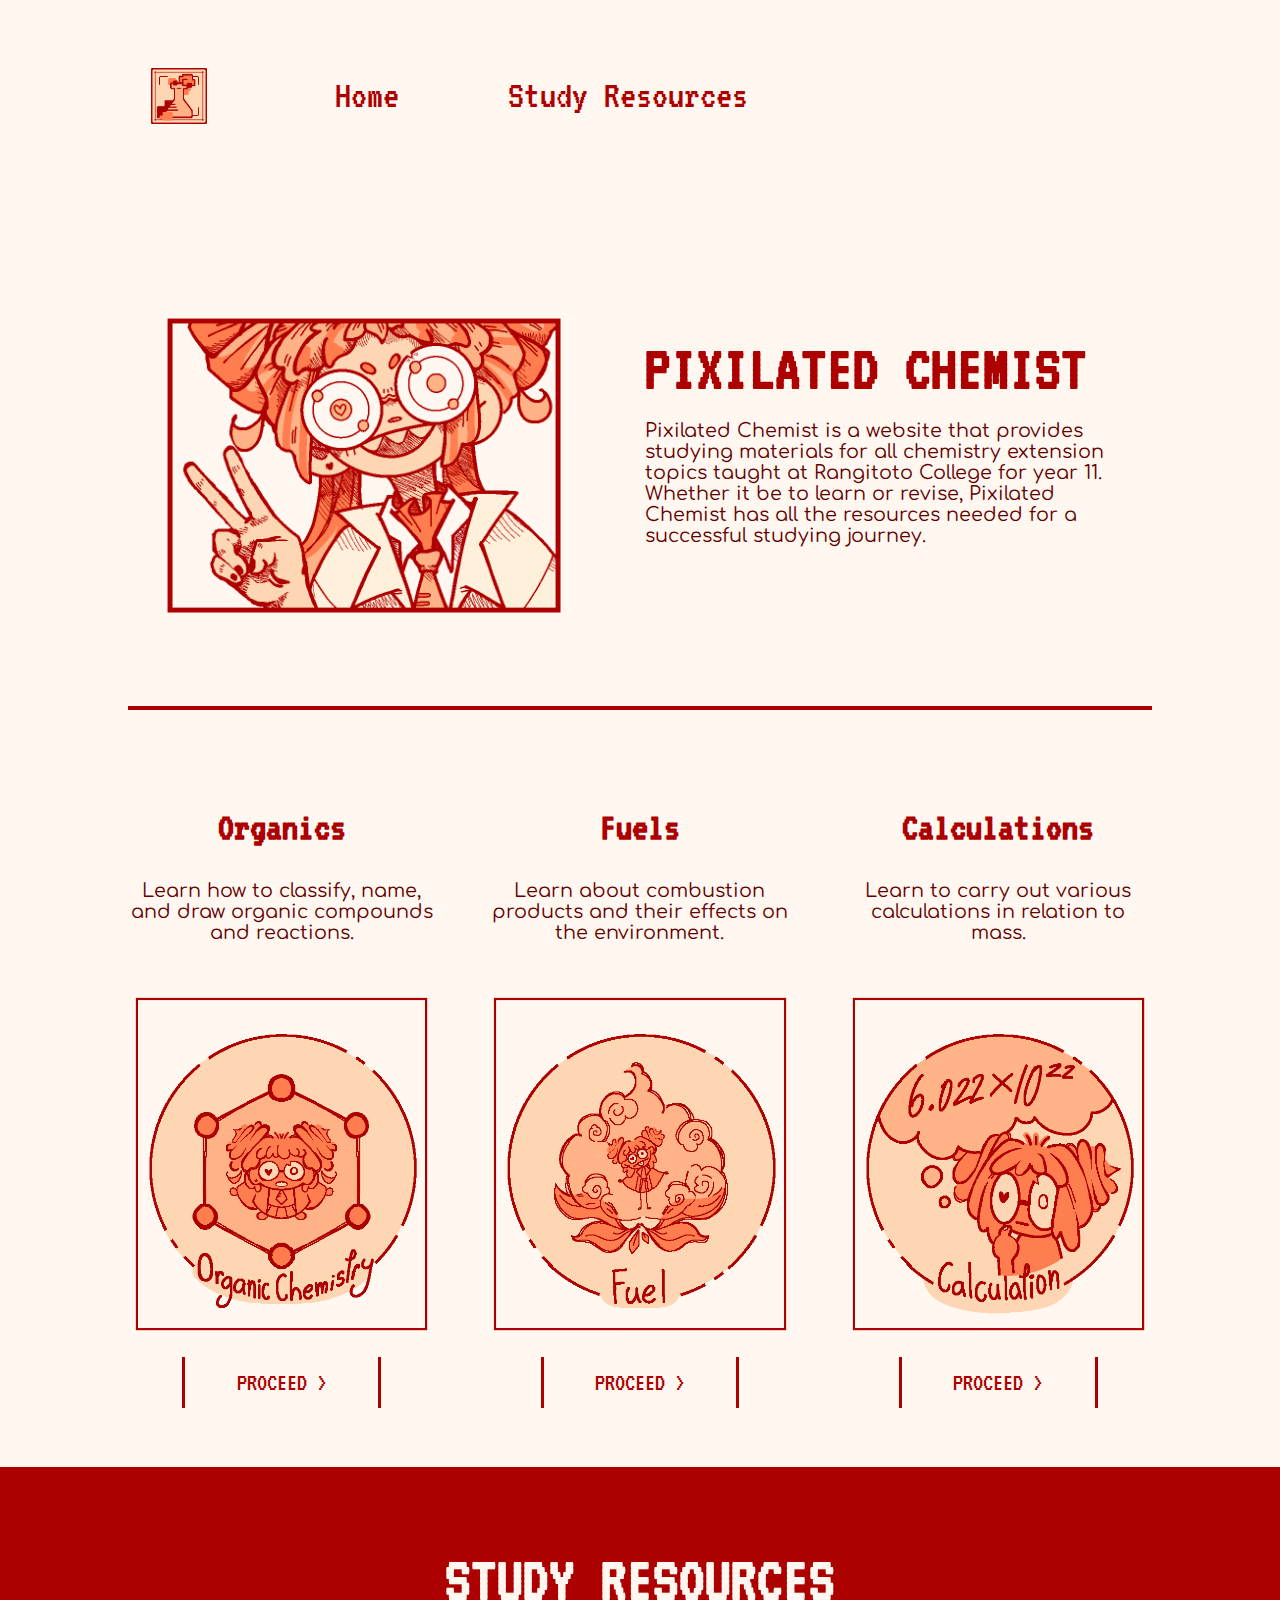
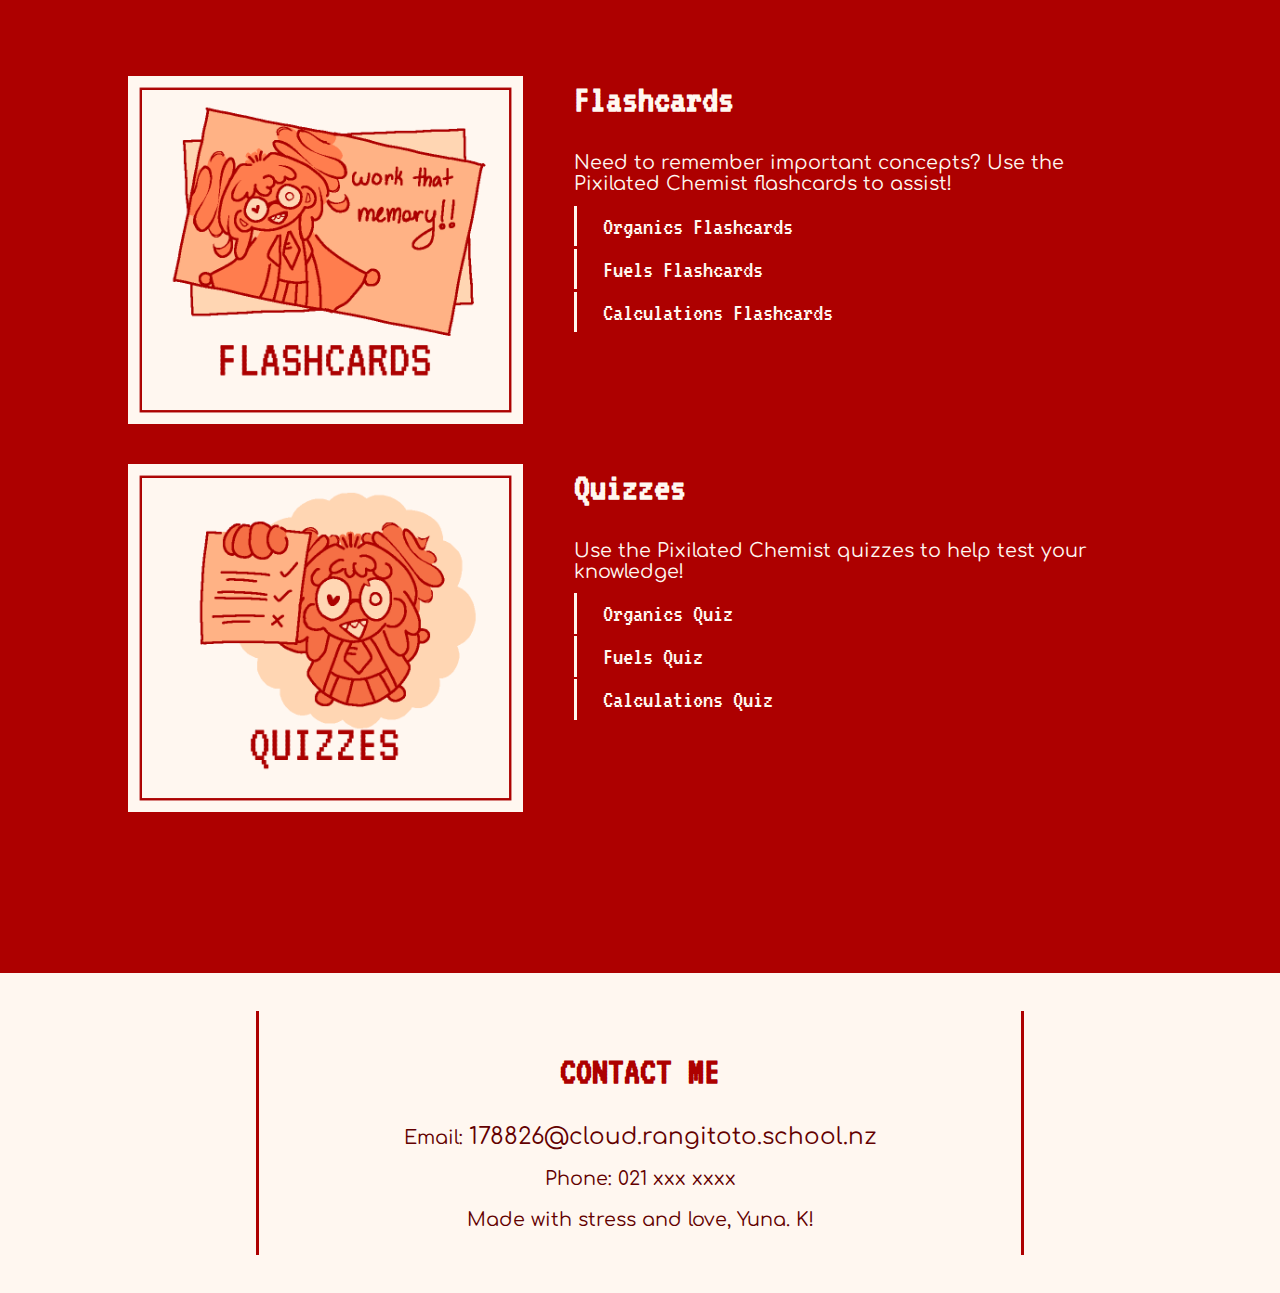
<file: Web/index.html>
<!DOCTYPE html>
<html lang="en">
  <head>
    <meta charset="UTF-8">
    <meta name="viewport" content="width=device-width, initial-scale=1.0">
    <title>TITLE</title>
    <link rel="stylesheet" href="style.css">
    
    <!---FONTS-->
    <link rel="preconnect" href="https://fonts.googleapis.com">
    <link rel="preconnect" href="https://fonts.gstatic.com" crossorigin>
    <link href="https://fonts.googleapis.com/css2?family=VT323&display=swap" rel="stylesheet">
    <link href="https://fonts.googleapis.com/css2?family=Comfortaa:wght@300..700&display=swap" rel="stylesheet">
  </head>
  <body>
    <div class="NAV"> <!---Navigation container-->
      <a href="index.html"><img src="images/pclogo.svg" alt="Pixilated Chemist Logo"></a> <!--Logo and alternate home / index page button-->
      <div class="HOMEBUT"><a href="index.html">Home</a></div> <!--Main home / index page button-->
      <button class="NAVCOLLAP">Study Resources</button> <!--Collapsible content button-->
      <div class="CONTENTCOLLAP"> <!--Collapsible content-->
        <div class="contentone"> <!--Section of collapsible content-->
          <h2>Guides</h2> <!--Section title-->
          <a href="orgstudy.html">Organics</a> <!--Link to relevant page-->
          <a href="fuelstudy.html">Fuels</a>
          <a href="calcstudy.html">Calculations</a>
        </div>
        <div class="contenttwo">
          <h2>Flashcards</h2>
          <a href="orgflash.html">Organics Cards</a>
          <a href="fuelflash.html">Fuels Cards</a>
          <a href="calcflash.html">Calculations Cards</a>
        </div>
        <div class="contentthree">
          <h2>Quizzes</h2>
          <a href="orgquiz.html">Organics Quiz</a>
          <a href="fuelquiz.html">Fuel Quiz</a>
          <a href="calcquiz.html">Calculations Quiz</a>
        </div>
      </div>
    </div>
    <div class="TOP"> <!--Upper page content container-->
      <div class="TOPIMG">
        <img src="images/homebanner.png" alt="Home banner"> <!--Banner image-->
      </div>
      <div class="TOPTXT">
        <h1>PIXILATED CHEMIST</h1>
        <p>Pixilated Chemist is a website that provides studying materials for all chemistry extension topics taught at Rangitoto College for year 11. Whether it be to learn or revise, Pixilated Chemist has all the resources needed for a successful studying journey.</p>
      </div>
    </div>
  <hr>
    <div class="TOPICSEC"><!--Topic section of page-->
      <div class="TOPICO">
        <h2>Organics</h2> <!--Topic-->
        <p>Learn how to classify, name, and draw organic compounds and reactions.</p> <!--Description-->
      </div>
      <div class="IMGO">
        <img src="images/orgtopicbanner.png" alt="Organic Study Banner Image"> <!--Topic relevant banner-->
      </div>
      <div class="TOPICF">
        <h2>Fuels</h2>
        <p>Learn about combustion products and their effects on the environment.</p>
      </div>
      <div class="IMGF">
        <img src="images/fueltopicbanner.png" alt="Fuel Study Banner Image">
      </div>
      <div class="TOPICC">
        <h2>Calculations</h2>
        <p>Learn to carry out various calculations in relation to mass.</p>
      </div>
      <div class="IMGC">
        <img src="images/calctopicbanner.png" alt="Calculations Study Banner Image">
      </div>
      <div class="LINKO">
        <a href="orgstudy.html">PROCEED ></a> <!--Link to relevant page-->
      </div>
      <div class="LINKF">
        <a href="fuelstudy.html">PROCEED ></a>
      </div>
      <div class="LINKC">
        <a href="calcstudy.html">PROCEED ></a>
      </div>
    </div>
    <div class="STUDYBOX"> <!--For red background-->
      <h1 id="STUDYTITLE">STUDY RESOURCES</h1>
      <div class="STUDYSEC"> <!--Study reasouce section of page-->
        <div class="STUDYIO">
          <img src="images/flashcardbanner.png" alt="Flashcards Banner Image"> <!--Banner for relevant study material-->
        </div>
        <div class="STUDYTO">
          <h2>Flashcards</h2> <!--Study resource-->
          <p>Need to remember important concepts? Use the Pixilated Chemist flashcards to assist!</p> <!--Study resource description-->
          <a href="orgflash.html">Organics Flashcards</a><br><br> <!--Link to relevant page-->
          <a href="fuelflash.html">Fuels Flashcards</a><br><br>
          <a href="calcflash.html">Calculations Flashcards</a>
        </div>
        <div class="STUDYIT">
          <img src="images/quizzesbanner.png" alt="Quizzes Banner Image">
        </div>
        <div class="STUDYTT">
          <h2>Quizzes</h2>
          <p>Use the Pixilated Chemist quizzes to help test your knowledge!</p>
          <a href="orgquiz.html">Organics Quiz</a><br><br>
          <a href="fuelquiz.html">Fuels Quiz</a><br><br>
          <a href="calcquiz.html">Calculations Quiz</a>
        </div>
      </div>
    </div>
    <div class="FOOTER"> <!--Footer container-->
      <h2>CONTACT ME</h2>
      <p>Email: <a href="mailto:178826@cloud.rangitoto.school.nz">178826@cloud.rangitoto.school.nz</a></p>
      <p>Phone: 021 xxx xxxx</p>
      <p>Made with stress and love, Yuna. K!</p> <!--Me!-->
    </div>
    <script src="script.js"></script>
  </body>
</html>
</file>
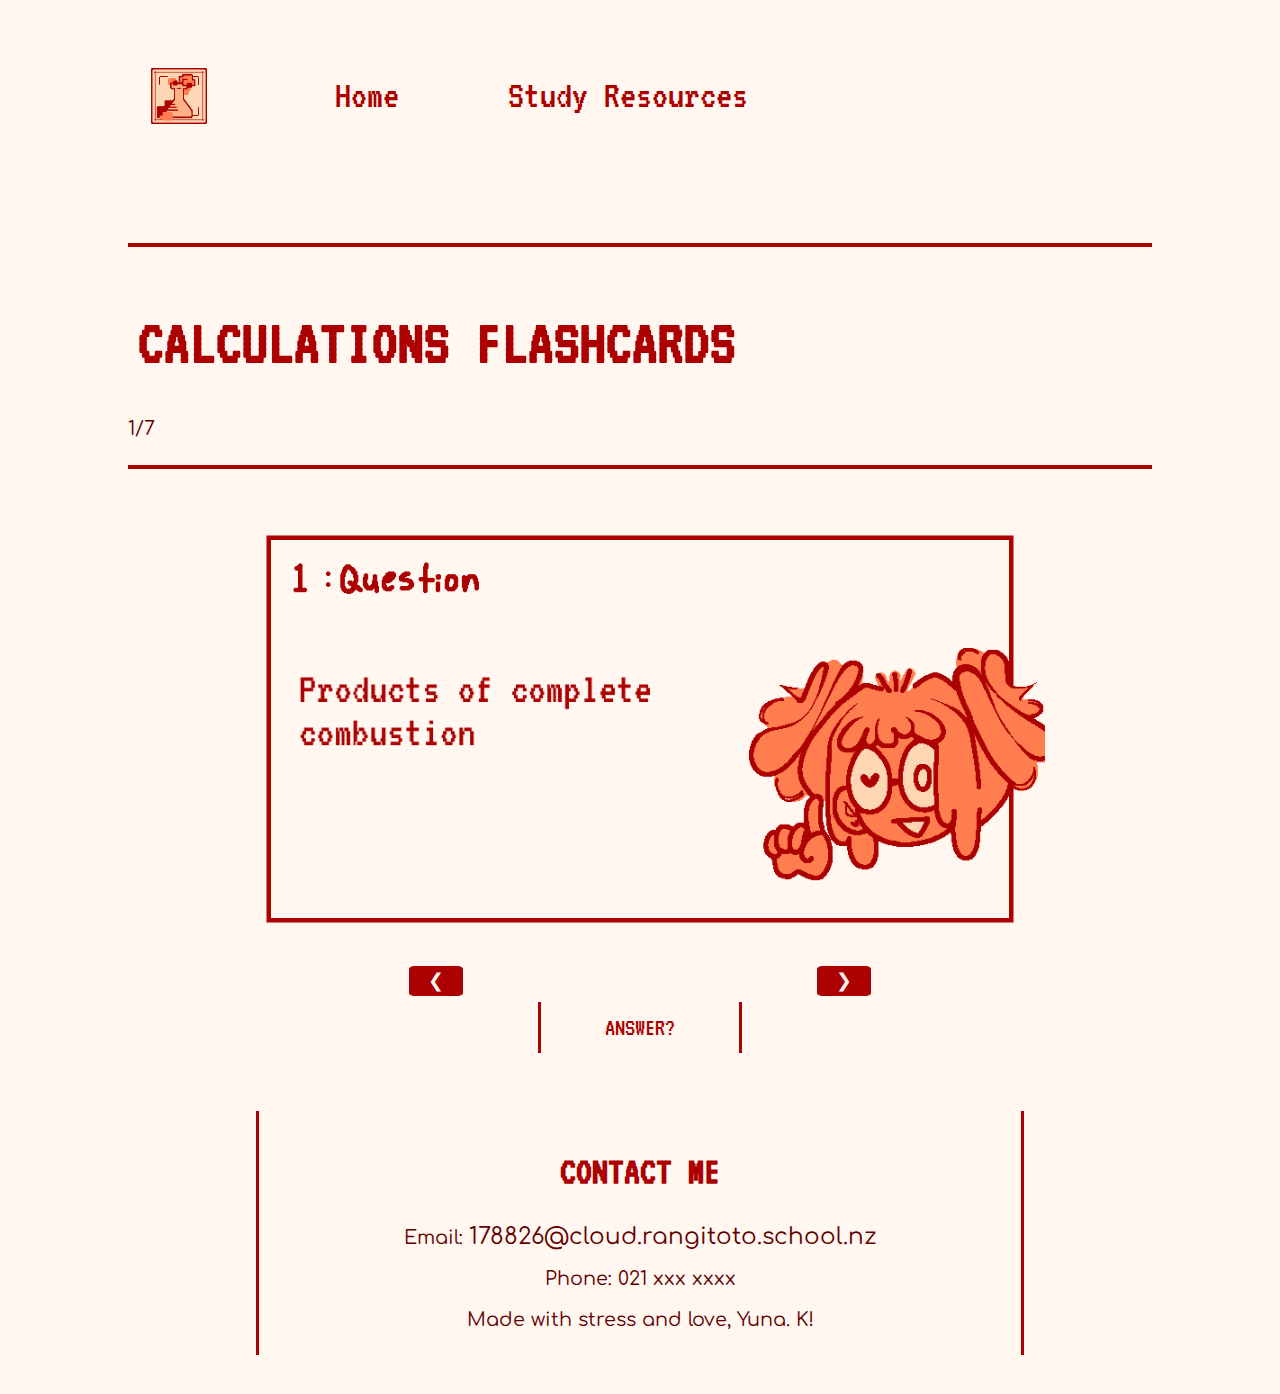
<file: Web/calcflash.html>
<!DOCTYPE html>
<html lang="en">
  <head>
    <meta charset="UTF-8">
    <meta name="viewport" content="width=device-width, initial-scale=1.0">
    <title>TITLE</title>
    <link rel="stylesheet" href="style.css">
    
    <!---FONTS-->
    <link rel="preconnect" href="https://fonts.googleapis.com">
    <link rel="preconnect" href="https://fonts.gstatic.com" crossorigin>
    <link href="https://fonts.googleapis.com/css2?family=VT323&display=swap" rel="stylesheet">
    <link href="https://fonts.googleapis.com/css2?family=Comfortaa:wght@300..700&display=swap" rel="stylesheet">
  </head>
  <body>
    <div class="NAV">
      <a href="index.html"><img src="images/pclogo.svg" alt="Pixilated Chemist Logo"></a>
      <div class="HOMEBUT"><a href="index.html">Home</a></div>
      <button class="NAVCOLLAP">Study Resources</button>
      <div class="CONTENTCOLLAP">
        <div class="contentone">
          <h2>Guides</h2>
          <a href="orgstudy.html">Organics</a>
          <a href="fuelstudy.html">Fuels</a>
          <a href="calcstudy.html">Calculations</a>
        </div>
        <div class="contenttwo">
          <h2>Flashcards</h2>
          <a href="orgflash.html">Organics Cards</a>
          <a href="fuelflash.html">Fuels Cards</a>
          <a href="calcflash.html">Calculations Cards</a>
        </div>
        <div class="contentthree">
          <h2>Quizzes</h2>
          <a href="orgquiz.html">Organics Quiz</a>
          <a href="fuelquiz.html">Fuel Quiz</a>
          <a href="calcquiz.html">Calculations Quiz</a>
        </div>
      </div>
    </div>
    <hr>
    <div class="FLASHHEAD"> <!--Heading content container-->
      <h1>CALCULATIONS FLASHCARDS</h1>
      <p><span id="NUM">1</span>/7</p> <!--Counter showing card number againt the amount fo cards-->
    </div>
    <hr>
    <div class="FLASHSEC">
      <div class="CARDS">
        <div class="CARD"> <!--Flashcards card-->
          <img src="images/fuelflashcards/fuelflash1.png" alt="Calc flashcards 1">
        </div>
        <div class="CARD">
          <img src="images/fuelflashcards/fuelflash2.png" alt="Calc flashcards 2">
        </div>
        <div class="CARD">
          <img src="images/fuelflashcards/fuelflash3.png" alt="Calc flashcards 3">
        </div>
        <div class="CARD">
          <img src="images/fuelflashcards/fuelflash4.png" alt="Calc flashcards 4">
        </div>
        <div class="CARD">
          <img src="images/fuelflashcards/fuelflash5.png" alt="Calc flashcards 5">
        </div>
        <div class="CARD">
          <img src="images/fuelflashcards/fuelflash6.png" alt="Calc flashcards 6">
        </div>
        <div class="CARD">
          <img src="images/fuelflashcards/fuelflash7.png" alt="Calc flashcards 7">
        </div>
      </div>
      <button class="answerbutton" onclick="showans()">ANSWER?</button> <!--Show answer button-->
      <div class="FLASHANS">
        <div class="aicon">
          <img id="ansicon" src="images/answericon.png" alt="Flashcards correct answer icon"> <!--Icon for answers-->
        </div>
        <div id="anstxtcont" class="txtcont">
          <div class="ANSTEXT"> <!--Flashcards card answer-->
            <p>n = m/M.</p>
          </div>
          <div class="ANSTEXT">
            <p>6.02x10²³.</p>
          </div>
          <div class="ANSTEXT">
            <p>(oxygen on the left, hydrogen on the right) x:2x.</p>
          </div>
          <div class="ANSTEXT">
            <p>The amount of mass before a chemical reaction must be equal to the amount of mass after it.</p>
          </div>
          <div class="ANSTEXT">
            <p>Given molar mass / empirical formula mass.</p>
          </div>
          <div class="ANSTEXT">
            <p>n = cV</p>
          </div>
          <div class="ANSTEXT">
            <p>To go from mol/L to g/L, multiply by molar mass of substance.<br>
            To go from g/L to mol/L, divide by molar mass of substance.</p>
          </div>
        </div>
      </div>
      <div class="FLASHSLIDERS"> <!--Buttons to move between cards-->
        <a class="prev" onclick="dec();plusSlides(-1);">&#10094;</a>
        <a class="next" onclick="inc();plusSlides(1);">&#10095;</a>
      </div>
    </div>
    <div class="FOOTER"> <!--Footer container-->
      <h2>CONTACT ME</h2>
      <p>Email: <a href="mailto:178826@cloud.rangitoto.school.nz">178826@cloud.rangitoto.school.nz</a></p>
      <p>Phone: 021 xxx xxxx</p>
      <p>Made with stress and love, Yuna. K!</p> <!--Me!-->
    </div>
  <script src="script.js"></script>
  </body>
</html>
</file>
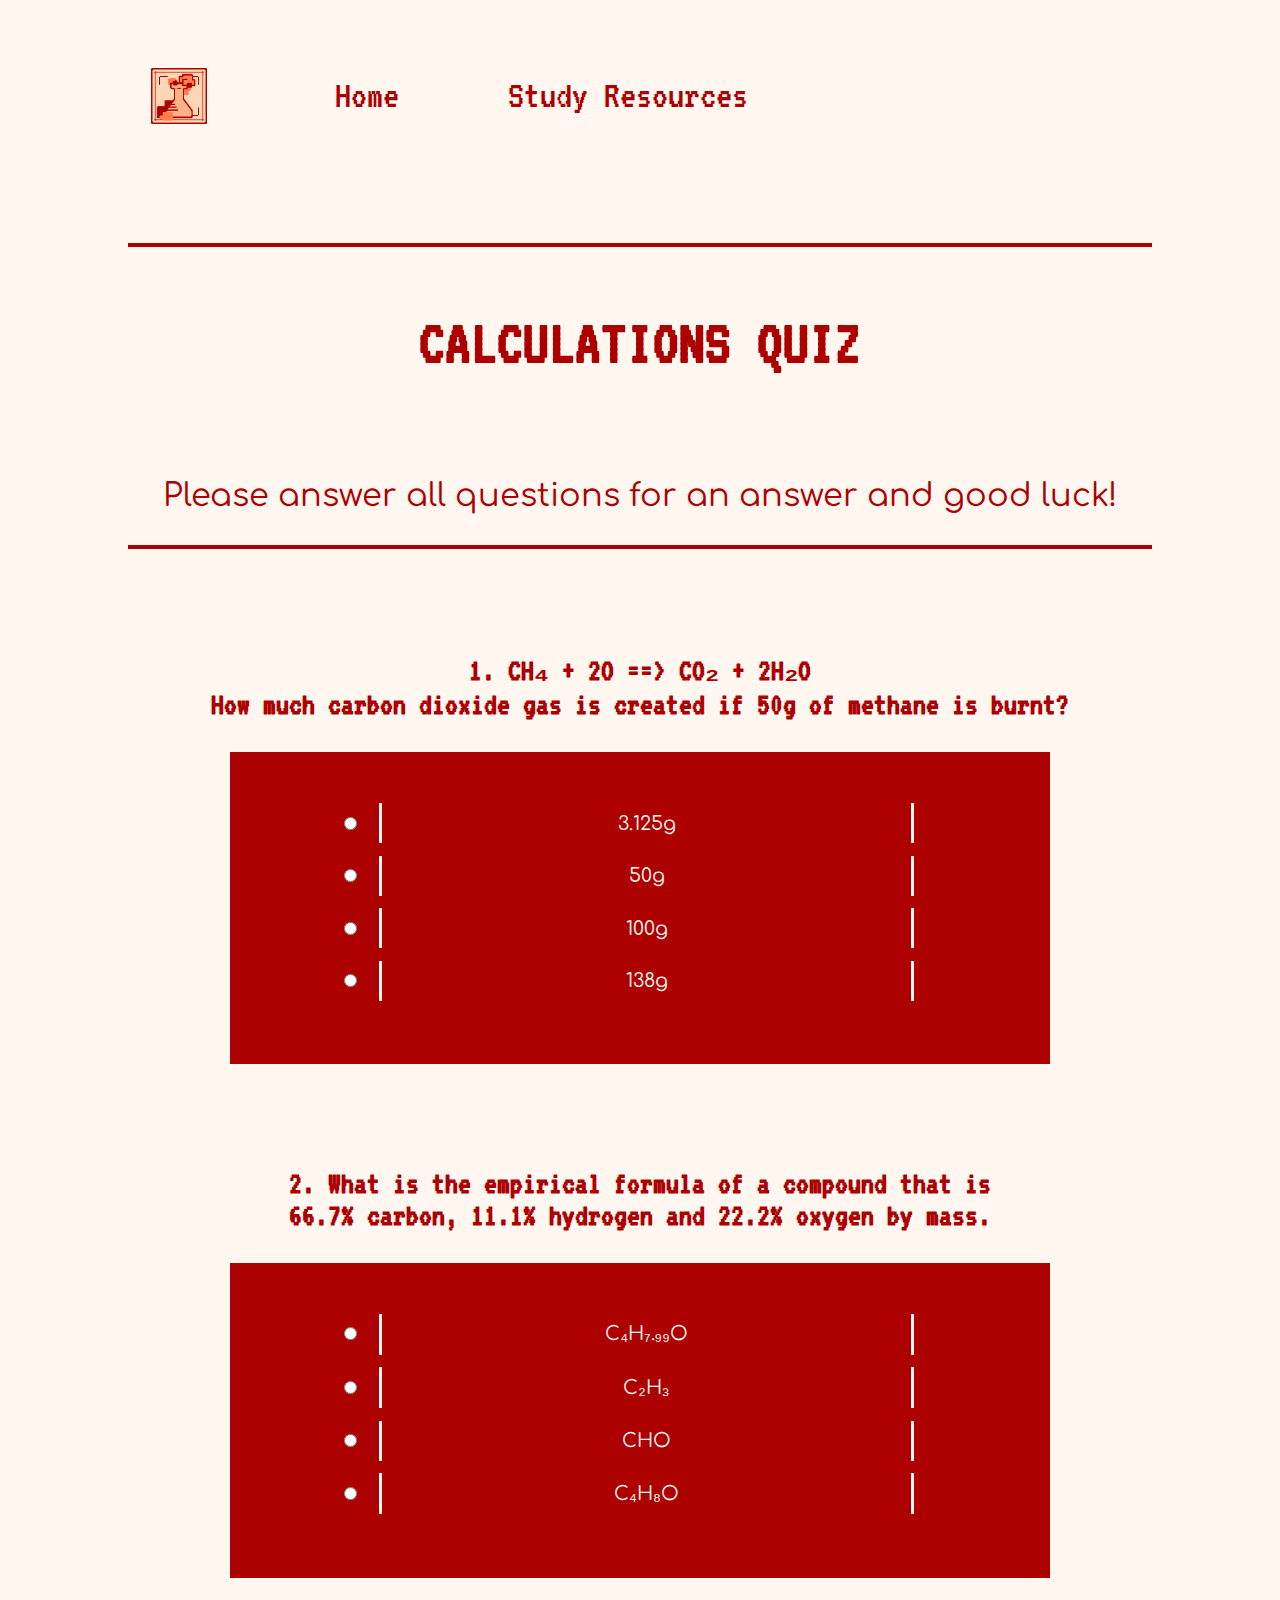
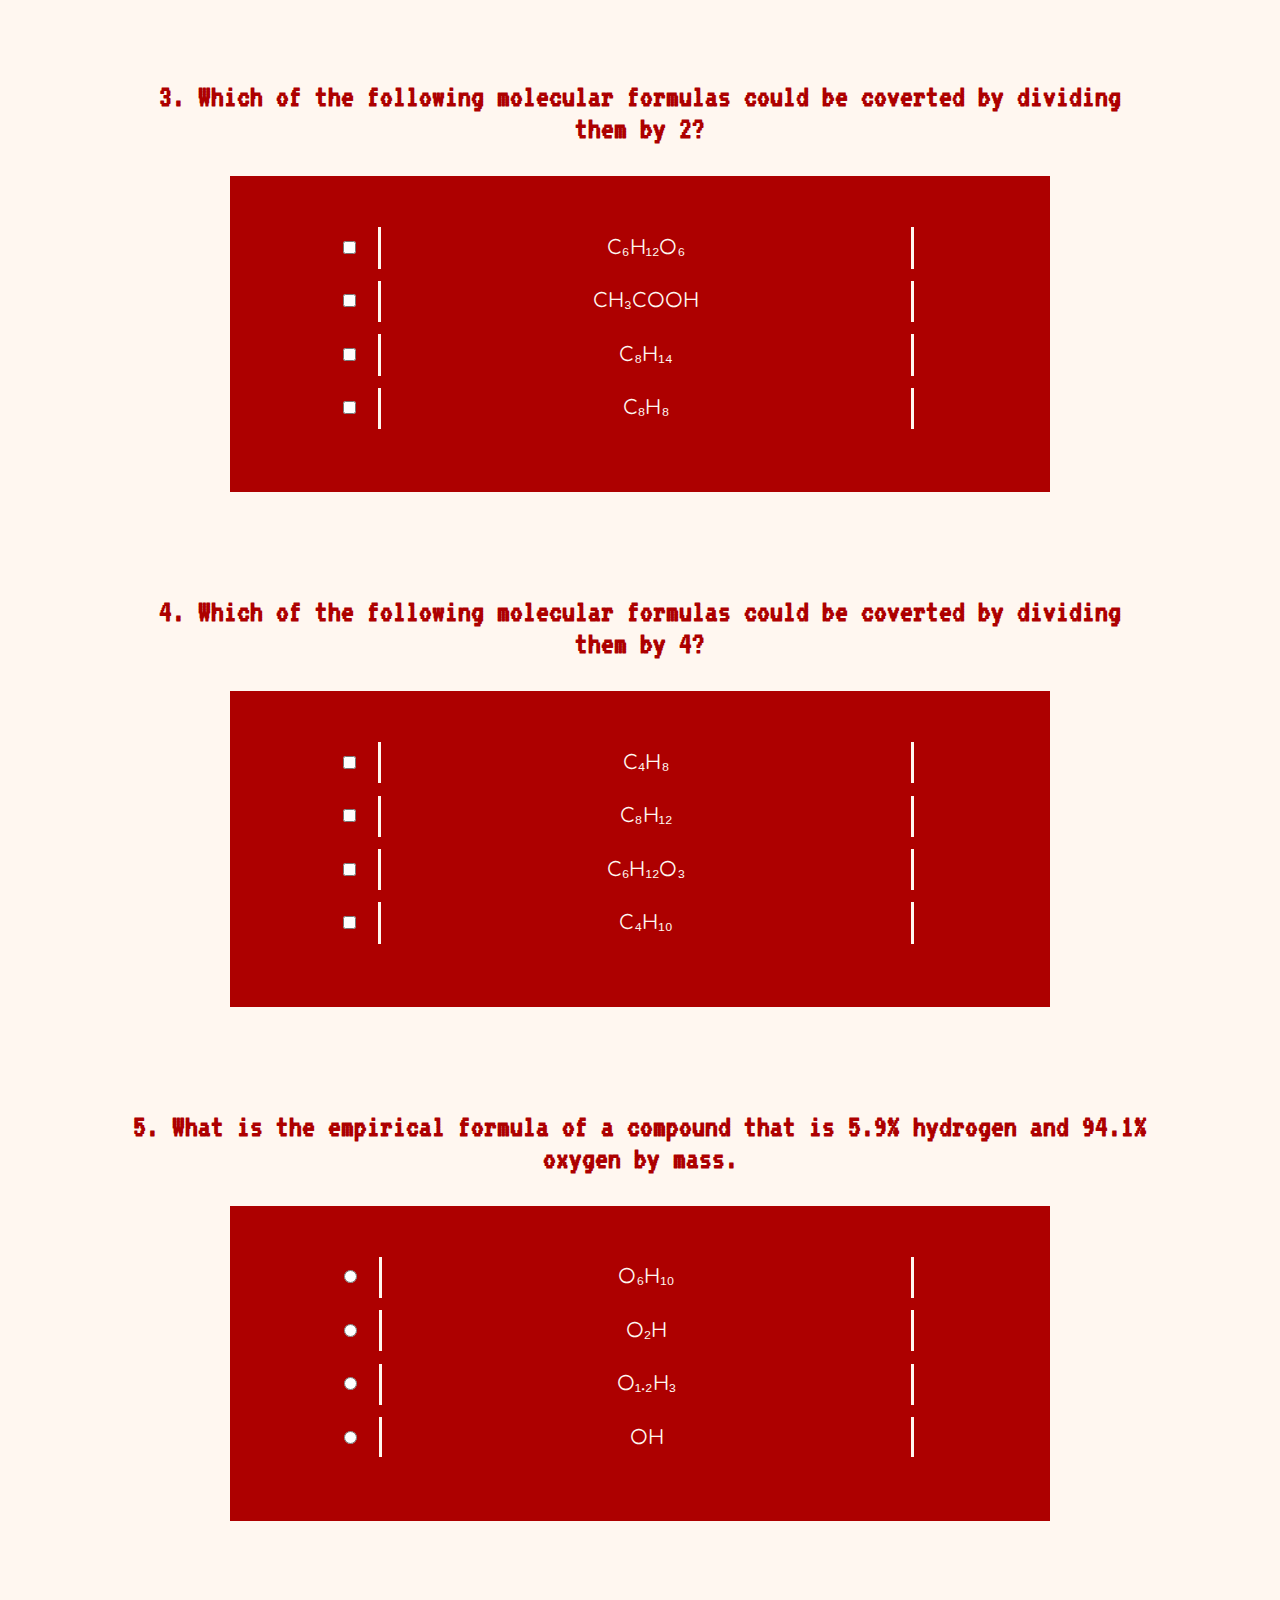
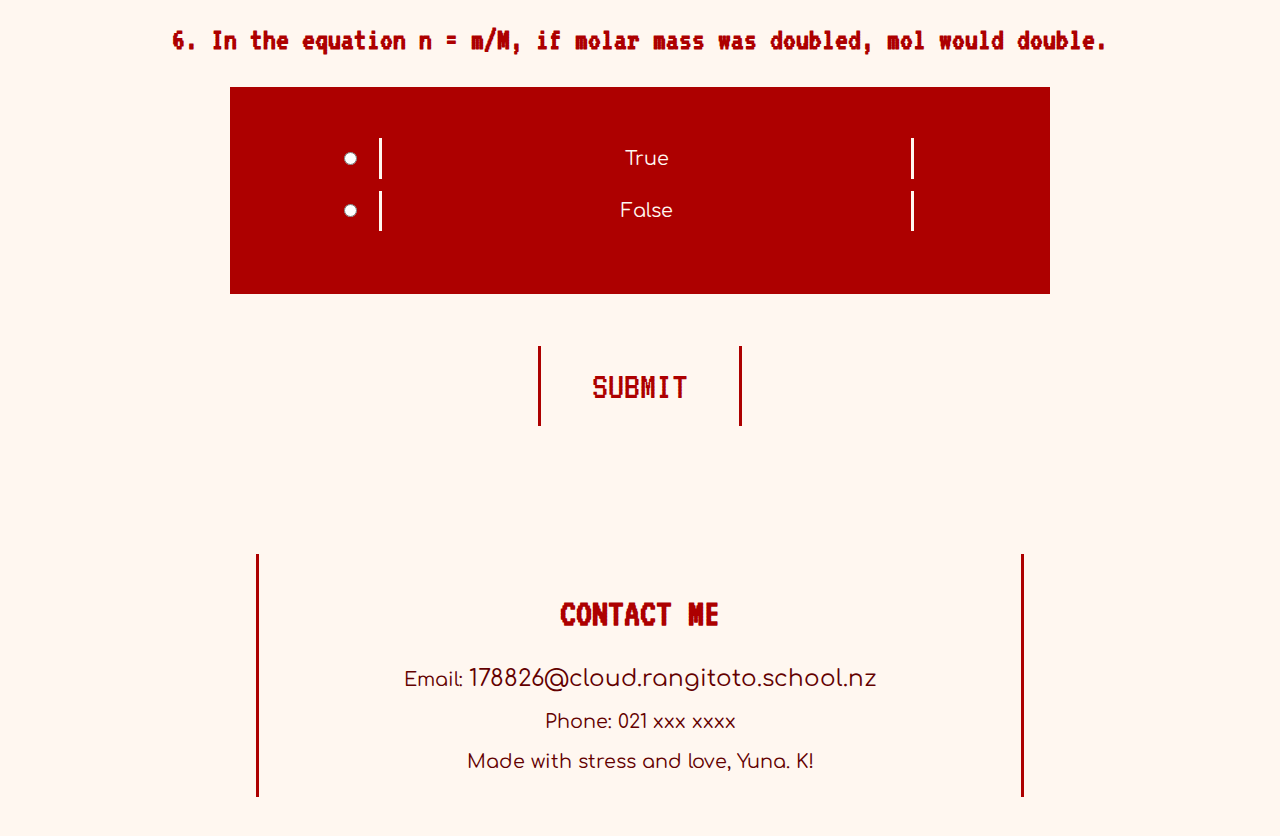
<file: Web/calcquiz.html>
<!DOCTYPE html>
<html lang="en">
  <head>
    <meta charset="UTF-8">
    <meta name="viewport" content="width=device-width, initial-scale=1.0">
    <title>TITLE</title>
    <link rel="stylesheet" href="style.css">
    
    <!---FONTS-->
    <link rel="preconnect" href="https://fonts.googleapis.com">
    <link rel="preconnect" href="https://fonts.gstatic.com" crossorigin>
    <link href="https://fonts.googleapis.com/css2?family=VT323&display=swap" rel="stylesheet">
    <link href="https://fonts.googleapis.com/css2?family=Comfortaa:wght@300..700&display=swap" rel="stylesheet">
  </head>
  <body>
    <div class="NAV">
      <a href="index.html"><img src="images/pclogo.svg" alt="Pixilated Chemist Logo"></a>
      <div class="HOMEBUT"><a href="index.html">Home</a></div>
      <button class="NAVCOLLAP">Study Resources</button>
      <div class="CONTENTCOLLAP">
        <div class="contentone">
          <h2>Guides</h2>
          <a href="orgstudy.html">Organics</a>
          <a href="fuelstudy.html">Fuels</a>
          <a href="calcstudy.html">Calculations</a>
        </div>
        <div class="contenttwo">
          <h2>Flashcards</h2>
          <a href="orgflash.html">Organics Cards</a>
          <a href="fuelflash.html">Fuels Cards</a>
          <a href="calcflash.html">Calculations Cards</a>
        </div>
        <div class="contentthree">
          <h2>Quizzes</h2>
          <a href="orgquiz.html">Organics Quiz</a>
          <a href="fuelquiz.html">Fuel Quiz</a>
          <a href="calcquiz.html">Calculations Quiz</a>
        </div>
      </div>
    </div>
    <hr>
    <div class="quiz">
      <h1>CALCULATIONS QUIZ</h1> <!--Heading-->
      <p><span class="quiznotice">Please answer all questions for an answer and good luck!</span></p>
      <hr>
      <!---MC questions-->
      <p><b>1. CH₄ + 2O ==> CO₂ + 2H₂O<br>
      How much carbon dioxide gas is created if 50g of methane is burnt?</b></p>
      <div class="mcquest">
        <input type="radio" name="Q1" id="owrongo" value="0"> <!--Information to make question option-->
        <label for="owrongo">3.125g</label><br> <!--Actual question option content-->

        <input type="radio" name="Q1" id="owrongt" value="0">
        <label for="owrongt">50g</label><br>

        <input type="radio" name="Q1" id="owrongth" value="0">
        <label for="owrongth">100g</label><br>

        <input type="radio" name="Q1" id="oright" value="1"> <!--Value is one so during point counting, this option is chosen, a point is gained-->
        <label for="oright">138g</label><br>
      </div>
      <p><b>2. What is the empirical formula of a compound that is <br>
        66.7% carbon, 11.1% hydrogen and 22.2% oxygen by mass.<br></b></p>
      <div class="mcquest">
        <input type="radio" name="Q2" id="twrongo" value="0">
        <label for="twrongo">C₄H₇.₉₉O</label><br>

        <input type="radio" name="Q2" id="twrongt" value="0">
        <label for="twrongt">C₂H₃</label><br>

        <input type="radio" name="Q2" id="twrongth" value="0">
        <label for="twrongth">CHO</label><br>

        <input type="radio" name="Q2" id="tright" value="1">
        <label for="tright">C₄H₈O</label><br>
      </div>
    <!---Checkbox questions-->
      <p><b>3. Which of the following molecular formulas could be coverted by dividing them by 2?</b></p>
      <div class="cbquest">
        <input type="checkbox" name="thwrongo" id="thwrongo" value="thwrongo" class="Q3">
        <label  for="thwrongo">C₆H₁₂O₆</label><br>

        <input type="checkbox" name="thrighto" id="thrighto" value="thrighto" class="Q3"> <!--Given "right" so during point counting, it can be evaluated whether or not the correct tick was marked-->
        <label  for="thrighto">CH₃COOH</label><br>

        <input type="checkbox" name="thwrongt" id="thwrongt" value="thwrongt" class="Q3">
        <label  for="thwrongt">C₈H₁₄</label><br>

        <input type="checkbox" name="thwrongth" id="thwrongth" value="thwrongth" class="Q3">
        <label  for="thwrongth">C₈H₈</label><br>
      </div>
      <p><b>4. Which of the following molecular formulas could be coverted by dividing them by 4?</b></p>
      <div class="cbquest">
        <input type="checkbox" name="frighto" id="frighto" value="frighto" class="Q4">
        <label  for="frighto">C₄H₈</label><br>

        <input type="checkbox" name="frightt" id="frightt" value="frightt" class="Q4">
        <label  for="frightt">C₈H₁₂</label><br>

        <input type="checkbox" name="fwrongo" id="fwrongo" value="fwrongo" class="Q4">
        <label  for="fwrongo">C₆H₁₂O₃</label><br>

        <input type="checkbox" name="fwrongt" id="fwrongt" value="fwrongt" class="Q4">
        <label  for="fwrongt">C₄H₁₀</label><br>
      </div>
    <!---More MC questions-->
      <p><b>5. What is the empirical formula of a compound that is 5.9% hydrogen and 94.1% oxygen by mass.</b></p>
      <div class="imgmcquest">
        <input type="radio" name="Q5" id="fiwrongo" value="0">
        <label for="fiwrongo">O₆H₁₀</label><br>

        <input type="radio" name="Q5" id="fiwrongt" value="0">
        <label for="fiwrongt">O₂H</label><br>

        <input type="radio" name="Q5" id="fiwrongth" value="0">
        <label for="fiwrongth">O₁.₂H₃</label><br>

        <input type="radio" name="Q5" id="firight" value="1">
        <label for="firight">OH</label><br>
      </div>
      <p><b>6. In the equation n = m/M, if molar mass was doubled, mol would double.</b></p>
      <div class="imgmcquest">
        <input type="radio" name="Q6" id="swrong" value="0">
        <label for="swrong">True</label><br>

        <input type="radio" name="Q6" id="sright" value="1">
        <label for="sright">False</label><br>
      </div>
      <button onclick = "submit()">SUBMIT</button>
    </div>
    <div class="FOOTER"> <!--Footer container-->
      <h2>CONTACT ME</h2>
      <p>Email: <a href="mailto:178826@cloud.rangitoto.school.nz">178826@cloud.rangitoto.school.nz</a></p>
      <p>Phone: 021 xxx xxxx</p>
      <p>Made with stress and love, Yuna. K!</p> <!--Me!-->
    </div>
  <script src="script.js"></script>
  </body>
</html>
</file>
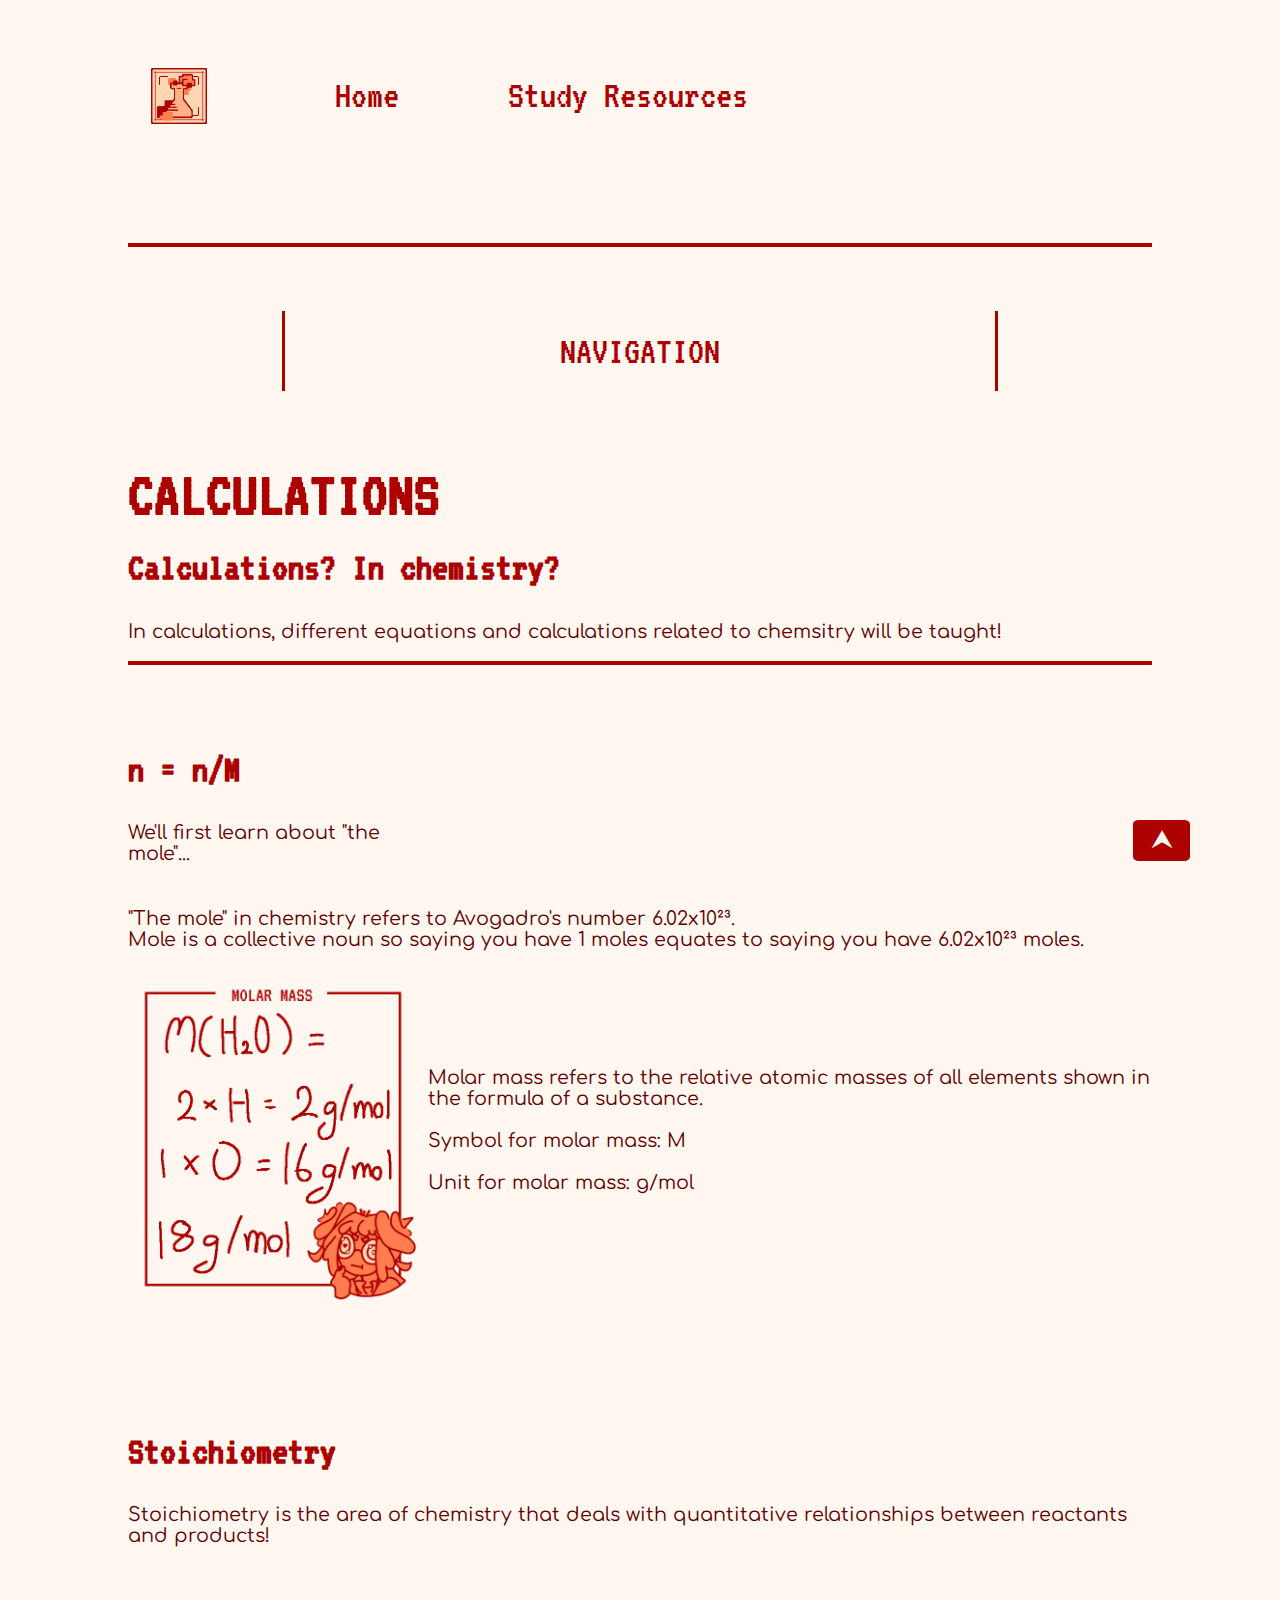
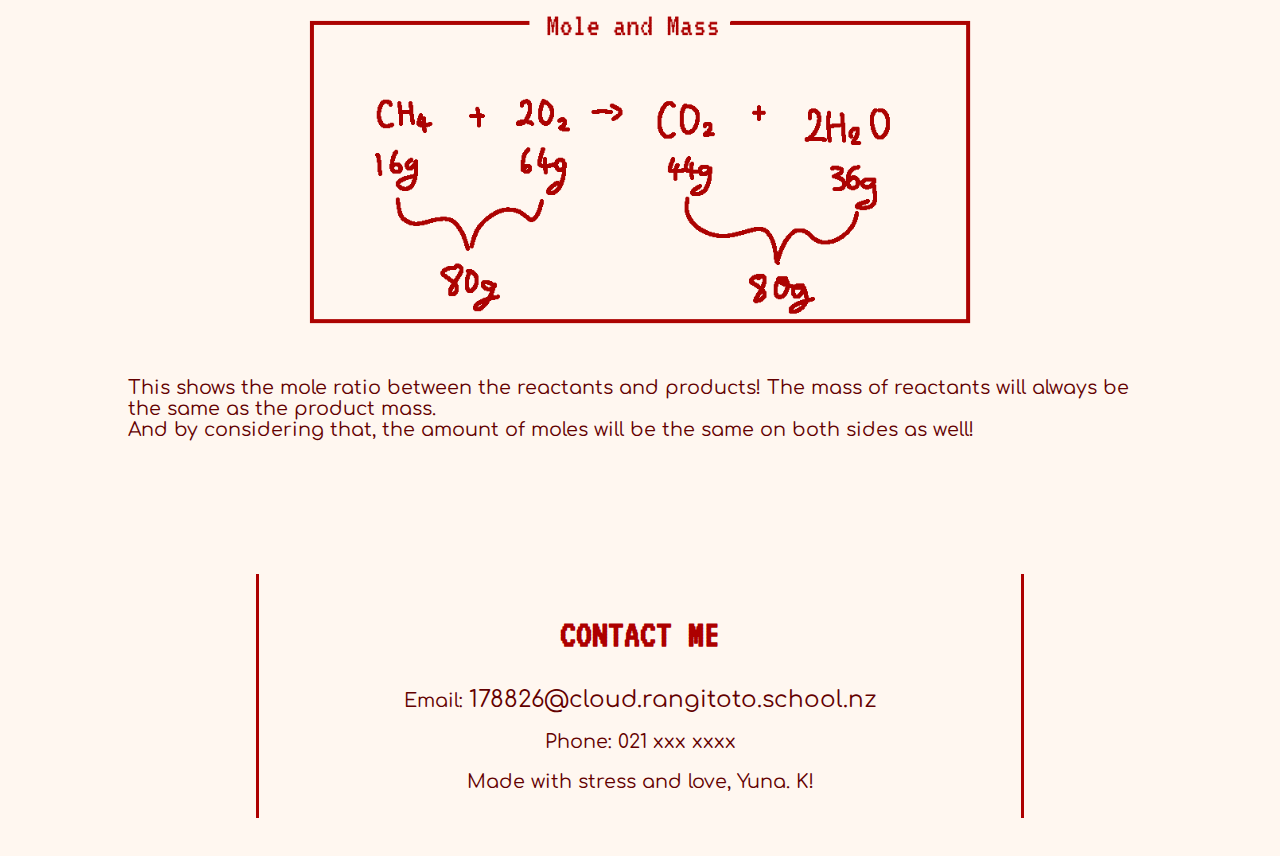
<file: Web/calcstudy.html>
<!DOCTYPE html>
<html lang="en">
  <head>
    <meta charset="UTF-8">
    <meta name="viewport" content="width=device-width, initial-scale=1.0">
    <title>TITLE</title>
    <link rel="stylesheet" href="style.css">
    
    <!---FONTS-->
    <link rel="preconnect" href="https://fonts.googleapis.com">
    <link rel="preconnect" href="https://fonts.gstatic.com" crossorigin>
    <link href="https://fonts.googleapis.com/css2?family=VT323&display=swap" rel="stylesheet">
    <link href="https://fonts.googleapis.com/css2?family=Comfortaa:wght@300..700&display=swap" rel="stylesheet">
  </head>
  <body>
    <div class="NAV">
      <a href="index.html"><img src="images/pclogo.svg" alt="Pixilated Chemist Logo"></a>
      <div class="HOMEBUT"><a href="index.html">Home</a></div>
      <button class="NAVCOLLAP">Study Resources</button>
      <div class="CONTENTCOLLAP">
        <div class="contentone">
          <h2>Guides</h2>
          <a href="orgstudy.html">Organics</a>
          <a href="fuelstudy.html">Fuels</a>
          <a href="calcstudy.html">Calculations</a>
        </div>
        <div class="contenttwo">
          <h2>Flashcards</h2>
          <a href="orgflash.html">Organics Cards</a>
          <a href="fuelflash.html">Fuels Cards</a>
          <a href="calcflash.html">Calculations Cards</a>
        </div>
        <div class="contentthree">
          <h2>Quizzes</h2>
          <a href="orgquiz.html">Organics Quiz</a>
          <a href="fuelquiz.html">Fuel Quiz</a>
          <a href="calcquiz.html">Calculations Quiz</a>
        </div>
      </div>
    </div>
    <hr>
    <div class="orgstudy">
      <div class="tonavbutt"> <!--Anchor to easily navigate back to sub-navigation-->
        <a href="#tonav">⮝</a>
      </div>
      <button class="subnavcollap" id="tonav">NAVIGATION</button> <!--Button for collapible content-->
      <div class="subnavcont"> <!--Collapsible content-->
        <a href="#c">Calculations</a> <!--Anchor point to relevant place on page-->
        <a href="#nmm">n = n/M</a>
        <a href="#s">Stoichiometry</a>
      </div>
      <div class="calcsecone">
        <h1 id="c">CALCULATIONS</h1> <!--Heading and introductory content-->
        <h2>Calculations? In chemistry?</h2>
        <p>In calculations, different equations and calculations related to chemsitry will be taught!</p>
      </div>
      <hr>
      <div class="calcsectwo">
        <div class="calcsectwohead"> <!--Topic sections heading and information-->
          <h2 id="nmm">n = n/M</h2>
          <p>We'll first learn about "the mole"...</p>
        </div>
        <div class="calcsectwotxto">  
          <p>"The mole" in chemistry refers to Avogadro's number 6.02x10²³.<br>
            Mole is a collective noun so saying you have 1 moles equates to saying you have 6.02x10²³ moles.
          </p>
        </div>
        <div class="calcsectwoimgo">
          <img src="images/calctopic/molarmass.png" alt="Image showing the molar mass of H2O"> <!--Relevant to information image-->
        </div>
        <div class="calcsectwotxtt">  
          <p>Molar mass refers to the relative atomic masses of all elements shown in the formula of a substance.<br><br>
          Symbol for molar mass: M<br><br>
          Unit for molar mass: g/mol</p>
        </div>
      </div>
      <div class="calcsecthree">
        <div class="calcsecthreehead">
          <h2 id="s">Stoichiometry</h2>
          <p>Stoichiometry is the area of chemistry that deals with quantitative relationships between reactants and products!<br><br></p>
        </div>
        <div class="calcsecthreeimgo">
          <img src="images/calctopic/moleratio.png" alt="Image showing law of conservation of mass and mole ratio">
        </div>
        <div class="calcsecthreetxto">
          <p>This shows the mole ratio between the reactants and products! The mass of reactants will always be the same as the product mass.<br>
          And by considering that, the amount of moles will be the same on both sides as well!</p>
        </div>
      </div>
    </div>
    <div class="FOOTER"> <!--Footer container-->
      <h2>CONTACT ME</h2>
      <p>Email: <a href="mailto:178826@cloud.rangitoto.school.nz">178826@cloud.rangitoto.school.nz</a></p>
      <p>Phone: 021 xxx xxxx</p>
      <p>Made with stress and love, Yuna. K!</p> <!--Me!-->
    </div>
  <script src="script.js"></script>
  </body>
</html>
</file>
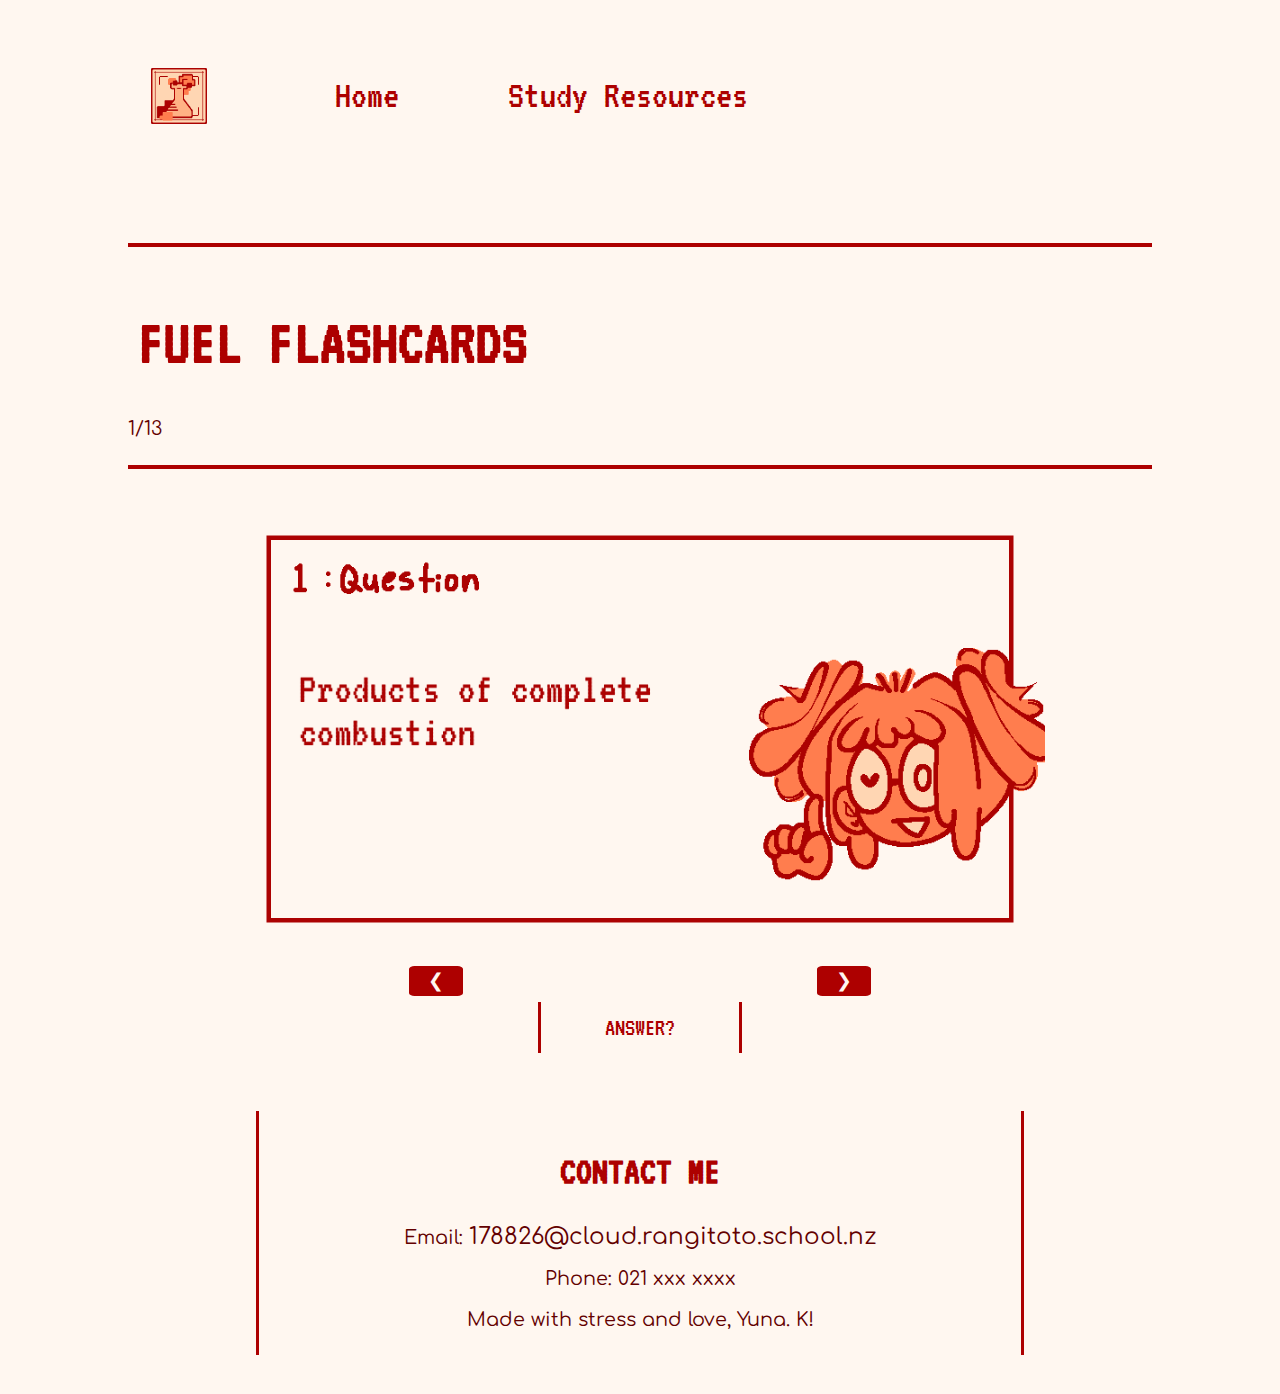
<file: Web/fuelflash.html>
<!DOCTYPE html>
<html lang="en">
  <head>
    <meta charset="UTF-8">
    <meta name="viewport" content="width=device-width, initial-scale=1.0">
    <title>TITLE</title>
    <link rel="stylesheet" href="style.css">
    
    <!---FONTS-->
    <link rel="preconnect" href="https://fonts.googleapis.com">
    <link rel="preconnect" href="https://fonts.gstatic.com" crossorigin>
    <link href="https://fonts.googleapis.com/css2?family=VT323&display=swap" rel="stylesheet">
    <link href="https://fonts.googleapis.com/css2?family=Comfortaa:wght@300..700&display=swap" rel="stylesheet">
  </head>
  <body>
    <div class="NAV">
      <a href="index.html"><img src="images/pclogo.svg" alt="Pixilated Chemist Logo"></a>
      <div class="HOMEBUT"><a href="index.html">Home</a></div>
      <button class="NAVCOLLAP">Study Resources</button>
      <div class="CONTENTCOLLAP">
        <div class="contentone">
          <h2>Guides</h2>
          <a href="orgstudy.html">Organics</a>
          <a href="fuelstudy.html">Fuels</a>
          <a href="calcstudy.html">Calculations</a>
        </div>
        <div class="contenttwo">
          <h2>Flashcards</h2>
          <a href="orgflash.html">Organics Cards</a>
          <a href="fuelflash.html">Fuels Cards</a>
          <a href="calcflash.html">Calculations Cards</a>
        </div>
        <div class="contentthree">
          <h2>Quizzes</h2>
          <a href="orgquiz.html">Organics Quiz</a>
          <a href="fuelquiz.html">Fuel Quiz</a>
          <a href="calcquiz.html">Calculations Quiz</a>
        </div>
      </div>
    </div>
    <hr>
    <div class="FLASHHEAD"> <!--Heading content container-->
      <h1>FUEL FLASHCARDS</h1>
      <p><span id="NUM">1</span>/13</p> <!--Counter showing card number againt the amount fo cards-->
    </div>
    <hr>
    <div class="FLASHSEC">
      <div class="CARDS">
        <div class="CARD">
          <img src="images/fuelflashcards/fuelflash1.png" alt="Fuel flashcards 1"> <!--Flashcards card-->
        </div>
        <div class="CARD">
          <img src="images/fuelflashcards/fuelflash2.png" alt="Fuel flashcards 2">
        </div>
        <div class="CARD">
          <img src="images/fuelflashcards/fuelflash3.png" alt="Fuel flashcards 3">
        </div>
        <div class="CARD">
          <img src="images/fuelflashcards/fuelflash4.png" alt="Fuel flashcards 4">
        </div>
        <div class="CARD">
          <img src="images/fuelflashcards/fuelflash5.png" alt="Fuel flashcards 5">
        </div>
        <div class="CARD">
          <img src="images/fuelflashcards/fuelflash6.png" alt="Fuel flashcards 6">
        </div>
        <div class="CARD">
          <img src="images/fuelflashcards/fuelflash7.png" alt="Fuel flashcards 7">
        </div>
        <div class="CARD">
          <img src="images/fuelflashcards/fuelflash8.png" alt="Fuel flashcards 8">
        </div>
        <div class="CARD">
          <img src="images/fuelflashcards/fuelflash9.png" alt="Fuel flashcards 9">
        </div>
        <div class="CARD">
          <img src="images/fuelflashcards/fuelflash10.png" alt="Fuel flashcards 10">
        </div>
        <div class="CARD">
          <img src="images/fuelflashcards/fuelflash11.png" alt="Fuel flashcards 11">
        </div>
        <div class="CARD">
          <img src="images/fuelflashcards/fuelflash12.png" alt="Fuel flashcards 11">
        </div>
        <div class="CARD">
          <img src="images/fuelflashcards/fuelflash13.png" alt="Fuel flashcards 13">
        </div>
      </div>
      <button class="answerbutton" onclick="showans()">ANSWER?</button> <!--Show answer button-->
      <div class="FLASHANS">
        <div class="aicon">
          <img id="ansicon" src="images/answericon.png" alt="Flashcards correct answer icon"> <!--Icon for answers-->
        </div>
        <div id="anstxtcont" class="txtcont">
          <div class="ANSTEXT"> <!--Flashcards card answer-->
            <p>CO₂ and H₂O.</p>
          </div>
          <div class="ANSTEXT">
            <p>CO₂, H₂O, CO, and C.</p>
          </div>
          <div class="ANSTEXT">
            <p>Complete combustion burns with full oxidation, produces high energy, and creates blue flames.<br>
            Incomplete combustion burns with partial oxidation, produces low energy, and creates yellow flames.</p>
          </div>
          <div class="ANSTEXT">
            <p>e = q/m.</p>
          </div>
          <div class="ANSTEXT">
            <p>q = mc∆T.</p>
          </div>
          <div class="ANSTEXT">
            <p>The sun emits electromagnetic shortwave radition onto Earth.<br>
            The Earth aborbs this and emits back longwaves.<br>
            Gases absorb and remit these longwaves in all directions, including the Earth.<br>
            This results in a heat energy increase on Earth / net increase of warmth.</p>
          </div>
          <div class="ANSTEXT">
            <p>CO₂ from the atmosphere dissolves into the ocean causing buildup which forms carbonic acid, lowering pH.</p>
          </div>
          <div class="ANSTEXT">
            <p>Solid carbon particles is breathed into the lungs causing irritation which can lead to lung cancer.</p>
          </div>
          <div class="ANSTEXT">
            <p>CO gas enters into the bloodstream via the lungs then binds to haemoglobin.<br>
            This prevents proper oxygen transfer around the body which can result in death.</p>
          </div>
          <div class="ANSTEXT">
            <p>Displaces oxygen causing shortness of breath. <br>
            In very high concentrations it can also lower blood pH, which is fatal.</p>
          </div>
          <div class="ANSTEXT">
            <p>Renewable fuels can be reasonably replaced, doesn't increase net carbon in the atmosphere, and takes up a lot of space.<br>
            Non-renewable fuels can not be replaced easily and increases net carbon in the atmosphere as carbon from below is dug up.</p>
          </div>
          <div class="ANSTEXT">
            <p>At 5+ chains.</p>
          </div>
          <div class="ANSTEXT">
            <p>A chemical reaction that occurs when a substance reacts with oxygen gas, producing heat and light energy.</p>
          </div>
        </div>
      </div>
      <div class="FLASHSLIDERS"> <!--Buttons to move between cards-->

        <a class="prev" onclick="dec();plusSlides(-1);">&#10094;</a>
        <a class="next" onclick="inc();plusSlides(1);">&#10095;</a>
      </div>
    </div>
    <div class="FOOTER"> <!--Footer container-->
      <h2>CONTACT ME</h2>
      <p>Email: <a href="mailto:178826@cloud.rangitoto.school.nz">178826@cloud.rangitoto.school.nz</a></p>
      <p>Phone: 021 xxx xxxx</p>
      <p>Made with stress and love, Yuna. K!</p> <!--Me!-->
    </div>
  <script src="script.js"></script>
  </body>
</html>
</file>
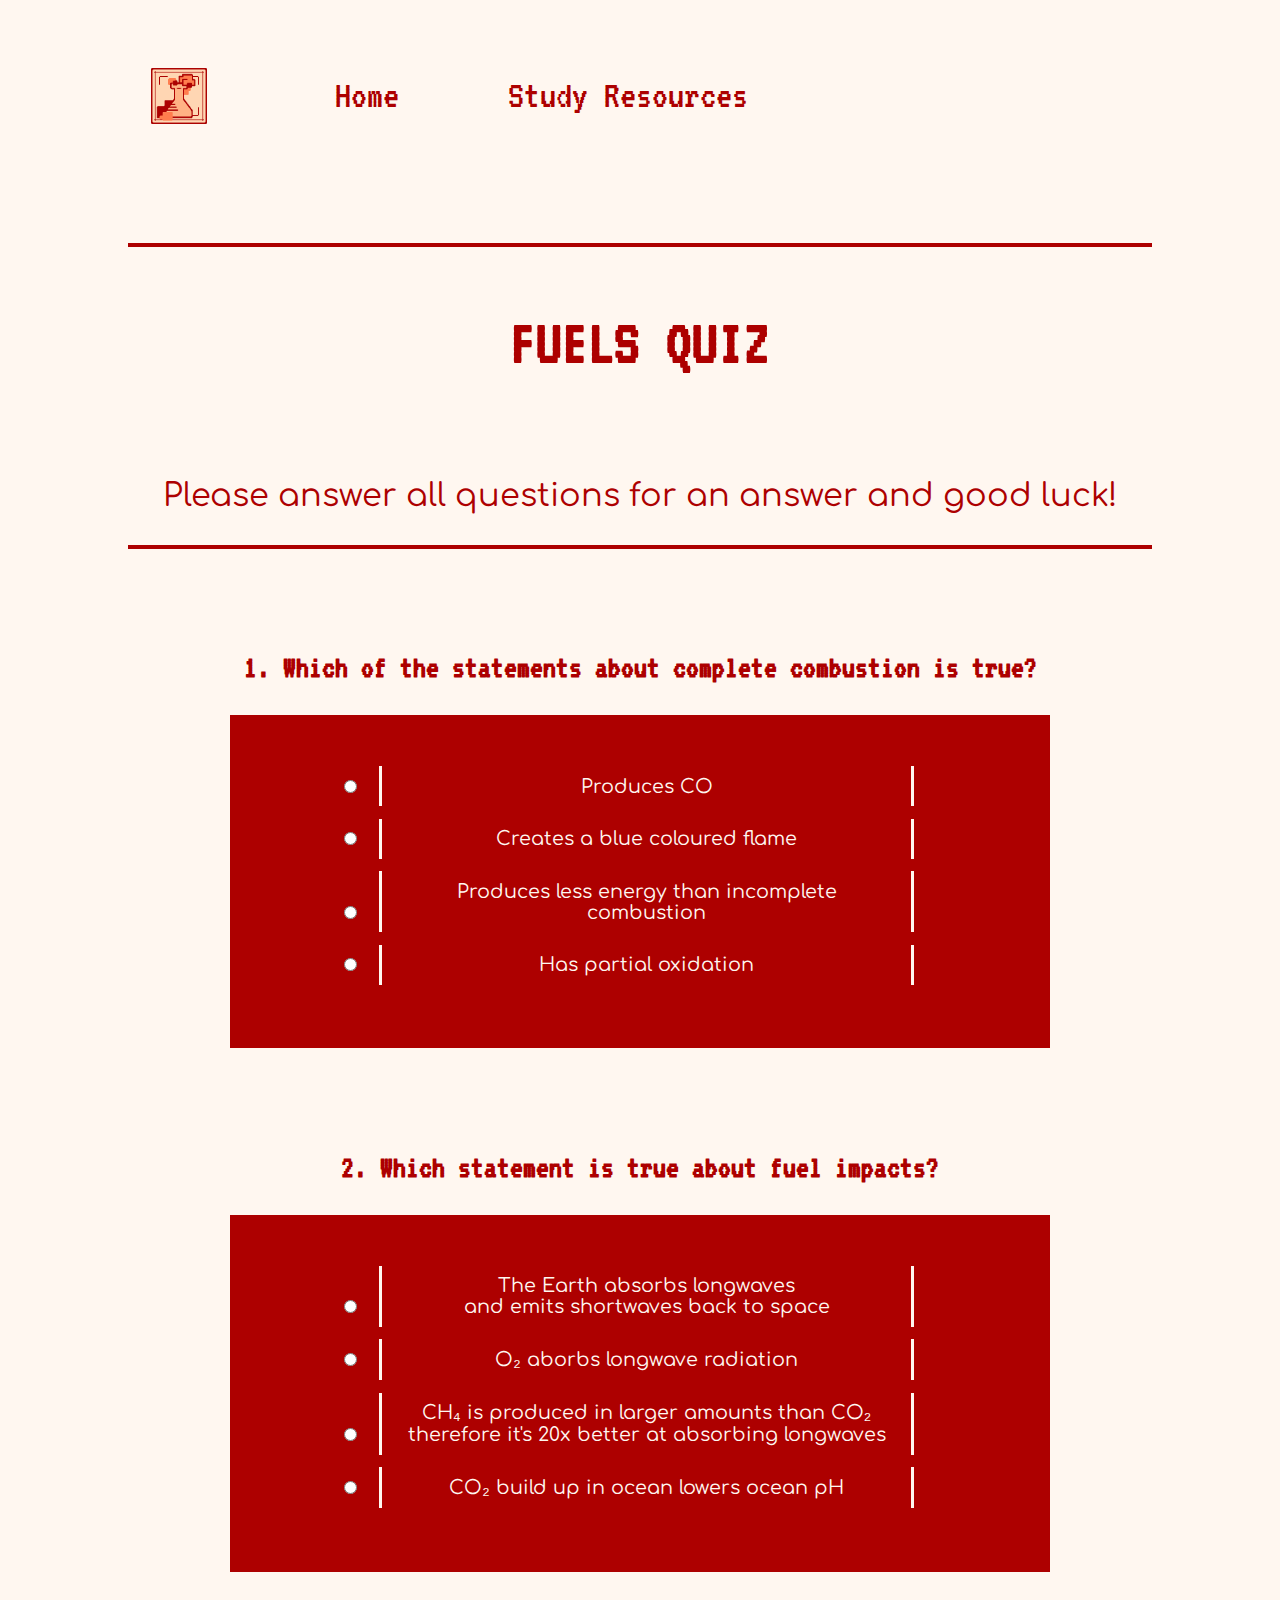
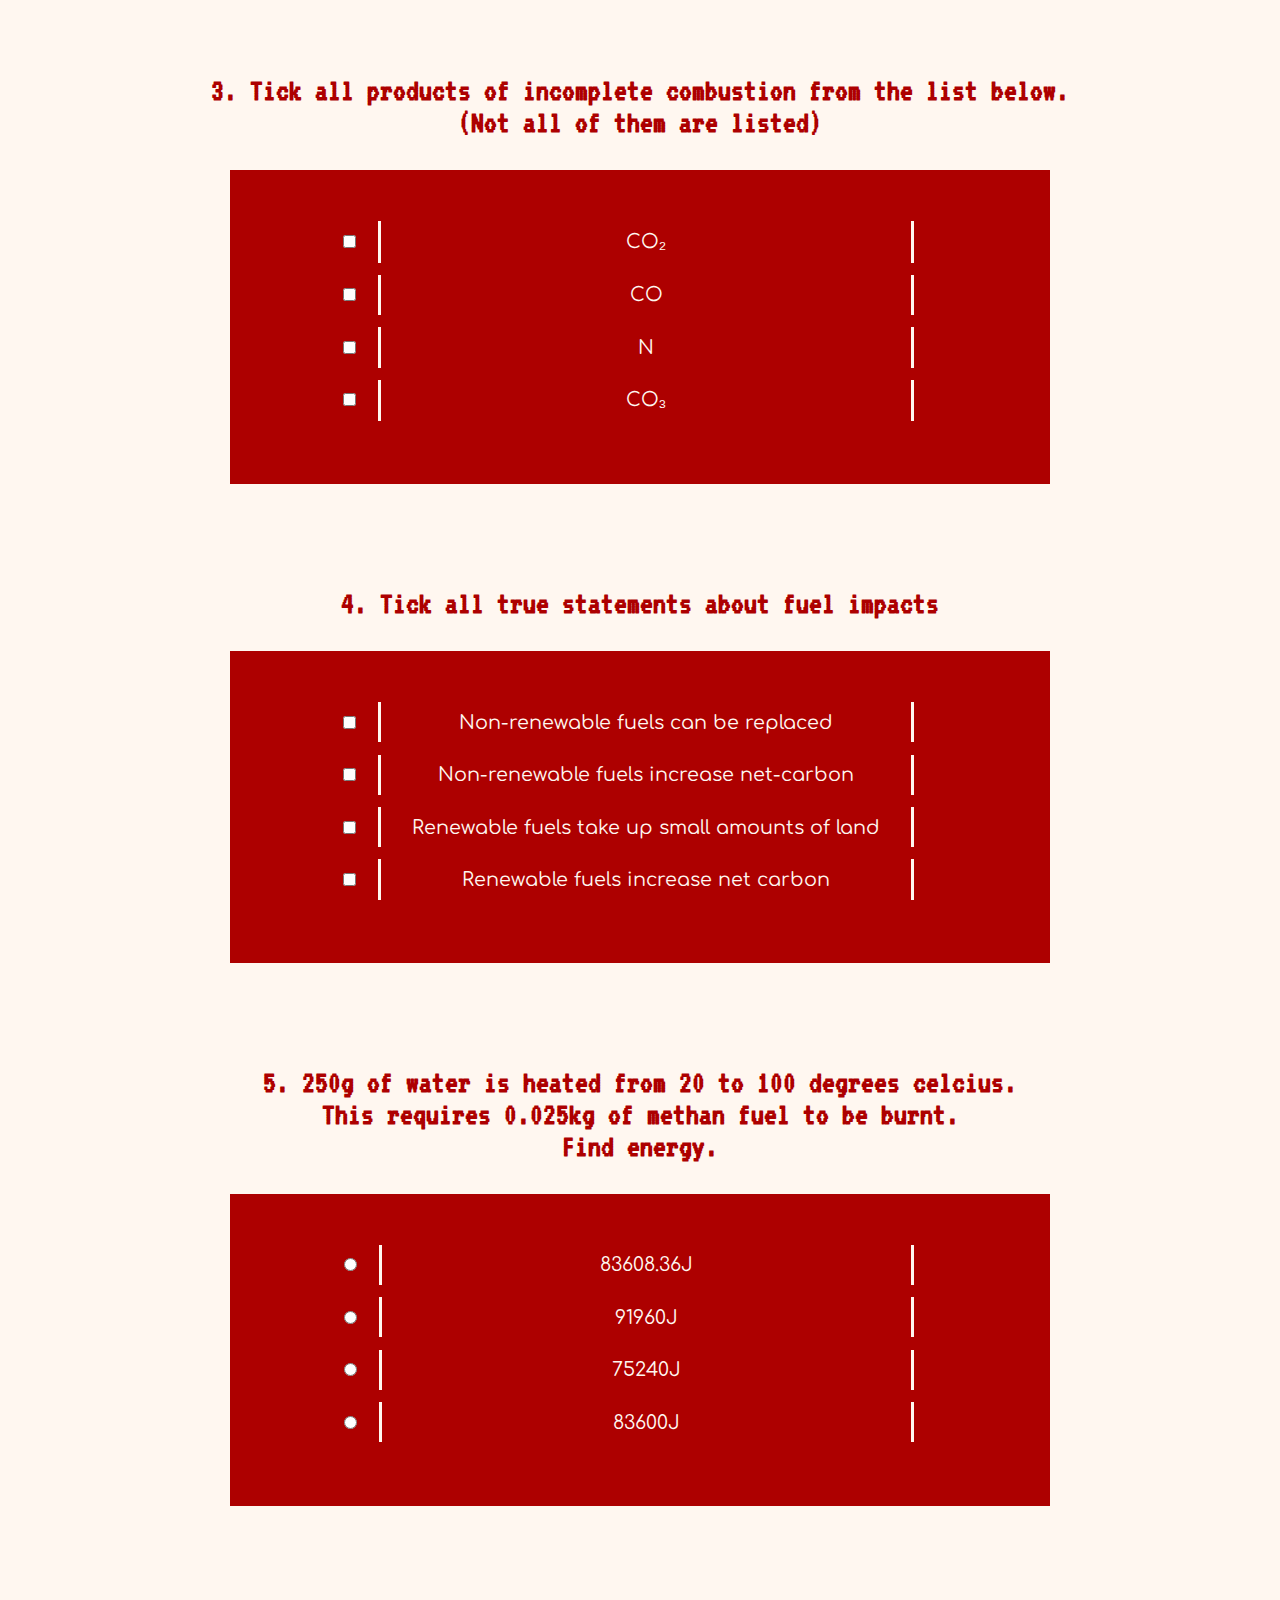
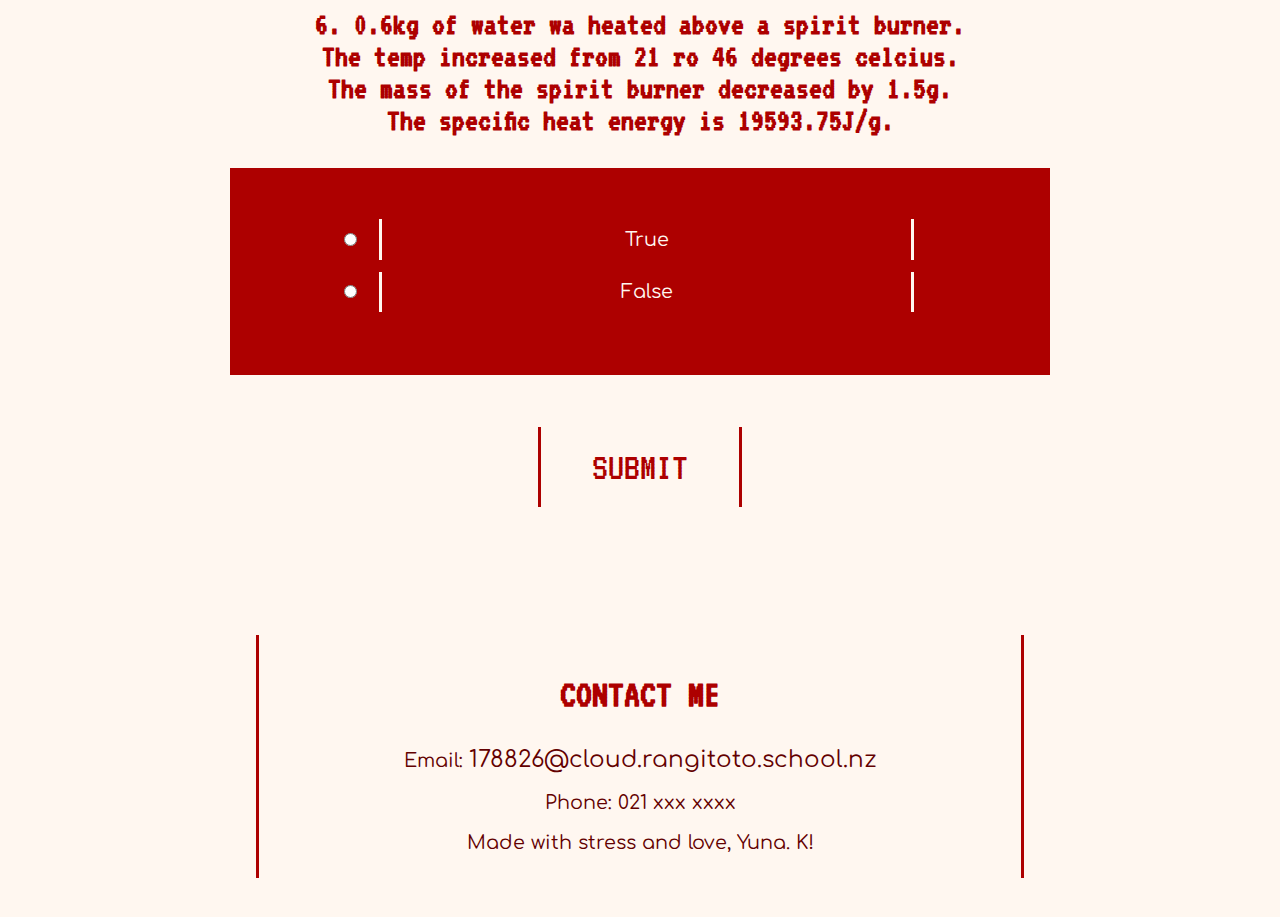
<file: Web/fuelquiz.html>
<!DOCTYPE html>
<html lang="en">
  <head>
    <meta charset="UTF-8">
    <meta name="viewport" content="width=device-width, initial-scale=1.0">
    <title>TITLE</title>
    <link rel="stylesheet" href="style.css">
    
    <!---FONTS-->
    <link rel="preconnect" href="https://fonts.googleapis.com">
    <link rel="preconnect" href="https://fonts.gstatic.com" crossorigin>
    <link href="https://fonts.googleapis.com/css2?family=VT323&display=swap" rel="stylesheet">
    <link href="https://fonts.googleapis.com/css2?family=Comfortaa:wght@300..700&display=swap" rel="stylesheet">
  </head>
  <body>
    <div class="NAV">
      <a href="index.html"><img src="images/pclogo.svg" alt="Pixilated Chemist Logo"></a>
      <div class="HOMEBUT"><a href="index.html">Home</a></div>
      <button class="NAVCOLLAP">Study Resources</button>
      <div class="CONTENTCOLLAP">
        <div class="contentone">
          <h2>Guides</h2>
          <a href="orgstudy.html">Organics</a>
          <a href="fuelstudy.html">Fuels</a>
          <a href="calcstudy.html">Calculations</a>
        </div>
        <div class="contenttwo">
          <h2>Flashcards</h2>
          <a href="orgflash.html">Organics Cards</a>
          <a href="fuelflash.html">Fuels Cards</a>
          <a href="calcflash.html">Calculations Cards</a>
        </div>
        <div class="contentthree">
          <h2>Quizzes</h2>
          <a href="orgquiz.html">Organics Quiz</a>
          <a href="fuelquiz.html">Fuel Quiz</a>
          <a href="calcquiz.html">Calculations Quiz</a>
        </div>
      </div>
    </div>
    <hr>
    <div class="quiz">
      <h1>FUELS QUIZ</h1> <!--Heading-->
      <p><span class="quiznotice">Please answer all questions for an answer and good luck!</span></p>
      <hr>
      <!---MC questions-->
      <p><b>1. Which of the statements about complete combustion is true?</b></p>
      <div class="mcquest">
        <input type="radio" name="Q1" id="owrongo" value="0"><!--Information to make question option-->
        <label for="owrongo">Produces CO</label><br> <!--Actual question option content-->

        <input type="radio" name="Q1" id="oright" value="1">
        <label for="oright">Creates a blue coloured flame</label><br> <!--Value is one so during point counting, this option is chosen, a point is gained-->

        <input type="radio" name="Q1" id="owrongt" value="0">
        <label for="owrongt">Produces less energy than incomplete combustion</label><br>

        <input type="radio" name="Q1" id="owrongth" value="0">
        <label for="owrongth">Has partial oxidation</label><br>
      </div>
      <p><b>2. Which statement is true about fuel impacts?</b></p>
      <div class="mcquest">
        <input type="radio" name="Q2" id="twrongo" value="0">
        <label for="twrongo">The Earth absorbs longwaves <br>
          and emits shortwaves back to space</label><br>

        <input type="radio" name="Q2" id="twrongt" value="0">
        <label for="twrongt">O₂ aborbs longwave radiation</label><br>

        <input type="radio" name="Q2" id="twrongth" value="0">
        <label for="twrongth">CH₄ is produced in larger amounts than CO₂ <br>
          therefore it's 20x better at absorbing longwaves</label><br>

        <input type="radio" name="Q2" id="tright" value="1">
        <label for="tright">CO₂ build up in ocean lowers ocean pH</label><br>
      </div>
    <!---Checkbox questions-->
      <p><b>3. Tick all products of incomplete combustion from the list below.<br>
      (Not all of them are listed)</b></p>
      <div class="cbquest">
        <input type="checkbox" name="thrighto" id="thrighto" value="thrighto" class="Q3"> <!--Given "right" so during point counting, it can be evaluated whether or not the correct tick was marked--> 
        <label  for="thrighto">CO₂</label><br>

        <input type="checkbox" name="thrightt" id="thrightt" value="thrightt" class="Q3">
        <label  for="thrightt">CO</label><br>

        <input type="checkbox" name="thwrongo" id="thwrongo" value="thwrongo" class="Q3">
        <label  for="thwrongo">N</label><br>

        <input type="checkbox" name="thwrongt" id="thwrongt" value="thwrongt" class="Q3">
        <label  for="thwrongt">CO₃</label><br>
      </div>
      <p><b>4. Tick all true statements about fuel impacts</b></p>
      <div class="cbquest">
        <input type="checkbox" name="fwrongo" id="fwrongo" value="fwrongo" class="Q4">
        <label  for="fwrongo">Non-renewable fuels can be replaced</label><br>

        <input type="checkbox" name="frighto" id="frighto" value="frighto" class="Q4">
        <label  for="frighto">Non-renewable fuels increase net-carbon</label><br>

        <input type="checkbox" name="fwrongt" id="fwrongt" value="fwrongt" class="Q4">
        <label  for="fwrongt">Renewable fuels take up small amounts of land</label><br>

        <input type="checkbox" name="fwrongth" id="fwrongth" value="fwrongth" class="Q4">
        <label  for="fwrongth">Renewable fuels increase net carbon</label><br>
      </div>
    <!---More MC questions-->
      <p><b>5. 250g of water is heated from 20 to 100 degrees celcius.<br>
      This requires 0.025kg of methan fuel to be burnt.<br>
      Find energy.</b></p>
      <div class="mcquest">
        <input type="radio" name="Q5" id="fiwrongo" value="0">
        <label for="fiwrongo">83608.36J</label><br>

        <input type="radio" name="Q5" id="fiwrongt" value="0">
        <label for="fiwrongt">91960J</label><br>

        <input type="radio" name="Q5" id="firight" value="1">
        <label for="firight">75240J</label><br>

        <input type="radio" name="Q5" id="fiwrongth" value="0">
        <label for="fiwrongth">83600J</label><br>
      </div>
      <p><b>6. 0.6kg of water wa heated above a spirit burner.<br>
      The temp increased from 21 ro 46 degrees celcius.<br>
      The mass of the spirit burner decreased by 1.5g.<br>
      The specific heat energy is 19593.75J/g.</b></p>
      <div class="imgmcquest">
        <input type="radio" name="Q6" id="sright" value="1">
        <label for="sright">True</label><br>

        <input type="radio" name="Q6" id="swrongt" value="0">
        <label for="swrongt">False</label><br>
      </div>
      <button onclick = "submitni()">SUBMIT</button>
    </div>
    <div class="FOOTER"> <!--Footer container-->
      <h2>CONTACT ME</h2>
      <p>Email: <a href="mailto:178826@cloud.rangitoto.school.nz">178826@cloud.rangitoto.school.nz</a></p>
      <p>Phone: 021 xxx xxxx</p>
      <p>Made with stress and love, Yuna. K!</p> <!--Me!-->
    </div>
  <script src="script.js"></script>
  </body>
</html>
</file>
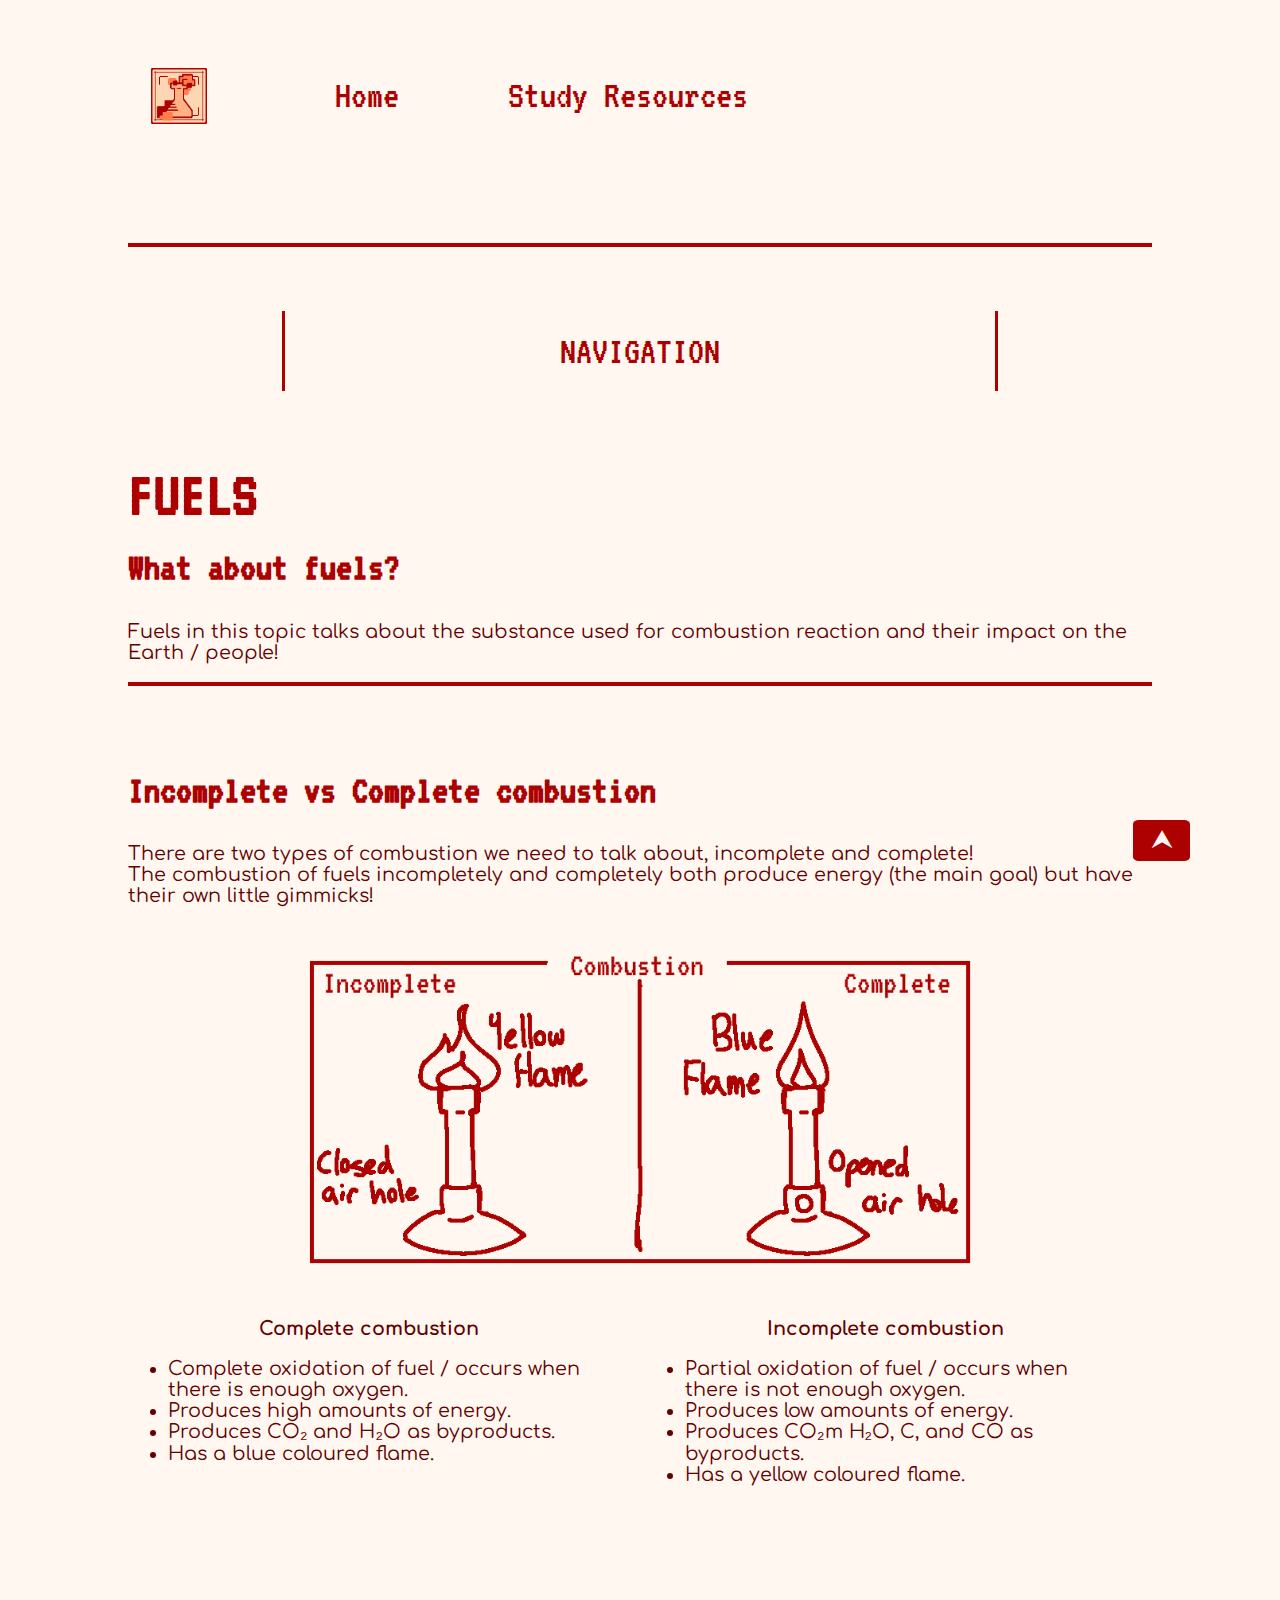
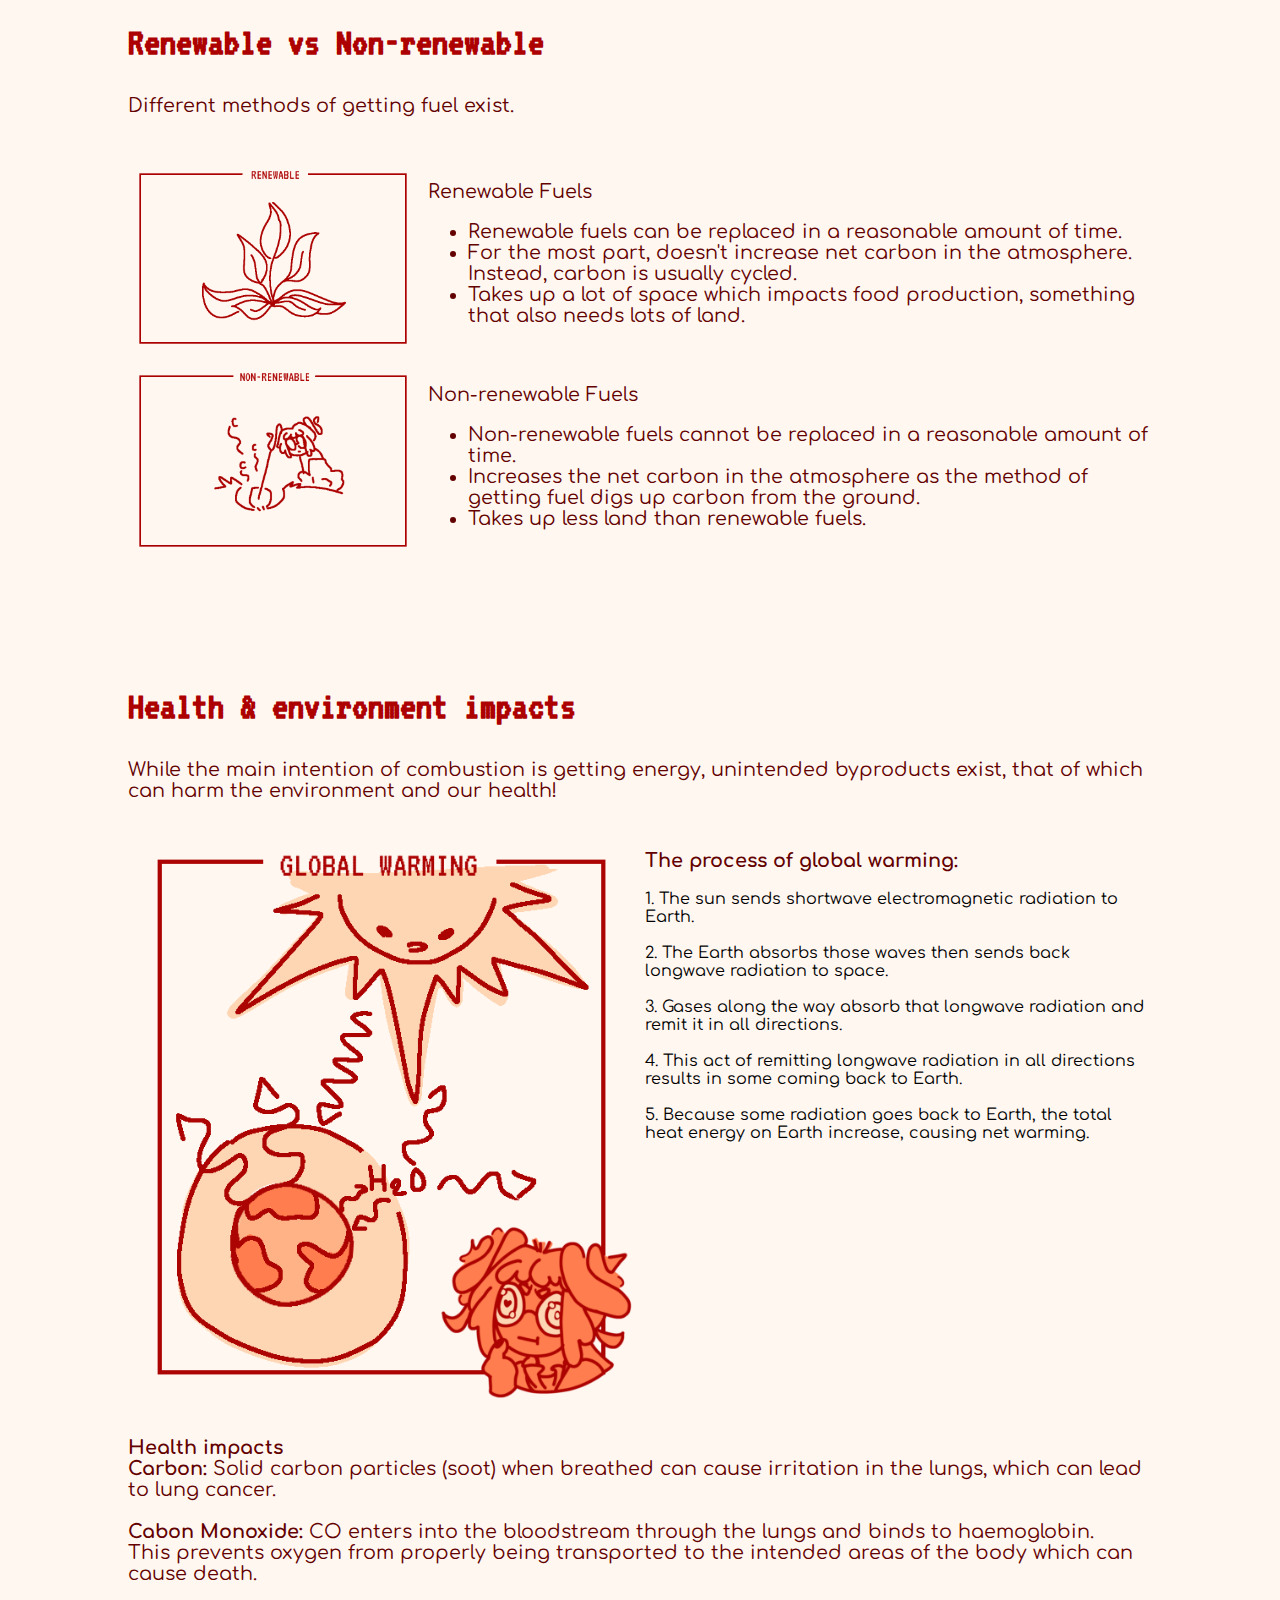
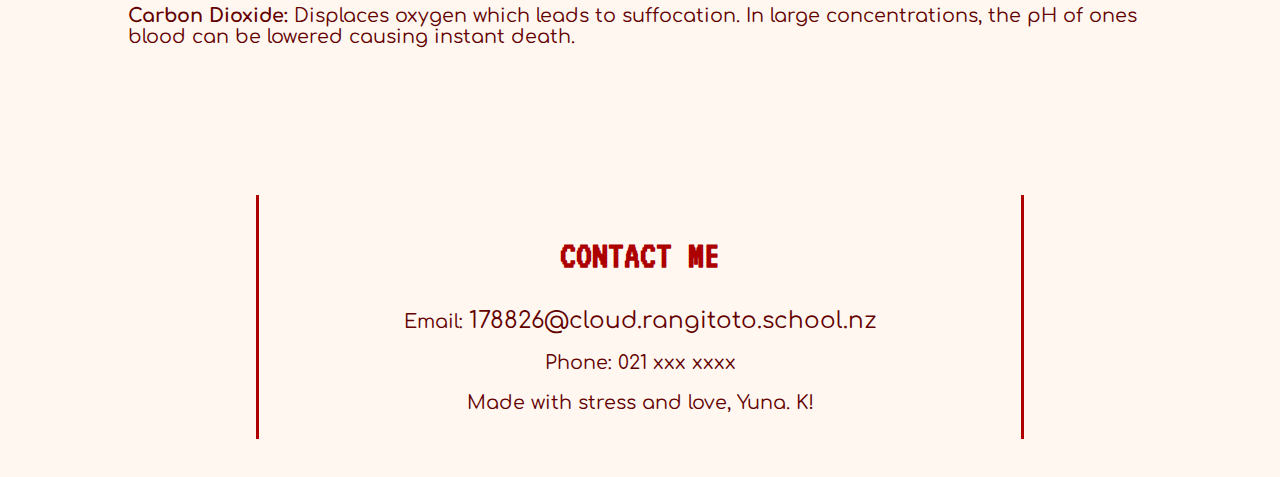
<file: Web/fuelstudy.html>
<!DOCTYPE html>
<html lang="en">
  <head>
    <meta charset="UTF-8">
    <meta name="viewport" content="width=device-width, initial-scale=1.0">
    <title>TITLE</title>
    <link rel="stylesheet" href="style.css">
    
    <!---FONTS-->
    <link rel="preconnect" href="https://fonts.googleapis.com">
    <link rel="preconnect" href="https://fonts.gstatic.com" crossorigin>
    <link href="https://fonts.googleapis.com/css2?family=VT323&display=swap" rel="stylesheet">
    <link href="https://fonts.googleapis.com/css2?family=Comfortaa:wght@300..700&display=swap" rel="stylesheet">
  </head>
  <body>
    <div class="NAV">
      <a href="index.html"><img src="images/pclogo.svg" alt="Pixilated Chemist Logo"></a>
      <div class="HOMEBUT"><a href="index.html">Home</a></div>
      <button class="NAVCOLLAP">Study Resources</button>
      <div class="CONTENTCOLLAP">
        <div class="contentone">
          <h2>Guides</h2>
          <a href="orgstudy.html">Organics</a>
          <a href="fuelstudy.html">Fuels</a>
          <a href="calcstudy.html">Calculations</a>
        </div>
        <div class="contenttwo">
          <h2>Flashcards</h2>
          <a href="orgflash.html">Organics Cards</a>
          <a href="fuelflash.html">Fuels Cards</a>
          <a href="calcflash.html">Calculations Cards</a>
        </div>
        <div class="contentthree">
          <h2>Quizzes</h2>
          <a href="orgquiz.html">Organics Quiz</a>
          <a href="fuelquiz.html">Fuel Quiz</a>
          <a href="calcquiz.html">Calculations Quiz</a>
        </div>
      </div>
    </div>
    <hr>
    <div class="fuelstudy">
      <div class="tonavbutt"> <!--Anchor to easily navigate back to sub-navigation-->
        <a href="#tonav">⮝</a>
      </div>
      <button class="subnavcollap" id="tonav">NAVIGATION</button> <!--Button for collapible content-->
      <div class="subnavcont"> <!--Collapsible content-->
        <a href="#f">Fuels</a> <!--Anchor point to relevant place on page-->
        <a href="#pc">Incomplete vs Complete combustion</a>
        <a href="#rvsn">Renewable vs Non-renewable</a>
        <a href="#hei">Health & environment impacts</a>
      </div>
      <div class="fuelsecone">
        <h1 id="f">FUELS</h1> <!--Heading and introductory content-->
        <h2>What about fuels?</h2>
        <p>Fuels in this topic talks about the substance used for combustion reaction and their impact on the Earth / people!</p>
      </div>
      <hr>
      <div class="fuelsectwo">
        <div class="fuelsectwohead"> <!--Topic sections heading and information-->
          <h2 id="pc">Incomplete vs Complete combustion</h2>
          <p>There are two types of combustion we need to talk about, incomplete and complete!<br>
          The combustion of fuels incompletely and completely both produce energy (the main goal) but have their own little gimmicks!</p>
        </div>
        <div class="fuelsectwoimgo">
          <img src="images/fueltopic/combustionimg.png" alt="Image showing different combustions">
        </div>
        <div class="fuelsectwotxto">  
          <p><b>Complete combustion</b><br></p>
          <ul>
            <li>Complete oxidation of fuel / occurs when there is enough oxygen.</li>
            <li>Produces high amounts of energy.</li>
            <li>Produces CO₂ and H₂O as byproducts.</li>
            <li>Has a blue coloured flame.</li>
          </ul>
        </div>
        <div class="fuelsectwotxtt">
          <p><b>Incomplete combustion</b><br></p>
          <ul>
            <li>Partial oxidation of fuel / occurs when there is not enough oxygen.</li>
            <li>Produces low amounts of energy.</li>
            <li>Produces CO₂m H₂O, C, and CO as byproducts.</li>
            <li>Has a yellow coloured flame.</li>
          </ul>
        </div>
      </div>
      <div class="fuelsecthree">
        <div class="fuelsecthreehead">
          <h2 id="rvsn">Renewable vs Non-renewable</h2>
          <p>Different methods of getting fuel exist.<br><br></p>
        </div>
        <div class="fuelsecthreeimgo">
          <img src="images/fueltopic/renew.png" alt="Image showing graphic of renewable energy">
        </div>
        <div class="fuelsecthreetxto">
          <p>Renewable Fuels<br></p>
          <ul>
            <li>Renewable fuels can be replaced in a reasonable amount of time.</li>
            <li>For the most part, doesn't increase net carbon in the atmosphere.<br>
            Instead, carbon is usually cycled.</li>
            <li>Takes up a lot of space which impacts food production, something that also needs lots of land.</li>
          </ul>
        </div>
        <div class="fuelsecthreeimgt">
          <img src="images/fueltopic/nonrenew.png" alt="Image showing graphic of non-renewable energy"> <!--Relevant to information image-->
        </div>
        <div class="fuelsecthreetxtt">
          <p>Non-renewable Fuels<br></p>
          <ul>
            <li>Non-renewable fuels cannot be replaced in a reasonable amount of time.</li>
            <li>Increases the net carbon in the atmosphere as the method of getting fuel digs up carbon from the ground.</li>
            <li>Takes up less land than renewable fuels.</li>
          </ul>
        </div>
      </div>
      <div class="fuelsecfour">
        <div class="fuelsecfourhead">
          <h2 id="hei">Health & environment impacts</h2>
          <p>While the main intention of combustion is getting energy, unintended byproducts exist, that of which can harm the environment and our health!</p>
        </div>
        <div class="fuelsecfourimgo">
          <img src="images/fueltopic/global.png" alt="Image showing a diagram for global warming">
        </div>
        <div class="fuelsecfourtxto">
          <p><b>The process of global warming:</b><br></p>
            1. The sun sends shortwave electromagnetic radiation to Earth.<br><br>
            2. The Earth absorbs those waves then sends back longwave radiation to space.<br><br>
            3. Gases along the way absorb that longwave radiation and remit it in all directions.<br><br>
            4. This act of remitting longwave radiation in all directions results in some coming back to Earth.<br><br>
            5. Because some radiation goes back to Earth, the total heat energy on Earth increase, causing net warming.<br><br>
        </div>
        <div class="fuelsecfourtxtt">
          <p><b>Health impacts</b><br>
          <b>Carbon:</b> Solid carbon particles (soot) when breathed can cause irritation in the lungs, which can lead to lung cancer.<br><br>
          <b>Cabon Monoxide:</b> CO enters into the bloodstream through the lungs and binds to haemoglobin.<br>
          This prevents oxygen from properly being transported to the intended areas of the body which can cause death.<br><br>
          <b>Carbon Dioxide:</b> Displaces oxygen which leads to suffocation. In large concentrations, the pH of ones blood can be lowered causing instant death.<br><br></p>
        </div>
      </div>
    </div>
    <div class="FOOTER"> <!--Footer container-->
      <h2>CONTACT ME</h2>
      <p>Email: <a href="mailto:178826@cloud.rangitoto.school.nz">178826@cloud.rangitoto.school.nz</a></p>
      <p>Phone: 021 xxx xxxx</p>
      <p>Made with stress and love, Yuna. K!</p> <!--Me!-->
    </div>
  <script src="script.js"></script>
  </body>
</html>
</file>
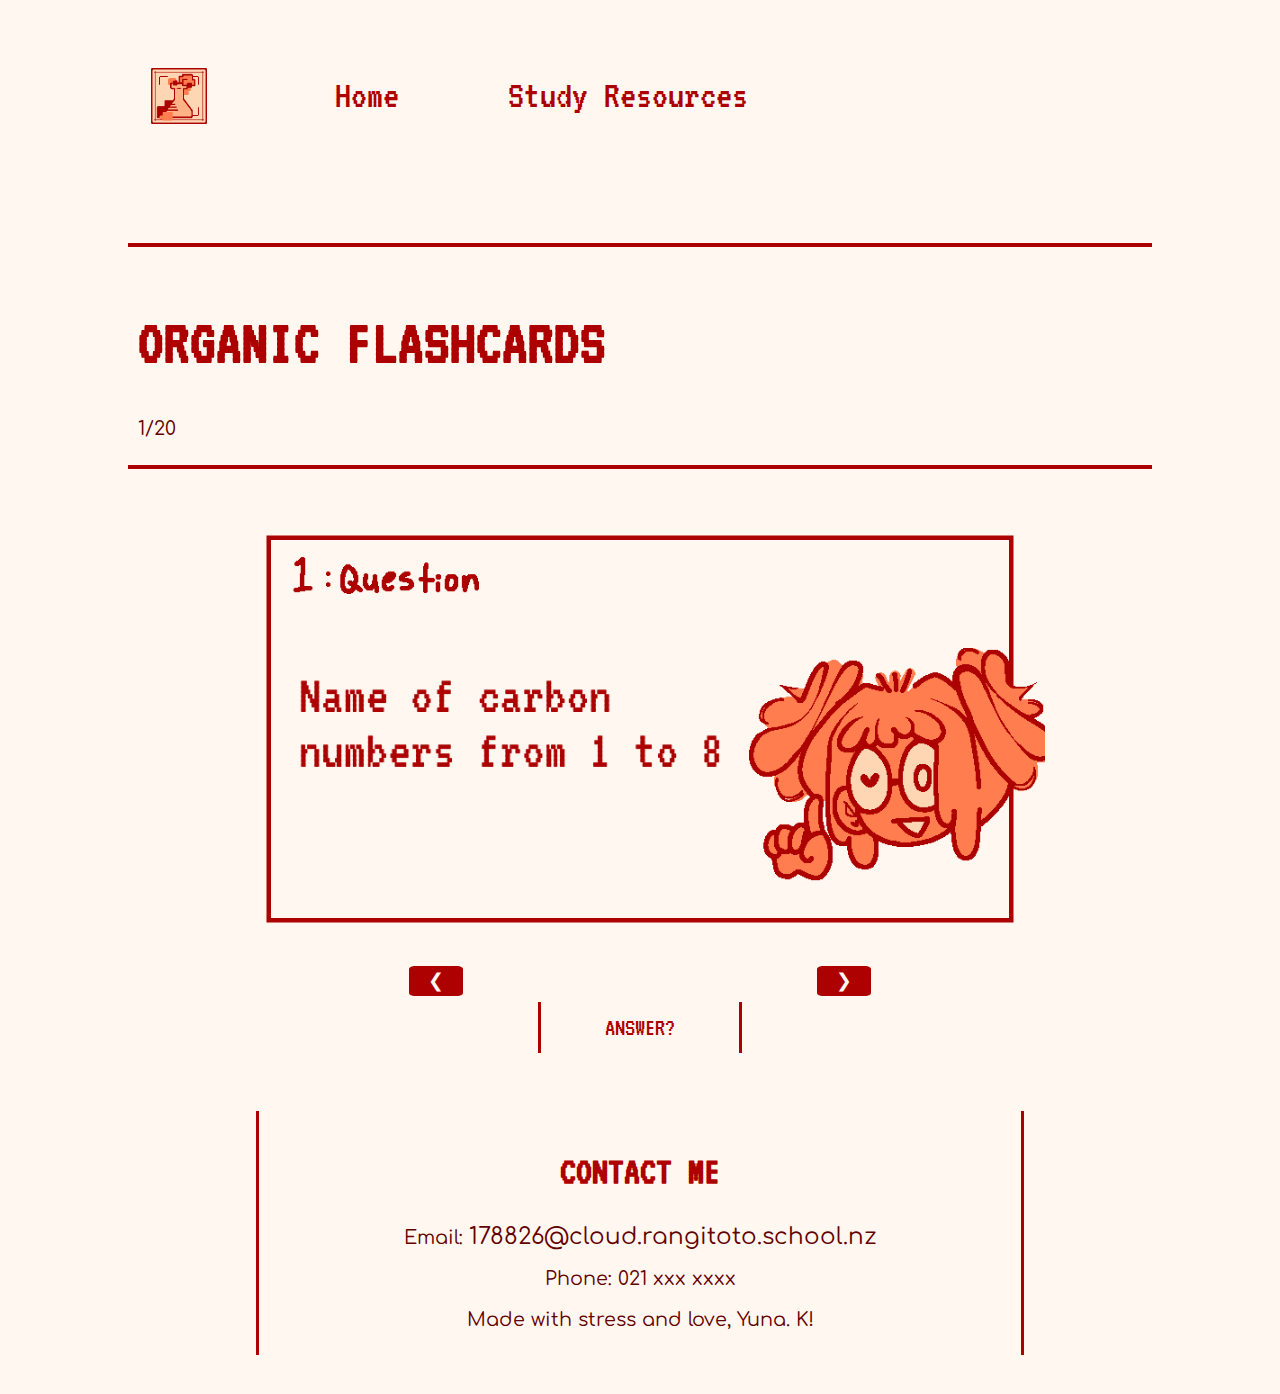
<file: Web/orgflash.html>
<!DOCTYPE html>
<html lang="en">
  <head>
    <meta charset="UTF-8">
    <meta name="viewport" content="width=device-width, initial-scale=1.0">
    <title>TITLE</title>
    <link rel="stylesheet" href="style.css">
    
    <!---FONTS-->
    <link rel="preconnect" href="https://fonts.googleapis.com">
    <link rel="preconnect" href="https://fonts.gstatic.com" crossorigin>
    <link href="https://fonts.googleapis.com/css2?family=VT323&display=swap" rel="stylesheet">
    <link href="https://fonts.googleapis.com/css2?family=Comfortaa:wght@300..700&display=swap" rel="stylesheet">
  </head>
  <body>
    <div class="NAV">
      <a href="index.html"><img src="images/pclogo.svg" alt="Pixilated Chemist Logo"></a>
      <div class="HOMEBUT"><a href="index.html">Home</a></div>
      <button class="NAVCOLLAP">Study Resources</button>
      <div class="CONTENTCOLLAP">
        <div class="contentone">
          <h2>Guides</h2>
          <a href="orgstudy.html">Organics</a>
          <a href="fuelstudy.html">Fuels</a>
          <a href="calcstudy.html">Calculations</a>
        </div>
        <div class="contenttwo">
          <h2>Flashcards</h2>
          <a href="orgflash.html">Organics Cards</a>
          <a href="fuelflash.html">Fuels Cards</a>
          <a href="calcflash.html">Calculations Cards</a>
        </div>
        <div class="contentthree">
          <h2>Quizzes</h2>
          <a href="orgquiz.html">Organics Quiz</a>
          <a href="fuelquiz.html">Fuel Quiz</a>
          <a href="calcquiz.html">Calculations Quiz</a>
        </div>
      </div>
    </div>
    <hr>
    <div class="FLASHHEAD"> <!--Heading content container-->
      <h1>ORGANIC FLASHCARDS</h1>
      <div class="counter"> 
        <p><span id="NUM">1</span>/20</p> <!--Counter showing card number againt the amount fo cards-->
      </div>
    </div>
    <hr>
    <div class="FLASHSEC">
      <div class="CARDS">
        <div class="CARD">
          <img src="images/orgflashcards/flashorg1.png" alt="Organics flashcards card 1"> <!--Flashcards card-->
        </div>
        <div class="CARD">
          <img src="images/orgflashcards/flashorg2.png" alt="Organics flashcards card 2">
        </div>
        <div class="CARD">
          <img src="images/orgflashcards/flashorg3.png" alt="Organics flashcards card 3">
        </div>
        <div class="CARD">
          <img src="images/orgflashcards/flashorg4.png" alt="Organics flashcards card 4">
        </div>
        <div class="CARD">
          <img src="images/orgflashcards/flashorg5.png" alt="Organics flashcards card 5">
        </div>
        <div class="CARD">
          <img src="images/orgflashcards/flashorg6.png" alt="Organics flashcards card 6">
        </div>
        <div class="CARD">
          <img src="images/orgflashcards/flashorg7.png" alt="Organics flashcards card 7">
        </div>
        <div class="CARD">
          <img src="images/orgflashcards/flashorg8.png" alt="Organics flashcards card 8">
        </div>
        <div class="CARD">
          <img src="images/orgflashcards/flashorg9.png" alt="Organics flashcards card 9">
        </div>
        <div class="CARD">
          <img src="images/orgflashcards/flashorg10.png" alt="Organics flashcards card 10">
        </div>
        <div class="CARD">
          <img src="images/orgflashcards/flashorg11.png" alt="Organics flashcards card 11">
        </div>
        <div class="CARD">
          <img src="images/orgflashcards/flashorg12.png" alt="Organics flashcards card 12">
        </div>
        <div class="CARD">
          <img src="images/orgflashcards/flashorg13.png" alt="Organics flashcards card 13">
        </div>
        <div class="CARD">
          <img src="images/orgflashcards/flashorg14.png" alt="Organics flashcards card 14">
        </div>
        <div class="CARD">
          <img src="images/orgflashcards/flashorg15.png" alt="Organics flashcards card 15">
        </div>
        <div class="CARD">
          <img src="images/orgflashcards/flashorg16.png" alt="Organics flashcards card 16">
        </div>
        <div class="CARD">
          <img src="images/orgflashcards/flashorg17.png" alt="Organics flashcards card 17">
        </div>
        <div class="CARD">
          <img src="images/orgflashcards/flashorg18.png" alt="Organics flashcards card 18">
        </div>
        <div class="CARD">
          <img src="images/orgflashcards/flashorg19.png" alt="Organics flashcards card 19">
        </div>
        <div class="CARD">
          <img src="images/orgflashcards/flashorg20.png" alt="Organics flashcards card 20">
        </div> 
      </div>
      <button class="answerbutton" onclick="showans()">ANSWER?</button> <!--Show answer button-->
      <div class="FLASHANS">
        <div class="aicon">
          <img id="ansicon" src="images/answericon.png" alt="Flashcards correct answer icon"> <!--Icon for answers-->
        </div>
        <div id="anstxtcont" class="txtcont">
          <div class="ANSTEXT"> <!--Flashcards card answer-->
            <p>1 -Meth, 2 -Eth, 3 -Prop, 4 -But, 5 -Pent, 6 -Hex, 7 -Hept, 8 -Oct</p>
          </div>
          <div class="ANSTEXT">
            <p>Organic molecule conatins OH / is an alcohol.</p>
          </div>
          <div class="ANSTEXT">
            <p>Organic molecule only has single bonds.</p>
          </div>
          <div class="ANSTEXT">
            <p>Organic molecule has double bonds.</p>
          </div>
          <div class="ANSTEXT">
            <p>Organic molecule is a haloalkane.</p>
          </div>
          <div class="ANSTEXT">
            <p>Organic molecule has a side chain.</p>
          </div>
          <div class="ANSTEXT">
            <p>Alcohols, alkanes, and haloalkanes / alkanes.</p>
          </div>
          <div class="ANSTEXT">
            <p>Alkanes only have single bonds whereas alkenes contain double bonds.</p>
          </div>
          <div class="ANSTEXT">
            <p>Empirical is the most simplest ratio of elements while molecular formula represents the actual amount of elements.</p>
          </div>
          <div class="ANSTEXT">
            <p>Primary: Bonded carbon is bonded to one carbon. <br>Secondary: Bonded carbon is bonded to two carbons. <br>Tertiary: Bonded carbon is bonded to three carbons.</p>
          </div>
          <div class="ANSTEXT">
            <p>Reaction when an element bonded to a carbon is replaced by another.</p>
          </div>
          <div class="ANSTEXT">
            <p>Reaction when c=c bond is broken providing spots avalible for other elements to bond.</p>
          </div>
          <div class="ANSTEXT">
            <p>Reaction when atoms are removed from adjacent carbons, forming a c=c bond.</p>
          </div>
          <div class="ANSTEXT">
            <p>Addition.</p>
          </div>
          <div class="ANSTEXT">
            <p>Elimination.</p>
          </div>
          <div class="ANSTEXT">
            <p>UV/X₂ replaces one H atom with a group. <br>KOH₍ₐq₎ replaces a group with OH. <br>PCl₃/PCl₅/SOCl₂ replaces OH with Cl.</p>
          </div>
          <div class="ANSTEXT">
            <p>H₂/Ni or H₂/Pt c=c to c-c. <br>H₂O/H⁺ or dil. H₂SO₄ c=c to OH. <br>HX or X₂ c=c to group.</p>
          </div>
          <div class="ANSTEXT">
            <p>Conc. H₂SO₄ OH to c=c.<br>KOH₍ₐₗ꜀₎ group to c=c.</p>
          </div>
          <div class="ANSTEXT">
            <p>CₙH₂ₙ₊₂</p>
          </div>
          <div class="ANSTEXT">
            <p>CₙH₂ₙ</p>
          </div>
        </div>
      </div>
      <div class="FLASHSLIDERS"> <!--Buttons to move between cards-->

        <a class="prev" onclick="dec();plusSlides(-1);">&#10094;</a>
        <a class="next" onclick="inc();plusSlides(1);">&#10095;</a>
      </div>
    </div>
    <div class="FOOTER"> <!--Footer container-->
      <h2>CONTACT ME</h2>
      <p>Email: <a href="mailto:178826@cloud.rangitoto.school.nz">178826@cloud.rangitoto.school.nz</a></p>
      <p>Phone: 021 xxx xxxx</p>
      <p>Made with stress and love, Yuna. K!</p> <!--Me!-->
    </div>
  <script src="script.js"></script>
  </body>
</html>
</file>
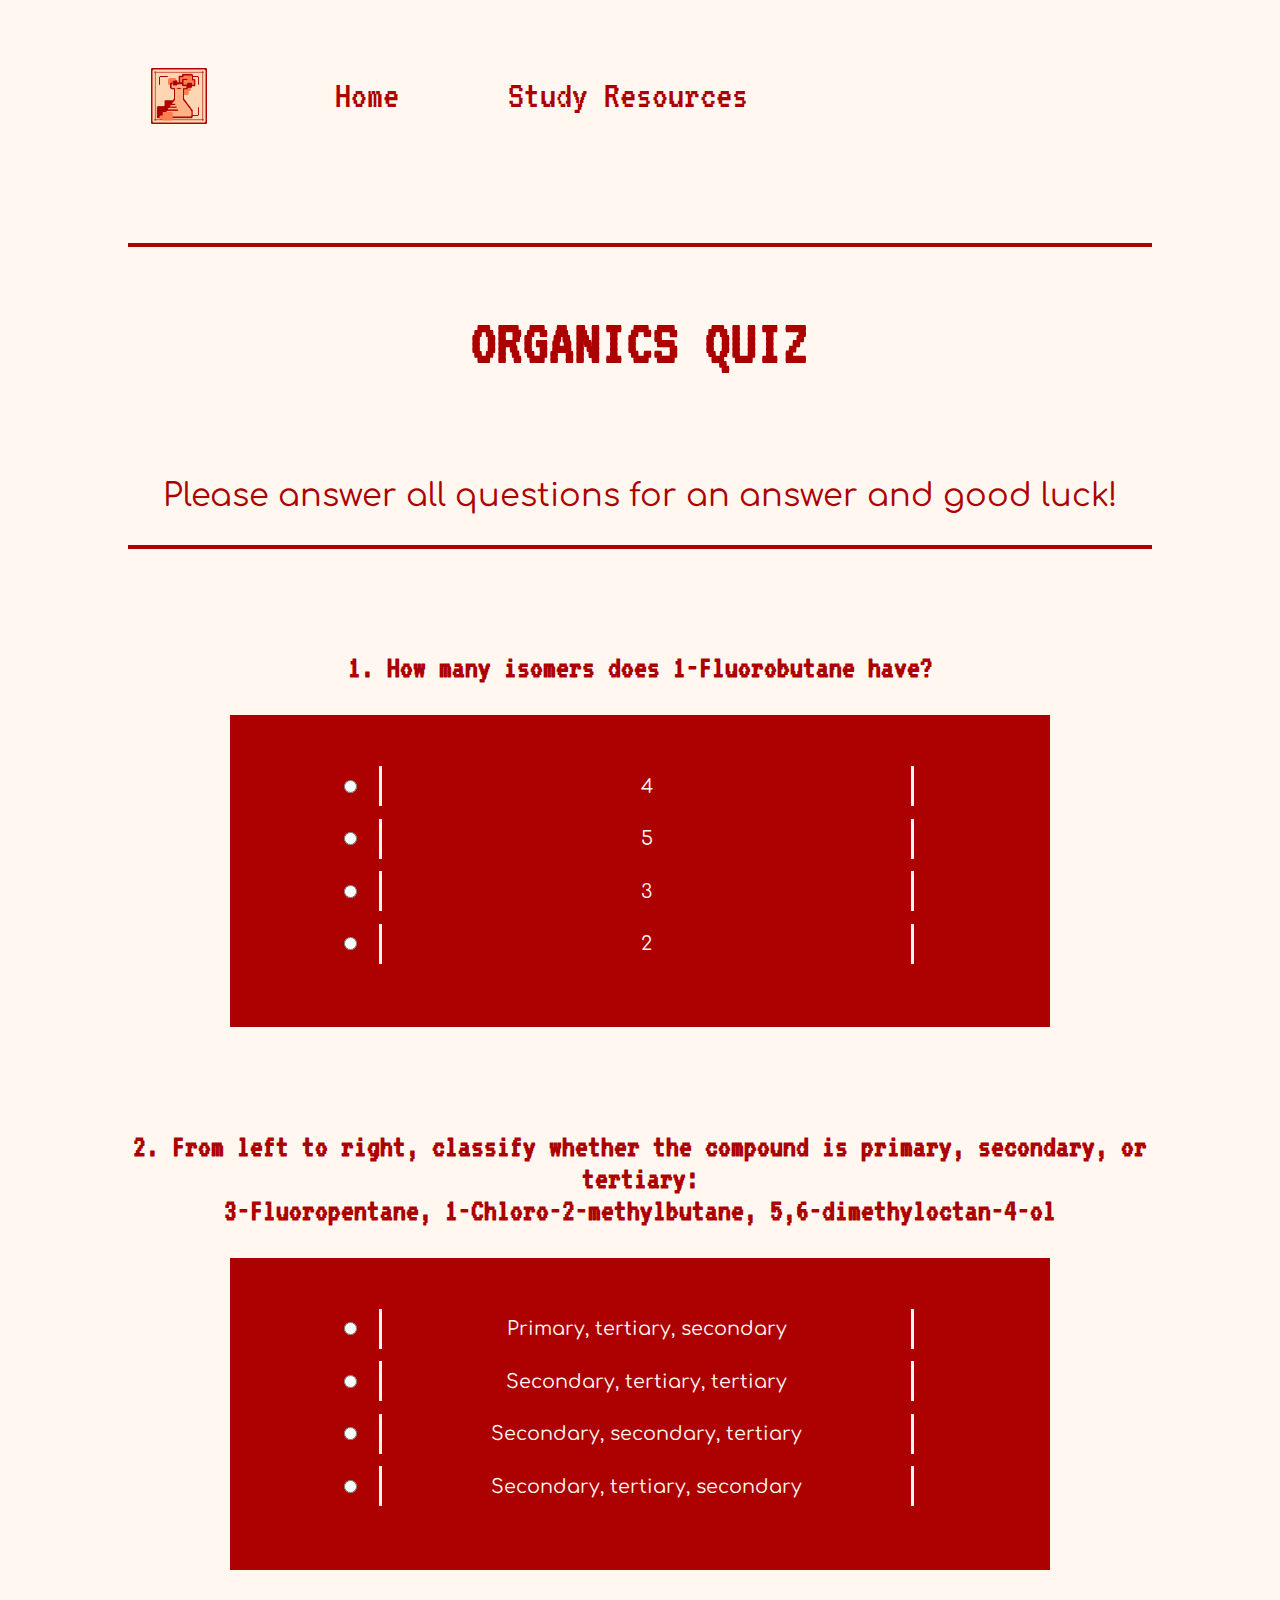
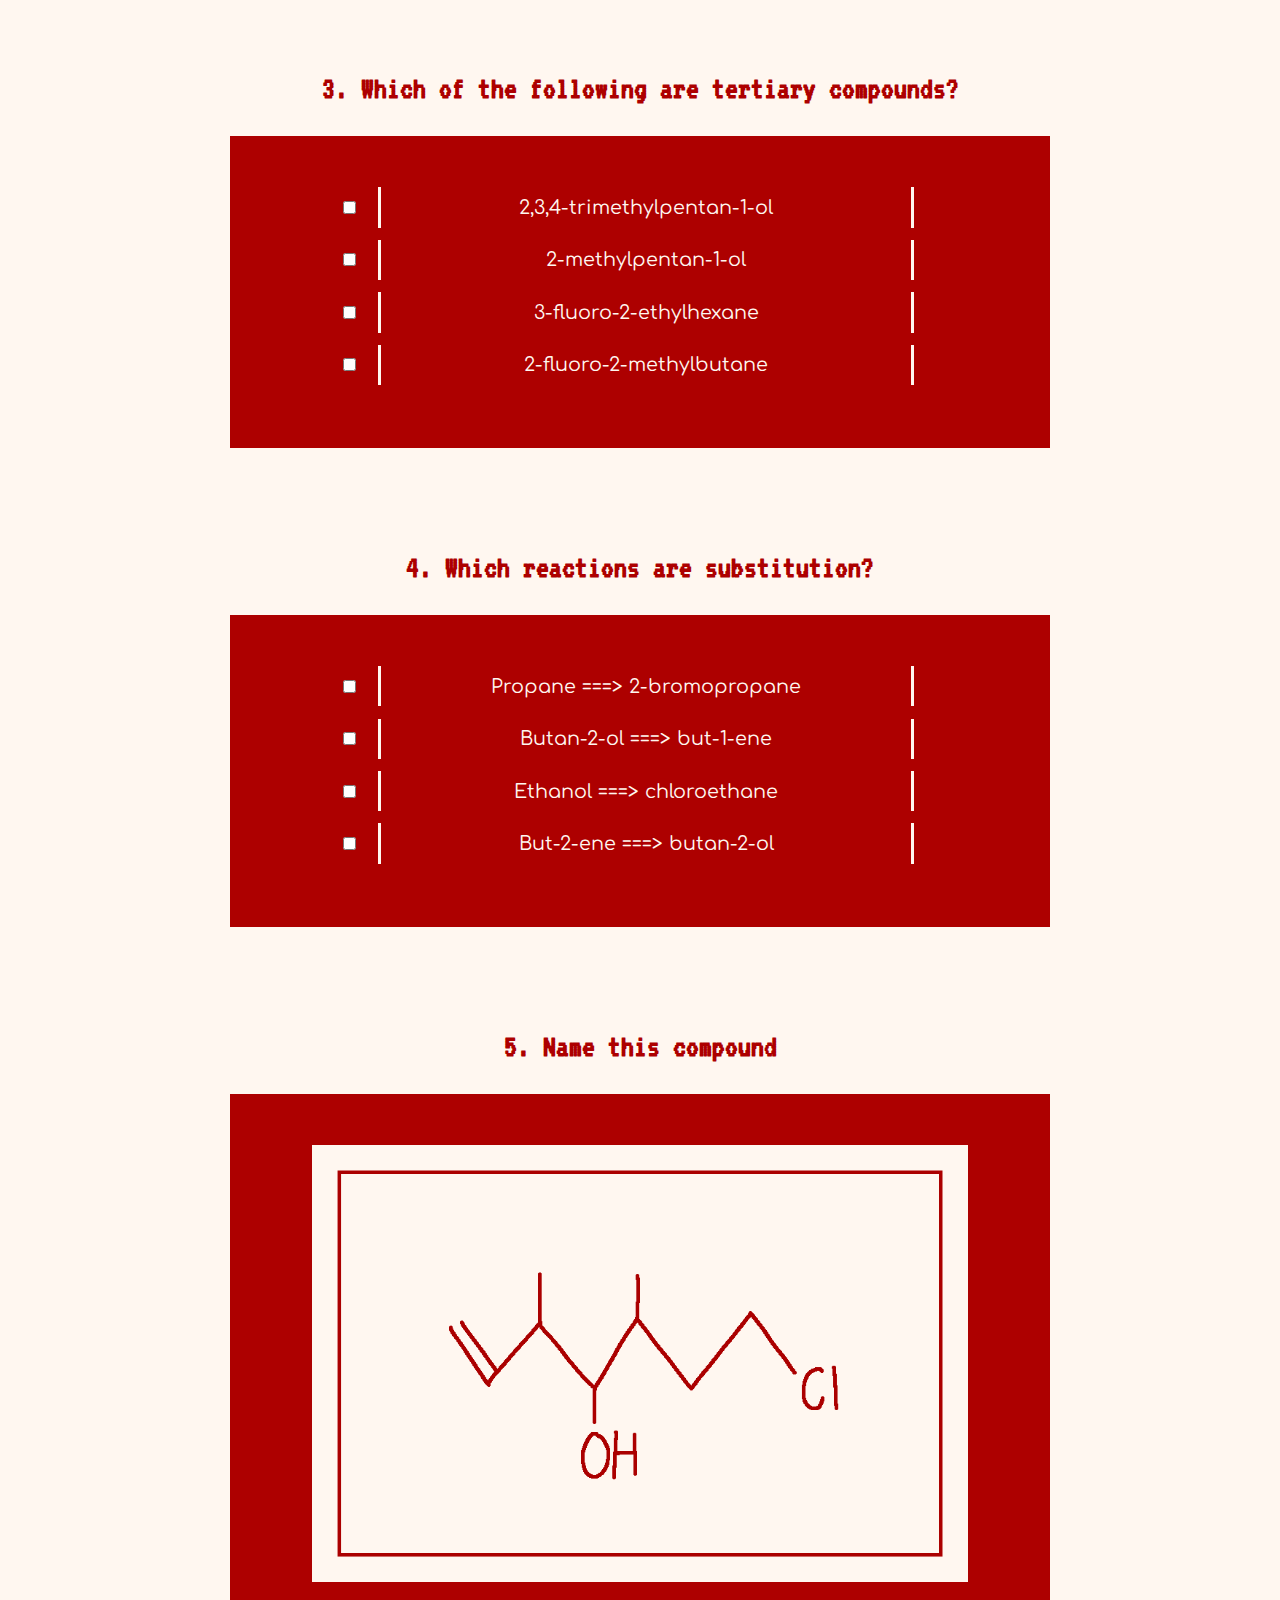
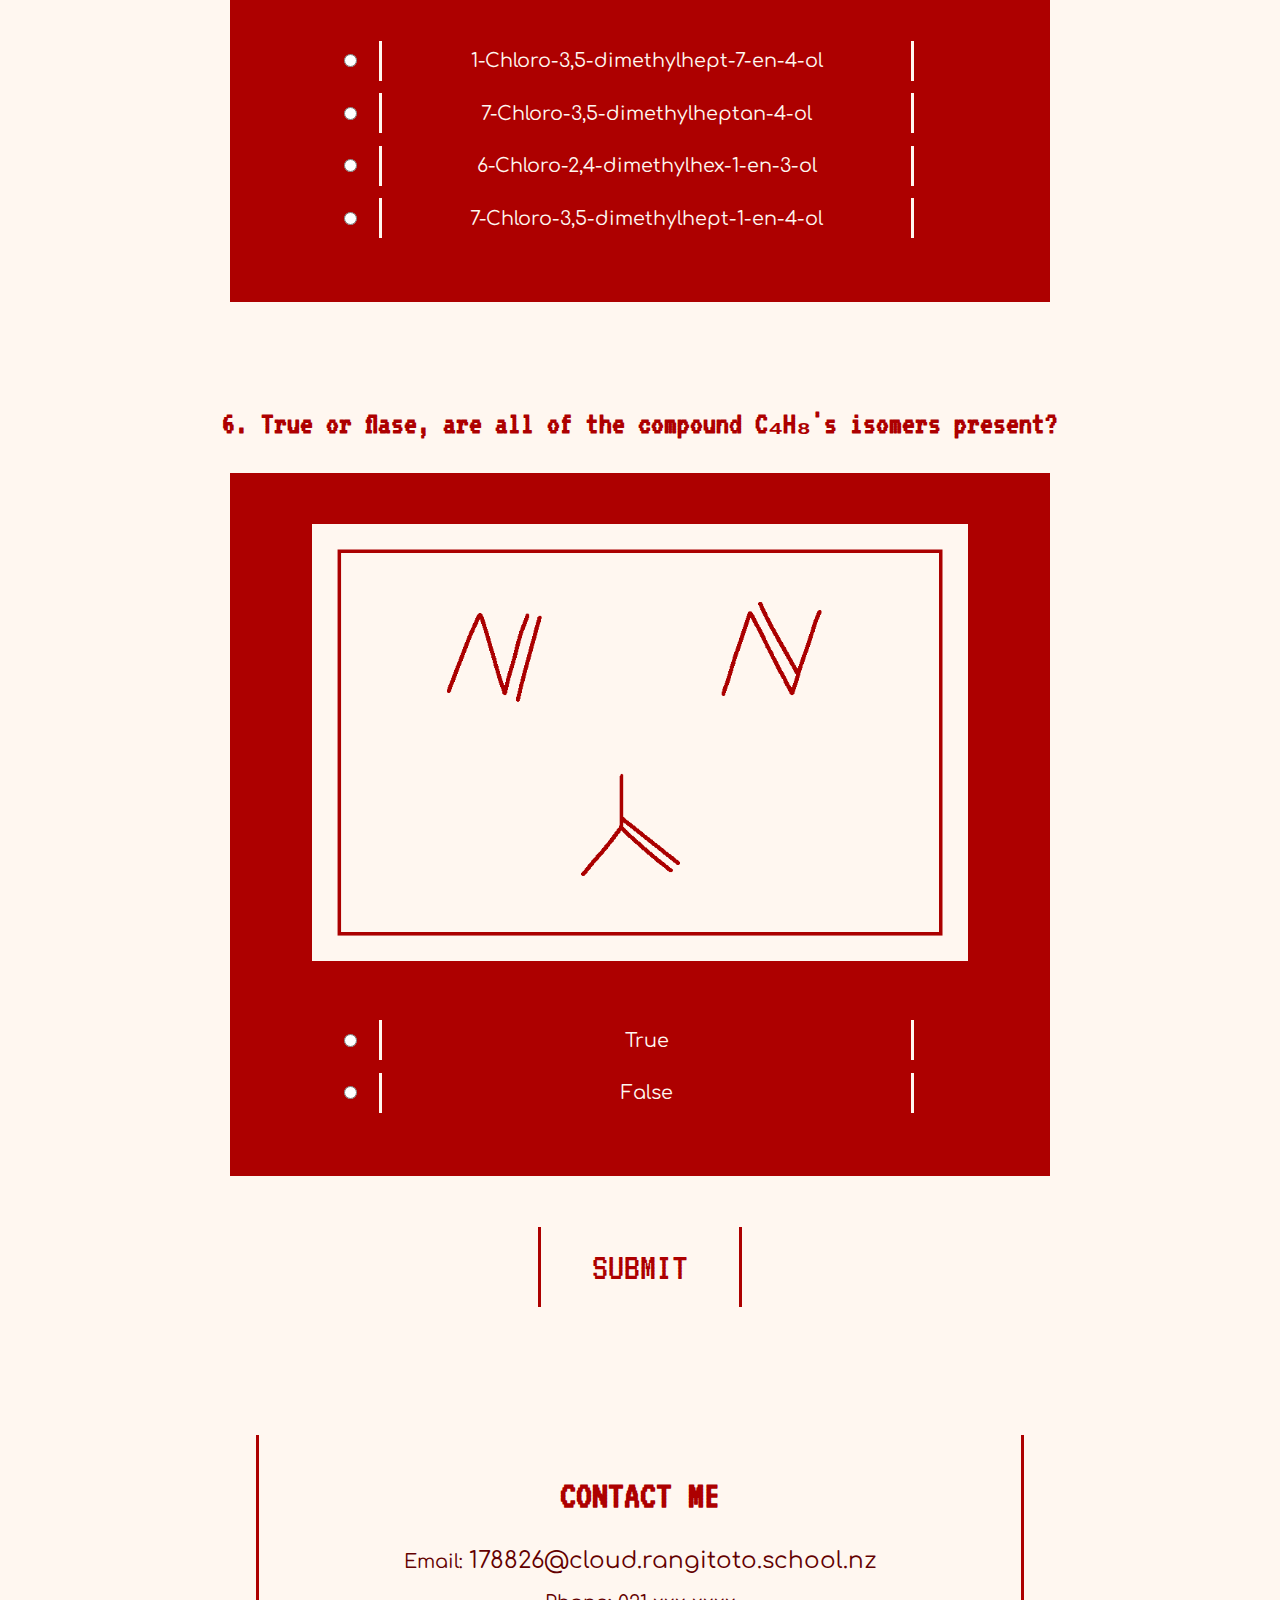
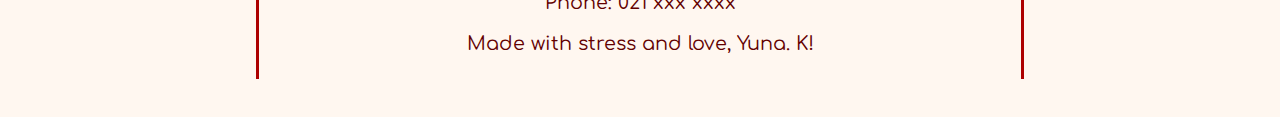
<file: Web/orgquiz.html>
<!DOCTYPE html>
<html lang="en">
  <head>
    <meta charset="UTF-8">
    <meta name="viewport" content="width=device-width, initial-scale=1.0">
    <title>TITLE</title>
    <link rel="stylesheet" href="style.css">
    
    <!---FONTS-->
    <link rel="preconnect" href="https://fonts.googleapis.com">
    <link rel="preconnect" href="https://fonts.gstatic.com" crossorigin>
    <link href="https://fonts.googleapis.com/css2?family=VT323&display=swap" rel="stylesheet">
    <link href="https://fonts.googleapis.com/css2?family=Comfortaa:wght@300..700&display=swap" rel="stylesheet">
  </head>
  <body>
    <div class="NAV">
      <a href="index.html"><img src="images/pclogo.svg" alt="Pixilated Chemist Logo"></a>
      <div class="HOMEBUT"><a href="index.html">Home</a></div>
      <button class="NAVCOLLAP">Study Resources</button>
      <div class="CONTENTCOLLAP">
        <div class="contentone">
          <h2>Guides</h2>
          <a href="orgstudy.html">Organics</a>
          <a href="fuelstudy.html">Fuels</a>
          <a href="calcstudy.html">Calculations</a>
        </div>
        <div class="contenttwo">
          <h2>Flashcards</h2>
          <a href="orgflash.html">Organics Cards</a>
          <a href="fuelflash.html">Fuels Cards</a>
          <a href="calcflash.html">Calculations Cards</a>
        </div>
        <div class="contentthree">
          <h2>Quizzes</h2>
          <a href="orgquiz.html">Organics Quiz</a>
          <a href="fuelquiz.html">Fuel Quiz</a>
          <a href="calcquiz.html">Calculations Quiz</a>
        </div>
      </div>
    </div>
    <hr>
    <div class="quiz">
      <h1>ORGANICS QUIZ</h1> <!--Heading-->
      <p><span class="quiznotice">Please answer all questions for an answer and good luck!</span></p>
      <hr>
      <!---MC questions-->
      <p><b>1. How many isomers does 1-Fluorobutane have?</b></p>
      <div class="mcquest">
        <input type="radio" name="Q1" id="owrongo" value="0"> <!--Information to make question option-->
        <label for="owrongo">4</label><br> <!--Actual question option content-->

        <input type="radio" name="Q1" id="owrongt" value="0">
        <label for="owrongt">5</label><br>

        <input type="radio" name="Q1" id="oright" value="1"> <!--Value is one so during point counting, this option is chosen, a point is gained-->
        <label for="oright">3</label><br>

        <input type="radio" name="Q1" id="owrongth" value="0">
        <label for="owrongth">2</label><br>
      </div>
      <p><b>2. From left to right, classify whether the compound is primary, secondary, or tertiary:<br>
        3-Fluoropentane, 1-Chloro-2-methylbutane, 5,6-dimethyloctan-4-ol</b></p>
      <div class="mcquest">
        <input type="radio" name="Q2" id="twrongo" value="0">
        <label for="twrongo">Primary, tertiary, secondary</label><br>

        <input type="radio" name="Q2" id="twrongt" value="0">
        <label for="twrongt">Secondary, tertiary, tertiary</label><br>

        <input type="radio" name="Q2" id="twrongth" value="0">
        <label for="twrongth">Secondary, secondary, tertiary</label><br>

        <input type="radio" name="Q2" id="tright" value="1">
        <label for="tright">Secondary, tertiary, secondary</label><br>
      </div>
    <!---Checkbox questions-->
      <p><b>3. Which of the following are tertiary compounds?</b></p>
      <div class="cbquest">
        <input type="checkbox" name="thwrongo" id="thwrongo" value="thwrongo" class="Q3">
        <label  for="thwrongo">2,3,4-trimethylpentan-1-ol</label><br>

        <input type="checkbox" name="thrighto" id="thrighto" value="thrighto" class="Q3"> <!--Given "right" so during point counting, it can be evaluated whether or not the correct tick was marked-->
        <label  for="thrighto">2-methylpentan-1-ol</label><br>

        <input type="checkbox" name="thwrongt" id="thwrongt" value="thwrongt" class="Q3">
        <label  for="thwrongt">3-fluoro-2-ethylhexane</label><br>

        <input type="checkbox" name="thwrongth" id="thwrongth" value="thwrongth" class="Q3">
        <label  for="thwrongth">2-fluoro-2-methylbutane</label><br>
      </div>
      <p><b>4. Which reactions are substitution?</b></p>
      <div class="cbquest">
        <input type="checkbox" name="frighto" id="frighto" value="frighto" class="Q4">
        <label  for="frighto">Propane ===> 2-bromopropane</label><br>

        <input type="checkbox" name="fwrongo" id="fwrongo" value="fwrongo" class="Q4">
        <label  for="fwrongo">Butan-2-ol ===> but-1-ene</label><br>

        <input type="checkbox" name="frightt" id="frightt" value="frightt" class="Q4">
        <label  for="frightt">Ethanol ===> chloroethane</label><br>

        <input type="checkbox" name="fwrongt" id="fwrongt" value="fwrongt" class="Q4">
        <label  for="fwrongt">But-2-ene ===> butan-2-ol</label><br>
      </div>
    <!---Image MC questions-->
      <p><b>5. Name this compound</b></p>
      <div class="imgmcquest">
        <img src="images/quizquestion/orgq5.png" alt="Image question 5 in organics"><br>
        <input type="radio" name="Q5" id="fiwrongo" value="0">
        <label for="fiwrongo">1-Chloro-3,5-dimethylhept-7-en-4-ol</label><br>

        <input type="radio" name="Q5" id="fiwrongt" value="0">
        <label for="fiwrongt">7-Chloro-3,5-dimethylheptan-4-ol</label><br>

        <input type="radio" name="Q5" id="fiwrongth" value="0">
        <label for="fiwrongth">6-Chloro-2,4-dimethylhex-1-en-3-ol</label><br>

        <input type="radio" name="Q5" id="firight" value="1">
        <label for="firight">7-Chloro-3,5-dimethylhept-1-en-4-ol</label><br>
      </div>
      <p><b>6. True or flase, are all of the compound C₄H₈'s isomers present?</b></p>
      <div class="imgmcquest">
        <img src="images/quizquestion/orgq6.png" alt="Image question 5 in organics"><br>
        <input type="radio" name="Q6" id="swrong" value="0">
        <label for="swrong">True</label><br>

        <input type="radio" name="Q6" id="sright" value="1">
        <label for="sright">False</label><br>
      </div>
      <button onclick = "submit()">SUBMIT</button>
    </div>
    <div class="FOOTER"> <!--Footer container-->
      <h2>CONTACT ME</h2>
      <p>Email: <a href="mailto:178826@cloud.rangitoto.school.nz">178826@cloud.rangitoto.school.nz</a></p>
      <p>Phone: 021 xxx xxxx</p>
      <p>Made with stress and love, Yuna. K!</p> <!--Me!-->
    </div>
  <script src="script.js"></script>
  </body>
</html>
</file>
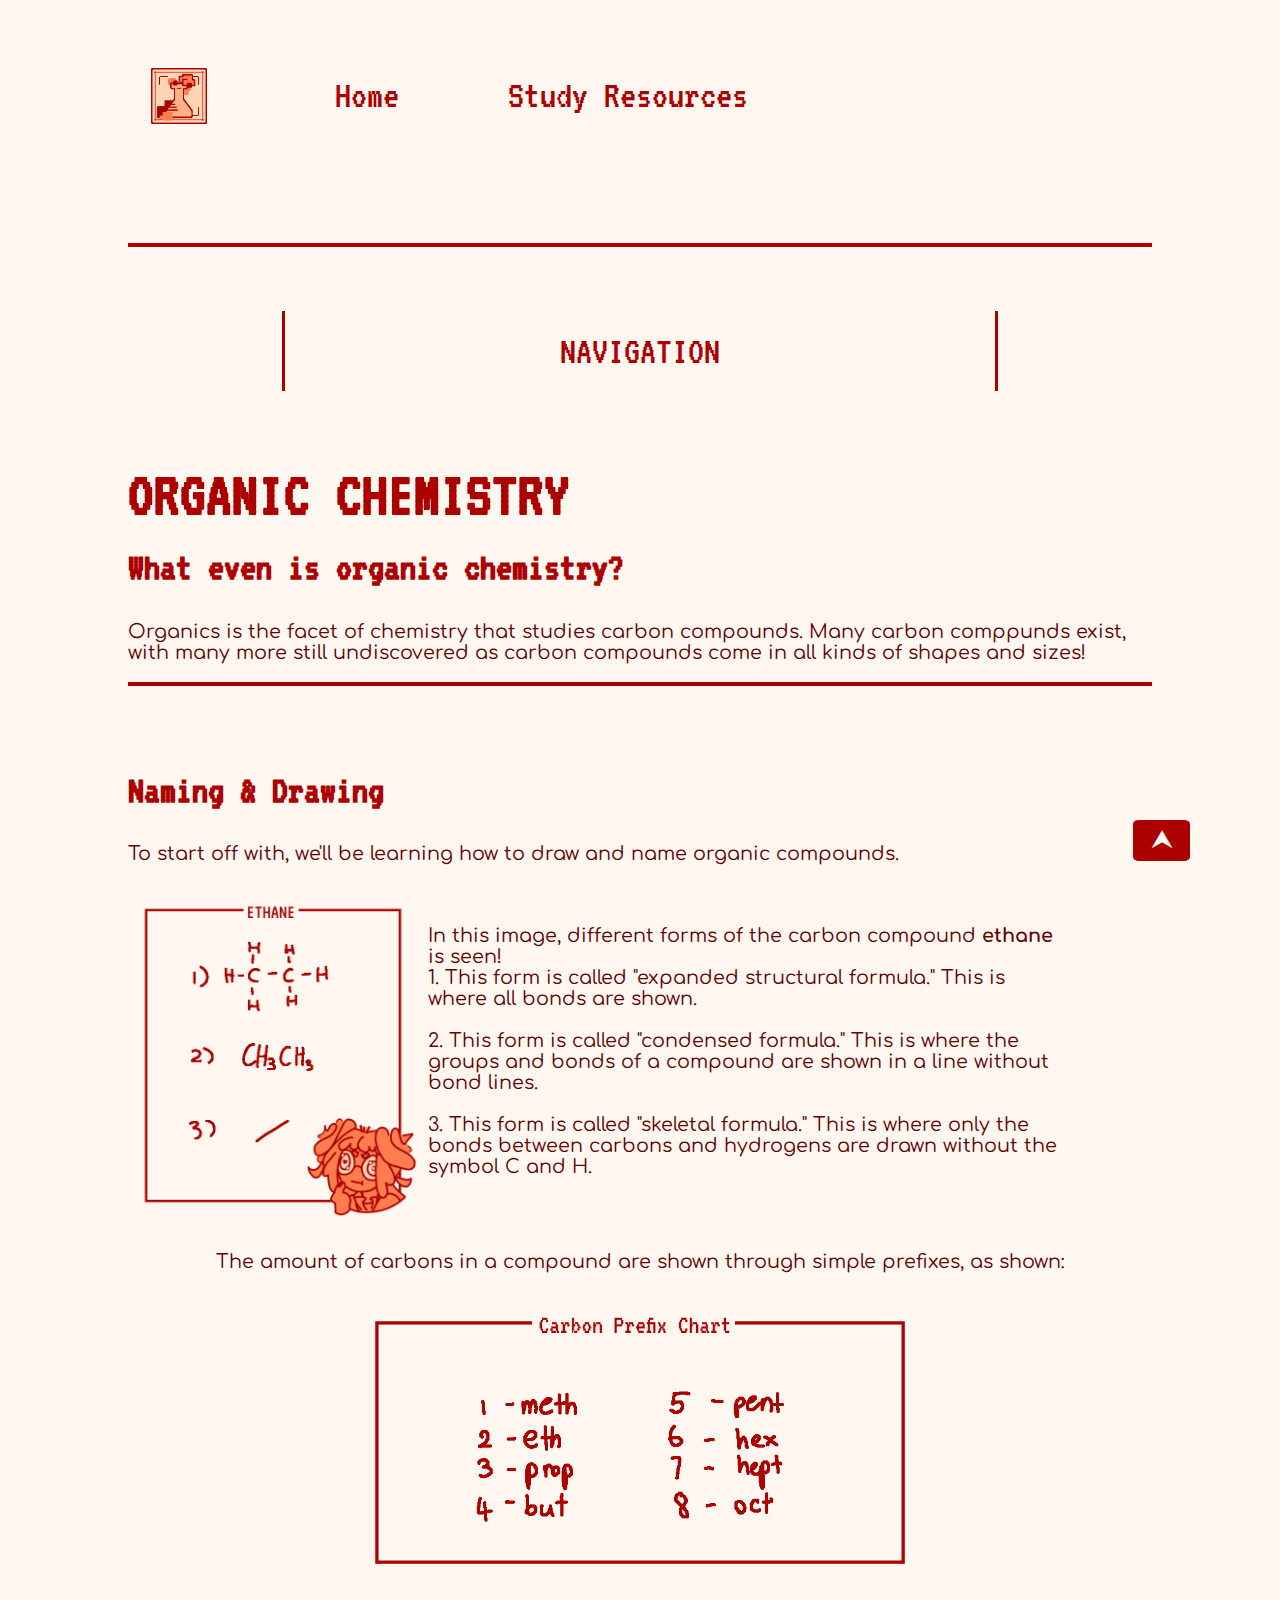
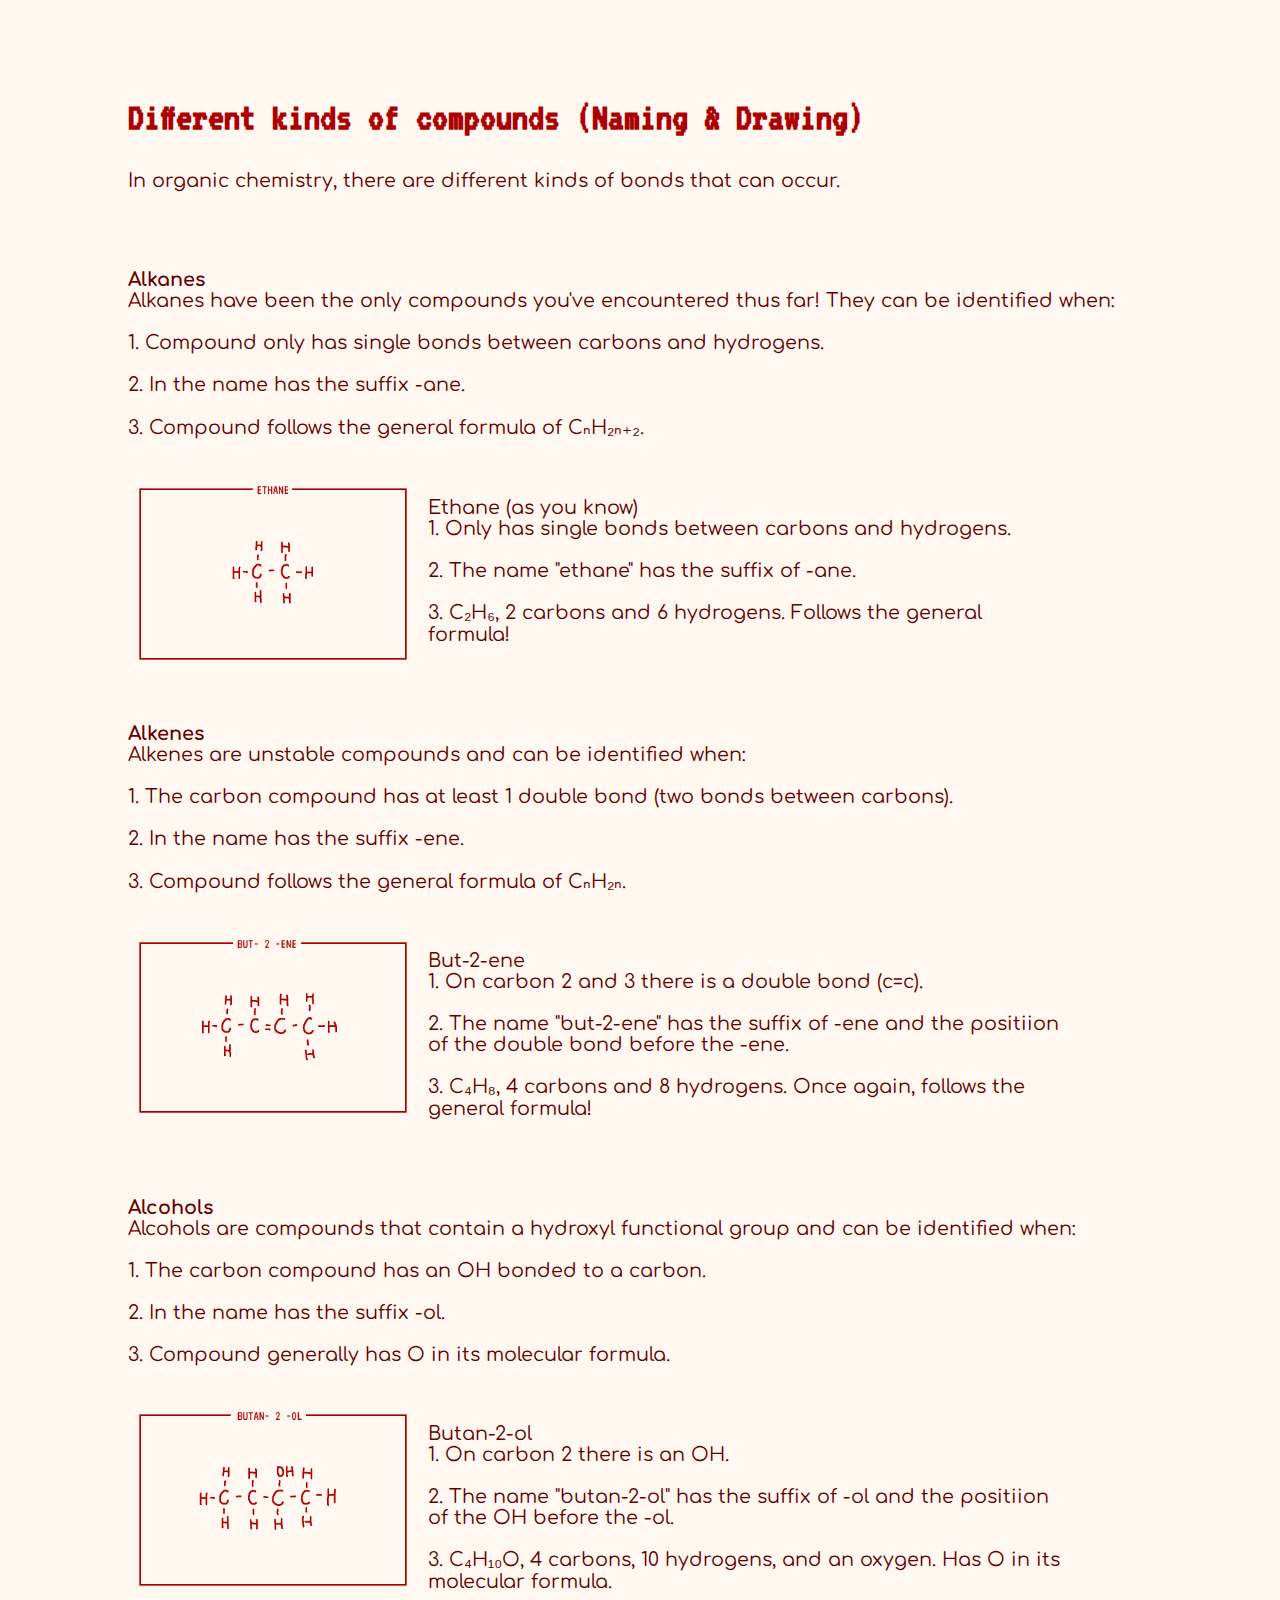
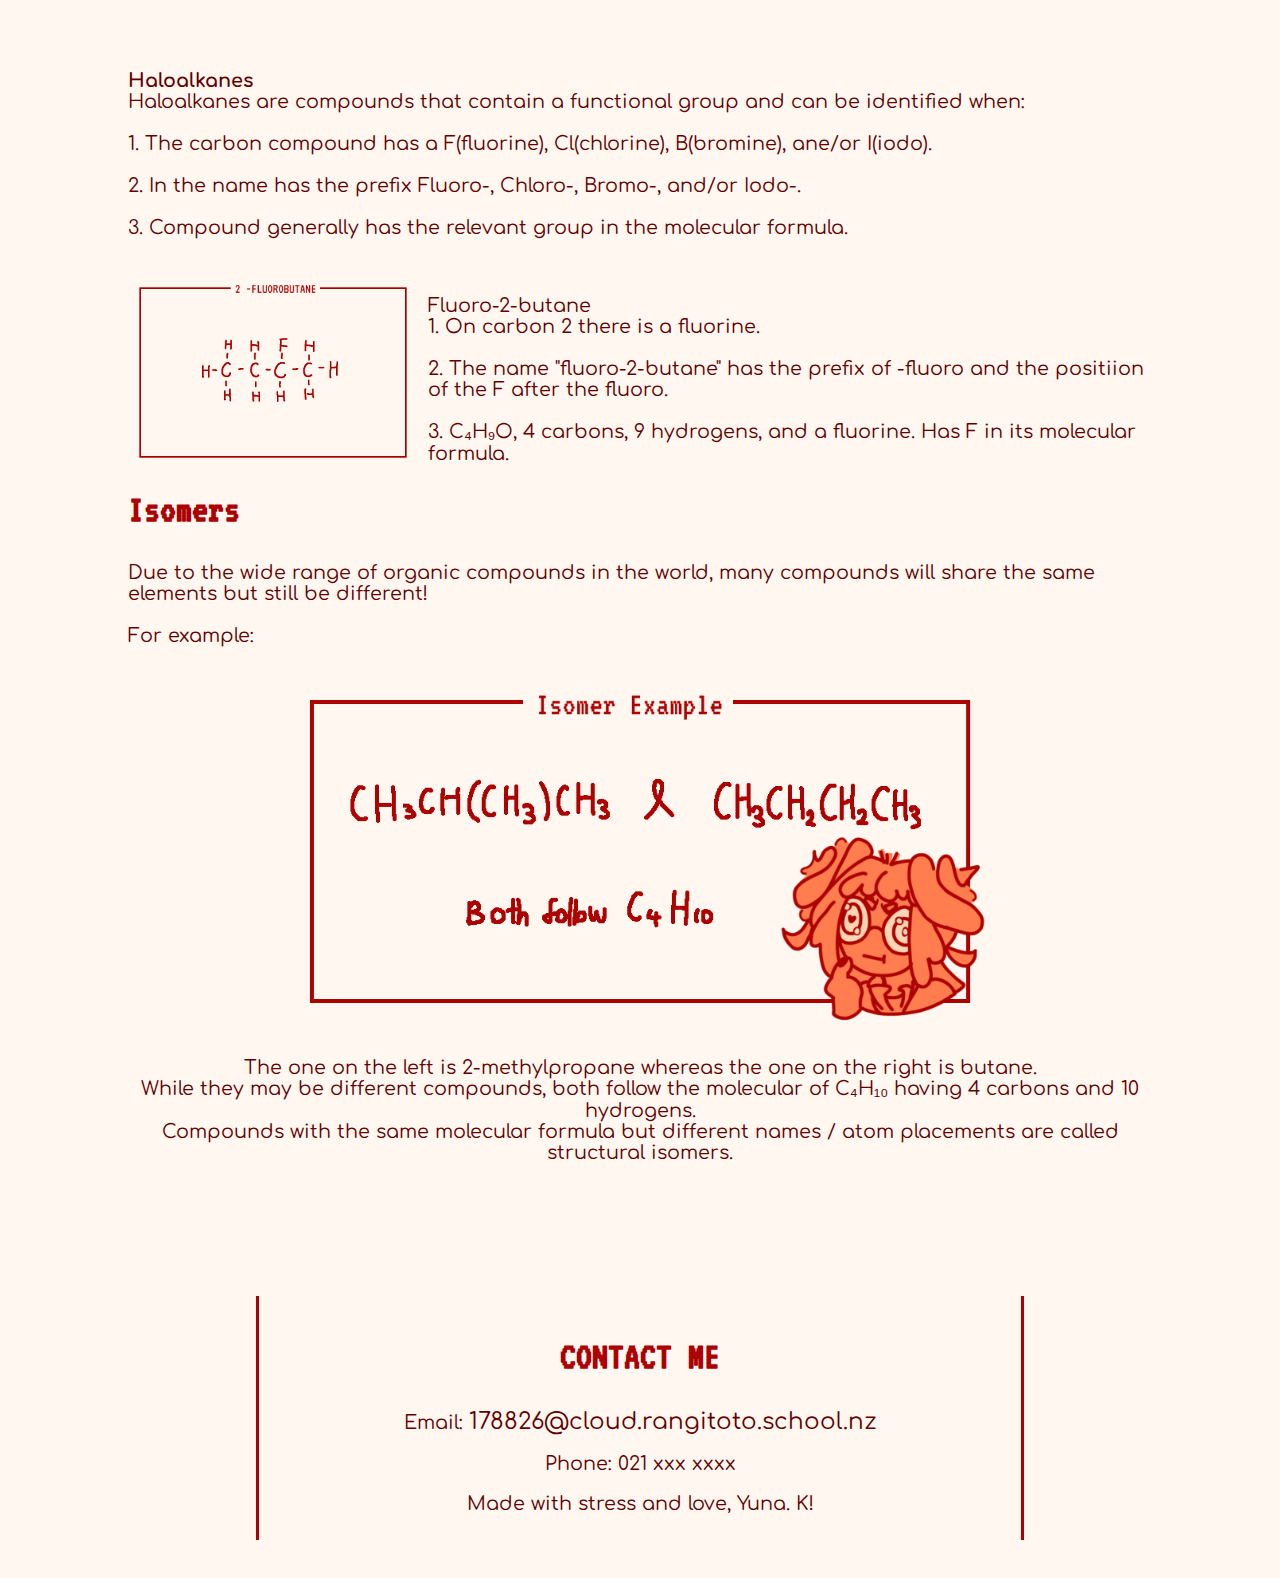
<file: Web/orgstudy.html>
<!DOCTYPE html>
<html lang="en">
  <head>
    <meta charset="UTF-8">
    <meta name="viewport" content="width=device-width, initial-scale=1.0">
    <title>TITLE</title>
    <link rel="stylesheet" href="style.css">
    
    <!---FONTS-->
    <link rel="preconnect" href="https://fonts.googleapis.com">
    <link rel="preconnect" href="https://fonts.gstatic.com" crossorigin>
    <link href="https://fonts.googleapis.com/css2?family=VT323&display=swap" rel="stylesheet">
    <link href="https://fonts.googleapis.com/css2?family=Comfortaa:wght@300..700&display=swap" rel="stylesheet">
  </head>
  <body>
    <div class="NAV">
      <a href="index.html"><img src="images/pclogo.svg" alt="Pixilated Chemist Logo"></a>
      <div class="HOMEBUT"><a href="index.html">Home</a></div>
      <button class="NAVCOLLAP">Study Resources</button>
      <div class="CONTENTCOLLAP">
        <div class="contentone">
          <h2>Guides</h2>
          <a href="orgstudy.html">Organics</a>
          <a href="fuelstudy.html">Fuels</a>
          <a href="calcstudy.html">Calculations</a>
        </div>
        <div class="contenttwo">
          <h2>Flashcards</h2>
          <a href="orgflash.html">Organics Cards</a>
          <a href="fuelflash.html">Fuels Cards</a>
          <a href="calcflash.html">Calculations Cards</a>
        </div>
        <div class="contentthree">
          <h2>Quizzes</h2>
          <a href="orgquiz.html">Organics Quiz</a>
          <a href="fuelquiz.html">Fuel Quiz</a>
          <a href="calcquiz.html">Calculations Quiz</a>
        </div>
      </div>
    </div>
    <hr>
    <div class="orgstudy">
      <div class="tonavbutt"> <!--Anchor to easily navigate back to sub-navigation-->
        <a href="#tonav">⮝</a>
      </div>
      <button class="subnavcollap" id="tonav">NAVIGATION</button> <!--Button for collapible content-->
      <div class="subnavcont"> <!--Collapsible content-->
        <a href="#oc">Organic Chemistry</a> <!--Anchor point to relevant place on page-->
        <a href="#nandd">Naming & Drawing</a>
        <a href="#dkoc">Different kinds of compounds (Naming & Drawing)</a>
        <a href="#is">Isomers</a>
      </div>
      <div class="secone">
        <h1 id="oc">ORGANIC CHEMISTRY</h1> <!--Heading and introductory content-->
        <h2>What even is organic chemistry?</h2>
        <p>Organics is the facet of chemistry that studies carbon compounds. 
          Many carbon comppunds exist, with many more still undiscovered as carbon compounds come in all kinds of shapes and sizes!</p>
      </div>
      <hr>
      <div class="sectwo">
        <div class="sectwohead"> <!--Topic sections heading and information-->
          <h2 id="nandd">Naming & Drawing</h2>
          <p>To start off with, we'll be learning how to draw and name organic compounds.</p>
        </div>
        <div class="sectwoimgo">
          <img src="images/orgtopic/orgstructureimg.png" alt="Image showing different forms of ethane"> <!--Relevant to information image-->
        </div>
        <div class="sectwotxto">  
          <p>In this image, different forms of the carbon compound <b>ethane</b> is seen!<br>
          1. This form is called "expanded structural formula." This is where all bonds are shown.<br><br>
          2. This form is called "condensed formula." This is where the groups and bonds of a compound are shown in a line without bond lines.<br><br>
          3. This form is called "skeletal formula." This is where only the bonds between carbons and hydrogens are drawn without the symbol C and H.<br><br>
          </p>
        </div>
        <div class="sectwotxtt">
          <p>The amount of carbons in a compound are shown through simple prefixes, as shown:</p>
        </div>
        <div class="sectwoimgt">  
          <img src="images/orgtopic/carbonprefiximg.png" alt="Chart of carbon prefixes">
        </div>
      </div>
      <div class="secthree">
        <div class="secthreehead">
          <h2 id="dkoc">Different kinds of compounds (Naming & Drawing)</h2>
          <p>In organic chemistry, there are different kinds of bonds that can occur.<br><br></p>
        </div>
        <div class="betweenstho">
          <p><b>Alkanes</b><br>
          Alkanes have been the only compounds you've encountered thus far!
          They can be identified when:<br><br>
          1. Compound only has single bonds between carbons and hydrogens.<br><br>
          2. In the name has the suffix -ane.<br><br>
          3. Compound follows the general formula of CₙH₂ₙ₊₂.</p>
        </div>
        <div class="secthreeimgo">
          <img src="images/orgtopic/ethaneimg.png" alt="Expanded structural formula of ethane">
        </div>
        <div class="secthreetxto">
          <p>Ethane (as you know)<br>
          1. Only has single bonds between carbons and hydrogens.<br><br>
          2. The name "ethane" has the suffix of -ane.<br><br>
          3. C₂H₆, 2 carbons and 6 hydrogens. Follows the general formula!<br><br></p>
        </div>
        <div class="betweenstht">
          <p><b>Alkenes</b><br>
          Alkenes are unstable compounds and can be identified when:<br><br>
          1. The carbon compound has at least 1 double bond (two bonds between carbons).<br><br>
          2. In the name has the suffix -ene.<br><br>
          3. Compound follows the general formula of CₙH₂ₙ.</p>
        </div>
        <div class="secthreeimgt">
          <img src="images/orgtopic/but2eneimg.png" alt="Expanded structural formula of but-2-ene">
        </div>
        <div class="secthreetxtt">
          <p>But-2-ene<br>
          1. On carbon 2 and 3 there is a double bond (c=c).<br><br>
          2. The name "but-2-ene" has the suffix of -ene and the positiion of the double bond before the -ene.<br><br>
          3. C₄H₈, 4 carbons and 8 hydrogens. Once again, follows the general formula!<br><br></p>
        </div>
        <div class="betweensthth">
          <p><b>Alcohols</b><br>
          Alcohols are compounds that contain a hydroxyl functional group and can be identified when:<br><br>
          1. The carbon compound has an OH bonded to a carbon.<br><br>
          2. In the name has the suffix -ol.<br><br>
          3. Compound generally has O in its molecular formula.</p>
        </div>
        <div class="secthreeimgth">
          <img src="images/orgtopic/but2olimg.png" alt="Expanded structural formula of but-2-ene">
        </div>
        <div class="secthreetxtth">
          <p>Butan-2-ol<br>
          1. On carbon 2 there is an OH.<br><br>
          2. The name "butan-2-ol" has the suffix of -ol and the positiion of the OH before the -ol.<br><br>
          3. C₄H₁₀O, 4 carbons, 10 hydrogens, and an oxygen. Has O in its molecular formula.<br><br></p>
        </div>
        <div class="betweensthf">
          <p><b>Haloalkanes</b><br>
          Haloalkanes are compounds that contain a functional group and can be identified when:<br><br>
          1. The carbon compound has a F(fluorine), Cl(chlorine), B(bromine), ane/or I(iodo).<br><br>
          2. In the name has the prefix Fluoro-, Chloro-, Bromo-, and/or Iodo-.<br><br>
          3. Compound generally has the relevant group in the molecular formula.</p>
        </div>
        <div class="secthreeimgf">
          <img src="images/orgtopic/fluoro2butaneimg.png" alt="Expanded structural formula of but-2-ene">
        </div>
        <div class="secthreetxtf">
          <p>Fluoro-2-butane<br>
          1. On carbon 2 there is a fluorine.<br><br>
          2. The name "fluoro-2-butane" has the prefix of -fluoro and the positiion of the F after the fluoro.<br><br>
          3. C₄H₉O, 4 carbons, 9 hydrogens, and a fluorine. Has F in its molecular formula.<br><br></p>
        </div>
      </div>
      <div class="secfour">
        <div class="secfourhead">
          <h2 id="is">Isomers</h2>
          <p>Due to the wide range of organic compounds in the world, many compounds will share the same elements but still be different!<br><br>
          For example:</p>
        </div>
        <div class="secfourimgo">
          <img src="images/orgtopic/isomereximg.png" alt="Condesed structural formula of two structural isomers">
        </div>
        <div class="secfourtxto">
          <p>The one on the left is 2-methylpropane whereas the one on the right is butane.<br>
          While they may be different compounds, both follow the molecular of C₄H₁₀ having 4 carbons and 10 hydrogens.<br>
          Compounds with the same molecular formula but different names / atom placements are called structural isomers.<br>
          </p>
        </div>
      </div>
    </div>
    <div class="FOOTER"> <!--Footer container-->
      <h2>CONTACT ME</h2>
      <p>Email: <a href="mailto:178826@cloud.rangitoto.school.nz">178826@cloud.rangitoto.school.nz</a></p>
      <p>Phone: 021 xxx xxxx</p>
      <p>Made with stress and love, Yuna. K!</p> <!--Me!-->
    </div>
  <script src="script.js"></script>
  </body>
</html>
</file>
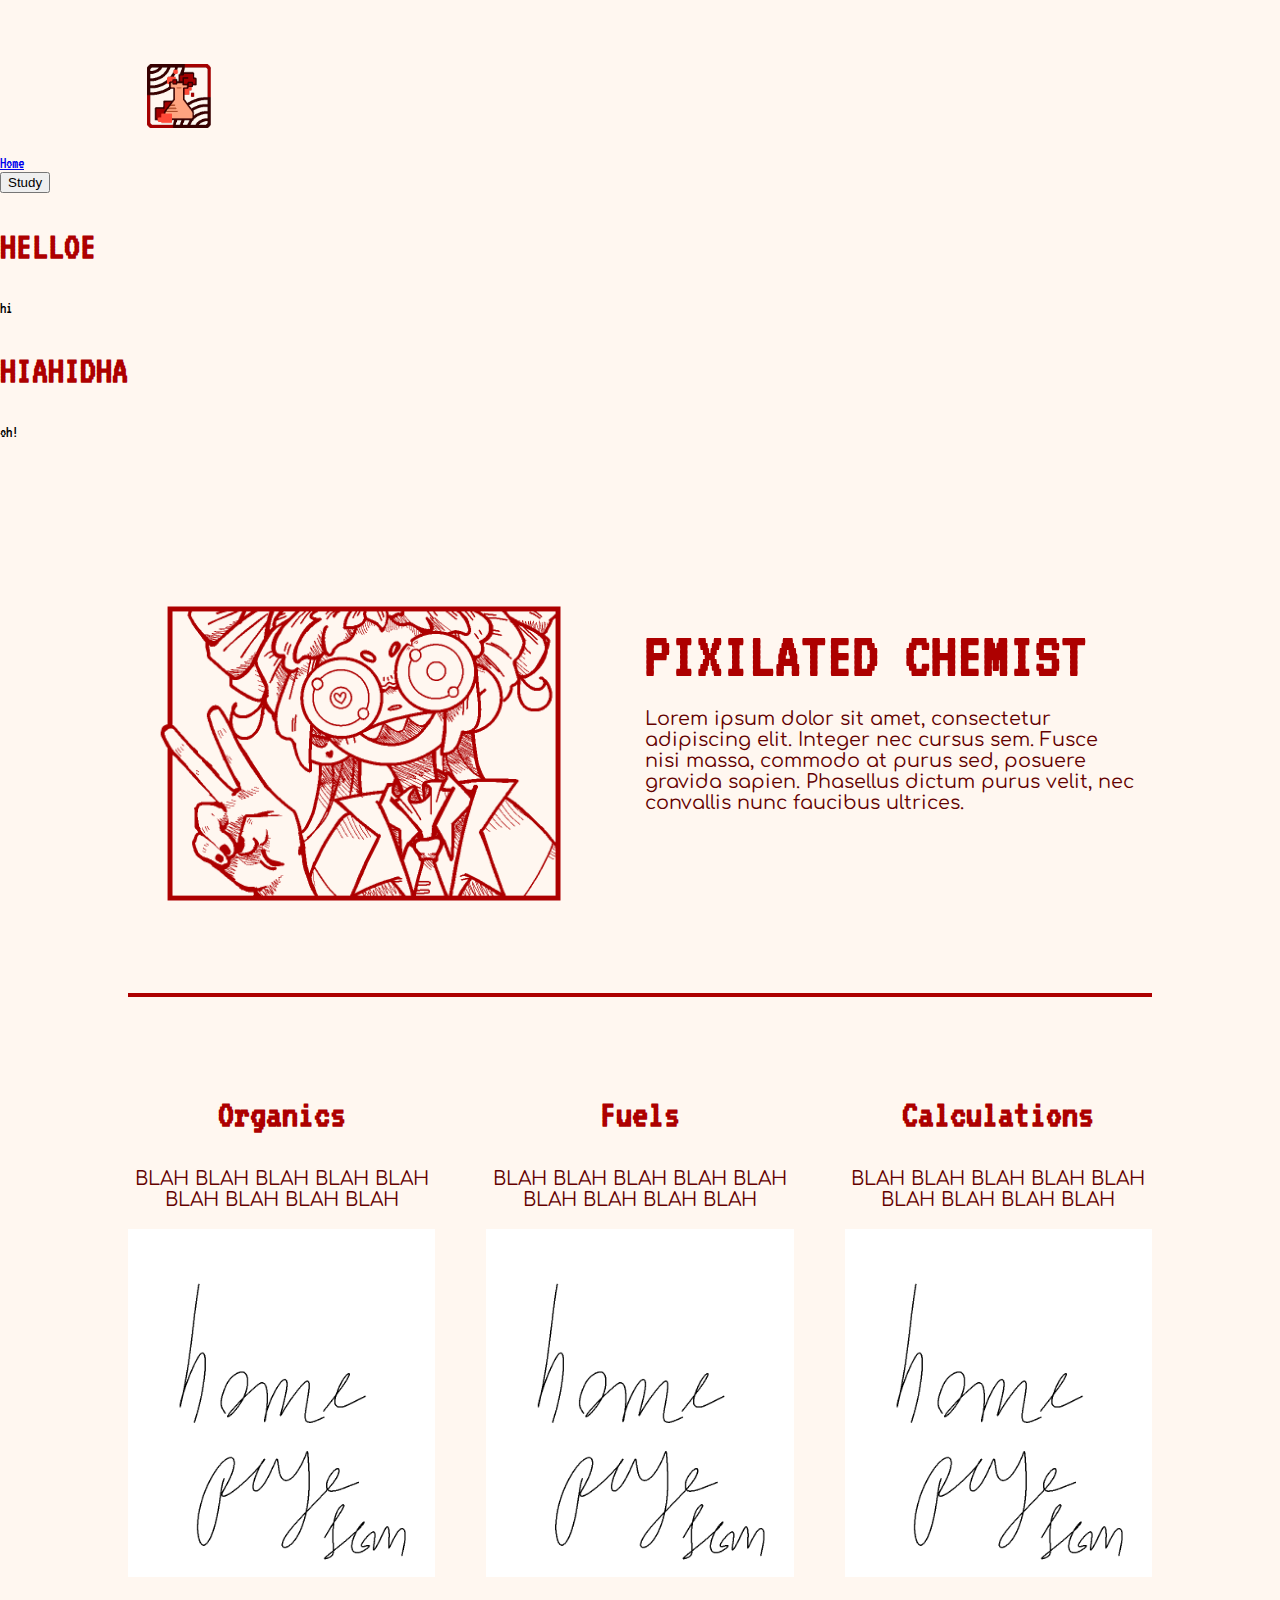
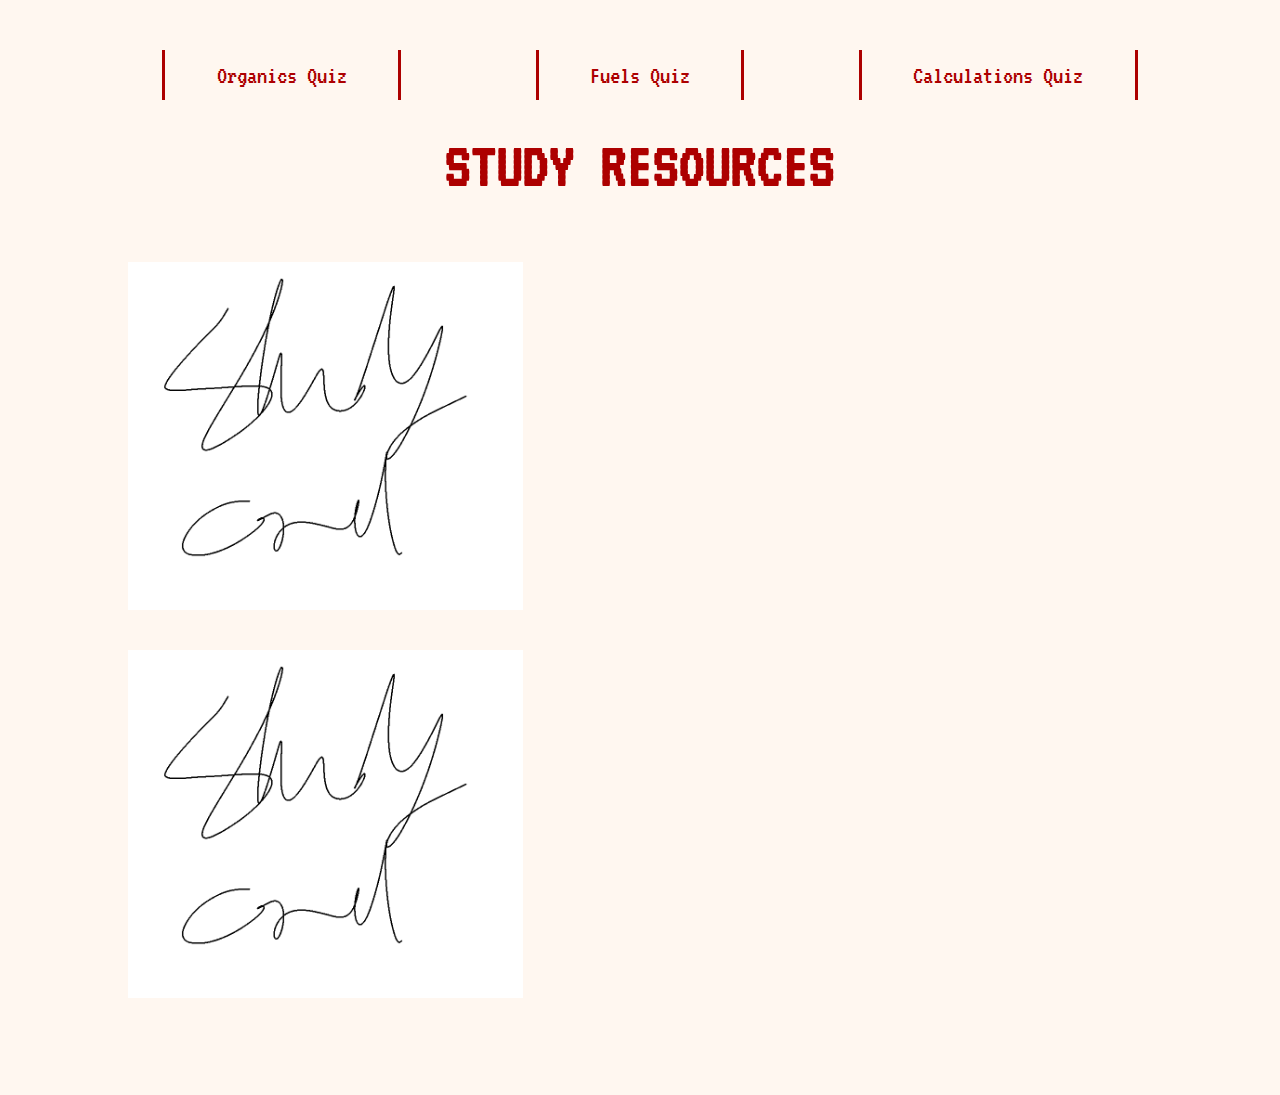
<file: Web/siindex.html>
<!DOCTYPE html>
<html lang="en">
  <head>
    <meta charset="UTF-8">
    <meta name="viewport" content="width=device-width, initial-scale=1.0">
    <title>TITLE</title>
    <link rel="stylesheet" href="style.css">
    
    <!---FONTS-->
    <link rel="preconnect" href="https://fonts.googleapis.com">
    <link rel="preconnect" href="https://fonts.gstatic.com" crossorigin>
    <link href="https://fonts.googleapis.com/css2?family=VT323&display=swap" rel="stylesheet">
    <link href="https://fonts.googleapis.com/css2?family=Comfortaa:wght@300..700&display=swap" rel="stylesheet">
  </head>
  <body>
    <script src="script.js">
        var coll = document.getElementsByClassName("NAVCOLLASP");
var i;

for (i = 0; i < coll.length; i++) {
  coll[i].addEventListener("click", function() {
    this.classList.toggle("active");
    var content = this.nextElementSibling;
    if (content.style.display === "block") {
      content.style.display = "none";
    } else {
      content.style.display = "block";
    }
  });
}
    </script>
    <div class="NAV">
      <div class="LOGO">
        <img src="images/PCLOGO.svg" alt="Logo">
      </div>
      <div><a href="index.html">Home</a></div>
        <button class="NAVCOLLASP">Study</button>
        <div class="COLLASPCONTENT">
            <h2>HELLOE</h2>
            <a>hi</a>
            <br>
            <h2>HIAHIDHA</h2>
            <a>oh!</a>
        </div>
    </div>
    <div class="TOP">
      <div class="TOPIMG">
        <img src="images/colourlessbanner.png" alt="STAND IN STAND IN">
      </div>
      <div class="TOPTXT">
        <h1>PIXILATED CHEMIST</h1>
        <p>Lorem ipsum dolor sit amet, consectetur adipiscing elit. 
          Integer nec cursus sem. 
          Fusce nisi massa, commodo at purus sed, posuere gravida sapien. 
          Phasellus dictum purus velit, nec convallis nunc faucibus ultrices. 
      </div>
    </div>
  <hr>
    <div class="TOPICSEC">
      <div class="TOPICO">
        <h2>Organics</h2>
        <p>BLAH BLAH BLAH BLAH BLAH BLAH BLAH BLAH BLAH</p>
        <img src="images/homestandin.png" alt="STAND IN STAND IN">
      </div>
      <div class="TOPICF">
        <h2>Fuels</h2>
        <p>BLAH BLAH BLAH BLAH BLAH BLAH BLAH BLAH BLAH</p>
        <img src="images/homestandin.png" alt="STAND IN STAND IN">
      </div>
      <div class="TOPICC">
        <h2>Calculations</h2>
        <p>BLAH BLAH BLAH BLAH BLAH BLAH BLAH BLAH BLAH</p>
        <img src="images/homestandin.png" alt="STAND IN STAND IN">
      </div>
      <div class="LINKO">
        <a>Organics Quiz</a>
      </div>
      <div class="LINKF">
        <a>Fuels Quiz</a>
      </div>
      <div class="LINKC">
        <a>Calculations Quiz</a>
      </div>
    </div>
  <h1 id="STUDYTITLE">STUDY RESOURCES</h1>
    <div class="STUDYSEC">
      <div class="STUDYIO">
        <img src="images/studystandin.png" alt="STAND IN STAND IN">
      </div>
      <div class="STUDYTO">
        <h2>Flashcards</h2>
        <p>BLAH BLAH BLAH AVHKAHS</p>
        <a href="orgflash.html">Organics Flashcards</a><br>
        <a href="fuelflash.html">Fuels Flashcards</a><br>
        <a href="calcflash.html">Calculations Flashcards</a>
      </div>
      <div class="STUDYIT">
        <img src="images/studystandin.png" alt="STAND IN STAND IN">
      </div>
      <div class="STUDYTT">
        <h2>Quizzes</h2>
        <p>BLAH BLAH BLAH AVHKAHS</p>
      </div>
    </div>
  </body>
</html>
</file>
<file: Web/style.css>
/*Universal content, generally to set the base of something*/
body{
    margin:0px;
    background-color:#fff7f0;
    font-family: "Comfortaa", sans-serif;
}

h1{
    font-family: "VT323", monospace;
    font-size: min(15em, 5vw);
    color:#AD0000;
}

h2{ 
    font-family: "VT323", monospace;
    font-size: min(2.5em, 5vw);
    color:#AD0000;
}

p{
    color:#630000;
    font-size: min(1.2em, 2vw);
}

a{
    font-family: "VT323", monospace;
}
/*Footer*/
.FOOTER{ /*Footer container*/
    text-align: center;
    margin-bottom: 0%;
    padding:0.5% 5% 0.5%;
    margin:3% 20% 3%;
    border-right-style: solid;
    border-left-style: solid;
    color:#AD0000;
}

.FOOTER h2{
    color:#AD0000;
}
.FOOTER a{
    font-size: min(1.2em, 2vw);
    font-family: "Comfortaa", sans-serif;
    text-decoration: none;
    color:#630000;
}

.FOOTER p{
    font-size: min(1.2em, 2vw);
}

/*Horizontal line*/
hr{ /*Styling for content separator*/
    border: 2px solid #AD0000;
    text-align: center;
    margin: 0% 10% 0%;
}

/*Main NAVIGATION area*/
.NAV{ /*Main navigation container*/
    margin-top:3%;
    align-items:center;
    margin-bottom:7%;
}

/*Sub NAVIAGTION area*/
.NAV img{ /*Navigation logo*/
    width:min(4em, 7vw);
    display:inline;
    vertical-align:middle;
    margin:2% 5% 2% 11.5%;
}

.NAVCOLLAP { /*Navigation button for collapsible content*/
    text-decoration: none;
    margin-left:3%;
    font-family: "VT323", sans-serif;
    color:#AD0000;
    padding:0.5em 1em 0.5em;
    font-size: min(2.5em, 5vw);
    transition: padding 0.3s;
    display:inline-block;
    vertical-align:middle;
    border:none;
    background-color: #fff7f0;
}

.active, .NAVCOLLAP:hover { /*Changed styling when hovering over + activity*/
    color:#630000;
    padding: 0.5em 1.8em 0.5em;
    border-left-style: solid;
    border-right-style: solid;
}

.HOMEBUT a { /*Styling for hom button*/
    text-decoration: none;
    margin-left:10%;
    font-family: "VT323", sans-serif;
    color:#AD0000;
    padding:0.5em 1em 0.5em;
    font-size: min(2.5em, 5vw);
    transition: padding 0.3s;
    display:inline-block;
    vertical-align:middle;
    border:none;
    background: none;
}

.HOMEBUT:hover a {
    color:#630000;
    padding: 0.5em 1.8em 0.5em;
    border-left-style: solid;
    border-right-style: solid;
}

.HOMEBUT, .CONTENTCOLLAP{ /*To get the link to sit next to eachother properly*/
    display:inline-block;
}

.CONTENTCOLLAP h2{
    color:#fff7f0;
}

.contentone{ /*Linking the div with an  area*/
    grid-area:contentone;
    color:#fff7f0;
    text-align:center;
}

.contentone a{ /*Links in collapsible content*/
    color:#fff7f0;
    text-decoration: none;
    display:block;
    padding:0.5em 1em 0.5em;
    font-size: min(2em, 2vw);
}

.contentone > a:hover{
    border-left-style: solid;
    border-right:solid;
}

.contenttwo{
    grid-area:contenttwo;
    color:#fff7f0;
    text-align:center;
}

.contenttwo a{
    color:#fff7f0;
    text-decoration: none;
    display:block;
    padding:0.5em 1em 0.5em;
    font-size: min(2em, 2vw);
}

.contenttwo > a:hover{
    border-left-style: solid;
    border-right:solid;
}

.contentthree{
    grid-area:contentthree;
    color:#fff7f0;
    text-align:center;
}

.contentthree a{
    color:#fff7f0;
    text-decoration: none;
    display:block;
    padding:0.5em 1em 0.5em;
    font-size: min(2em, 2vw);
}

.contentthree > a:hover{
    border-left-style: solid;
    border-right:solid;
}

.CONTENTCOLLAP{ /*Collapsible content container + set the position of the collap content sections*/
    display:grid;
    grid-template-areas: 
    "contentone contenttwo contentthree"
    "contentone contenttwo contentthree";
    grid-template-columns: 1fr 1fr 1fr;
    padding:10px;
    display: none;
    overflow: hidden;
    background-color: #AD0000;
}

.CONTENTCOLLAP > div{
    margin:5%;
    display: inline-block;
}

/*Main BODY area*/
.TOPIMG{
    grid-area: TOPIMG;
}

.TOPTXT{
    grid-area: TOPTXT;
}

.TOPSUBT{
    grid-area: TOPSUBT;
}

.TOP{ /*Positioning relevant cotent*/
    display:grid;
    grid-template-areas:
    "TOPIMG TOPTXT TOPTXT"
    "TOPIMG TOPTXT TOPTXT";
    padding:10px;
    margin:0% 10% 15%;
    grid-template-columns:2fr 1fr 1fr;
    grid-template-rows: 0.2fr 0.5fr;
    align-content: center;
    justify-content: center;
    grid-gap:5%;
}

.TOP > div{
    margin:5px;
}

/*Sub BODY area*/
.TOP img{ /*Ensure image fits into the grid rather than going by its own size*/
    width:100%;
}

.TOPTXT h1{
    margin-bottom:2%;
}

/*Main TOPIC area*/
.TOPICO{
    grid-area:TOPICO;
}

.TOPICF{
    grid-area:TOPICF;
}

.TOPICC{
    grid-area:TOPICC;
}

.IMGO{
    grid-area:IMGO;
}

.IMGF{
    grid-area:IMGF;
}

.IMGC{
    grid-area:IMGC;
}

.LINKO{
    grid-area:LINKO;
}

.LINKF{
    grid-area:LINKF;
}

.LINKC{
    grid-area:LINKC;
}

.TOPICSEC{ /*Positioning relevant cotent*/
    display:grid;
    grid-template-areas:
    "TOPICO TOPICF TOPICC"
    "IMGO IMGF IMGC"
    "IMGO IMGF IMGC"
    "LINKO LINKF LINKC";
    grid-template-columns: 1fr 1fr 1fr;
    margin:5% 10% 10%;
    grid-gap:5%;
    text-align:center;
}

/*Sub TOPIC area*/
.TOPICSEC img{
    width:100%;
}

.TOPICSEC h2{
    color:#AD0000;
}

.LINKO, .LINKC, .LINKF{
    text-align:center;
}

.LINKO a, .LINKC a, .LINKF a{
    text-decoration: none;
    font-family: "VT323", sans-serif;
    color:#AD0000;
    padding:0.5em 2em 0.5em;
    font-size: min(2em, 2vw);
    transition: padding 0.3s;
    border-left-style: solid;
    border-right-style: solid;
    background-color: #fff7f0;
}

.LINKO:hover a, .LINKC:hover a, .LINKF:hover a{
    padding: 0.5em 3.5em 0.5em;
    color:#fff7f0;
    background-color:#630000;
    border:none;
}


/*Main STUDY area*/
.STUDYIO{
    grid-area: STUDYIO;
}

.STUDYTO{
    grid-area: STUDYTO;
}

.STUDYIT{
    grid-area: STUDYIT;
}

.STUDYTT{
    grid-area: STUDYTT;
}

.STUDYSEC{ /*Positioning relevant cotent*/
    display:grid;
    grid-template-areas:
    "STUDYIO STUDYTO STUDYTO"
    "STUDYIT STUDYTT STUDYTT";
    margin:5% 10% 10%;
    grid-template-columns: 1.5fr 1fr 1fr;
    grid-gap:5%;
}

.STUDYBOX{ /*For the background of relevant content*/
    padding-top:3%;
    padding-bottom:5%;
    background-color: #AD0000;
}
/*Sub STUDY area*/
.STUDYBOX h1{
    color:#fff7f0;
}

.STUDYSEC img{
    width:100%;
}

.STUDYSEC h2{
    color:#fff7f0;
    margin-top:0.5%;
}

.STUDYSEC p{
    color:#fff7f0;
}

.STUDYSEC a{
    text-decoration: none;
    font-family: "VT323", sans-serif;
    color:#fff7f0;
    padding:0.3em 1em 0.3em 1em;
    font-size: min(2em, 2vw);
    transition: padding 0.3s;
    border-left-style: solid;
}

.STUDYTO a:hover, .STUDYTT a:hover{
    padding:0.3em 3em 0.3em;
    border-left-style: solid;
    border-right-style: solid;
}

#STUDYTITLE{
    text-align: center;
}

/*Flashcards Heading*/
.FLASHHEAD{
    margin:5% 10% 2%;
}

.FLASHHEAD h1{
    margin-left:1%;
}

/*Main FLASHCARDS area*/
.CARDS{
    grid-area:CARDS;
    align-content: center;
    text-align:center;
}

.FLASHSLIDERS{
    grid-area:FLASHSLIDERS;
    text-align:center;
    margin-top:0%;
}

.answerbutton{
    grid-area:ansbut;
    text-decoration: none;
    font-family: "VT323", sans-serif;
    color:#AD0000;
    padding:0.5em 2em 0.5em;
    font-size: min(2em, 2vw);
    transition: width 0.3s;
    border:none;
    border-left-style: solid;
    border-right-style: solid;
    background-color: #fff7f0;
    width:20%;
    margin:auto;
    user-select: none;
}

.txtcont{
    grid-area:anstxt;
    text-align:left;
    margin-left:2%;
}

.aicon{
    grid-area:iconc;
}

.FLASHANS{
    grid-area:FLASHANS;
    align-content: center;
    text-align:center;
}

.FLASHSEC{ /*Positioning relevant cotent*/
    display:grid;
    grid-template-areas: 
    "CARDS"
    "FLASHSLIDERS"
    "ansbut"
    "FLASHANS";
    grid-template-columns: 1fr;
    grid-gap:2%;
    margin: 4% 10% 5%;
    align-content: center;
}

.FLASHANS{ /*Positioning relevant cotent*/
    display:grid;
    grid-template-areas: 
    "iconc anstxt";
    grid-template-columns: 0.1fr 1fr;
    grid-gap:1%;
    margin-left:20%;
    margin-right:20%;
}

/*Sub FLASHCARDS area*/
.answerbutton:hover{
    width: 30%;
    color:#fff7f0;
    background-color:#630000;
    border:none;
}

.CARDS img{
    width:90%;
}

.CARD{
    display:none;
}

.aicon img{
    margin:auto;
    vertical-align: middle;
    width:min(4em, 7vw);
    display:inline;
}

.FLASHSLIDERS{
    user-select: none;
}

.FLASHSLIDERS a{
    margin:10%;
}

.FLASHSLIDERS > a{
    font-size: min(1.2em, 2vw);
    margin:17%;
    padding:0.3em 1em 0.3em 1em;
    transition: padding 0.3s;
    border-style: solid;
    border:#AD0000;
    border-radius:10%;
    background-color:#AD0000;
    color:#fff7f0;

}

.FLASHSLIDERS > a:hover{
    color:#630000;
    border:#630000;
    background-color:#fff7f0;
    padding:0.3em 3em 0.3em;
    border-left-style: solid;
    border-right-style: solid;
    border-radius:0%;
}


.FLASHSEC h2{
    color:#fff7f0;
}

.prev, .next{
    color:#AD0000;
    cursor:pointer;
    
}

#cover{
    display:inline-block;
}

.counter{
    margin-left:1%;
}

/*Main STUDYGUIDE area*/
.orgstudy, .fuelstudy, .calcstudy{
    margin:5% 10% 10%;
}

.sectwoimgo{
    grid-area:orgtio;
}

.sectwotxto{
    margin-top:2%;
    grid-area:orgtto;
}

.sectwoimgt{
    grid-area:orgtit;
    margin-left:10%;
    margin-right:10%;
}

.sectwotxtt{
    grid-area:orgttt;
}

.sectwohead{
    grid-area:orgth;
}

.sectwo{ /*Positioning relevant cotent*/
    margin-top:5%;
    display:grid;
    grid-gap:1%;
    grid-template-areas: 
    "orgth orgth"
    "orgtio orgtto"
    "orgttt orgttt"
    "orgtit orgtit";
    grid-template-columns: 0.4fr 1fr;
    margin-bottom:10%;
}

.secone{
    margin-top:7%;
}

.secthreeimgo{
    grid-area:orgthio;
}

.secthreetxto{
    grid-area:orgthto;
}

.secthreeimgt{
    grid-area:orgthit;
}

.secthreetxtt{
    grid-area:orgthtt;
}

.secthreeimgth{
    grid-area:orgthith;
}

.secthreetxtth{
    grid-area:orgthtth;
}

.secthreeimgf{
    grid-area:orgthif;
}

.secthreetxtf{
    grid-area:orgthtf;
}

.betweenstho{
    grid-area:bstho;
}

.betweenstht{
    grid-area:bstht;
}

.betweensthth{
    grid-area:bsthth;
}
.betweensthf{
    grid-area:bsthf;
}

.secthreehead{
    grid-area:orgthh;
}

.secthree{ /*Positioning relevant cotent*/
    grid-gap:1%;
    display:grid;
    grid-template-areas: 
    "orgthh orgthh"
    "bstho bstho"
    "orgthio orgthto"
    "bstht bstht"
    "orgthit orgthtt"
    "bsthth bsthth"
    "orgthith orgthtth"
    "bsthf bsthf"
    "orgthif orgthtf";
    grid-template-columns: 0.4fr 1fr;
    margin-bottom:10%;
}

.secfourimgo{
    grid-area:orgfio;
}

.secfourtxto{
    grid-area:orgfto;
}

.secfourhead{
    grid-area:orgfh;
}

.secfour{ /*Positioning relevant cotent*/
    grid-gap:1%;
    display:grid;
    grid-template-areas: 
    "orgfh orgfh"
    "orgfio orgfio"
    "orgfto orgfto";
    grid-template-columns: 0.4fr 1fr;
}

.fuelsectwohead{
    grid-area:fuelth;
}

.fuelsectwoimgo{
    grid-area:fueltio;
}

.fuelsectwotxto{
    grid-area:fueltto;
    margin-right:5%;
}

.fuelsectwotxtt{
    grid-area:fuelttt;
    margin-right:5%;
}

.fuelsecone{
    margin-top:7%;
}

.fuelsectwo{ /*Positioning relevant cotent*/
    margin-top:5%;
    display:grid;
    grid-gap:1%;
    grid-template-areas: 
    "fuelth fuelth"
    "fueltio fueltio"
    "fueltto fuelttt";
    grid-template-columns: 1fr 1fr;
    margin-bottom:10%;
}

.fuelsecthreehead{
    grid-area:fuelthh;
}

.fuelsecthreeimgo{
    grid-area:fuelthio;
}

.fuelsecthreeimgt{
    grid-area:fuelthit;
}

.fuelsecthreetxto{
    grid-area:fuelthto;
}

.fuelsecthreetxtt{
    grid-area:fuelthtt;
}

.fuelsecthree{ /*Positioning relevant cotent*/
    grid-gap:1%;
    display:grid;
    grid-template-areas: 
    "fuelthh fuelthh"
    "fuelthio fuelthto"
    "fuelthit fuelthtt";
    grid-template-columns: 0.4fr 1fr;
    margin-bottom:10%;
}

.fuelsecfourhead{
    grid-area:fuelfh;
}

.fuelsecfourimgo{
    grid-area:fuelfio;
}

.fuelsecfourtxto{
    grid-area:fuelfto;
}

.fuelsecfourtxtt{
    grid-area:fuelftt;
}

.fuelsecfour{ /*Positioning relevant cotent*/
    grid-gap:1%;
    display:grid;
    grid-template-areas: 
    "fuelfh fuelfh"
    "fuelfio fuelfto"
    "fuelftt fuelftt";
    grid-template-columns: 1fr 1fr;
}

.calcsectwotxto{
    grid-area:calctto;
}

.calcsectwoimgo{
    grid-area:calctio;
}

.calcsectwotxtt{
    grid-area:calcttt;
    margin-top:10%;
}


.calcsecone{
    margin-top:7%;
}

.calcsectwo{ /*Positioning relevant cotent*/
    margin-top:5%;
    display:grid;
    grid-gap:1%;
    grid-template-areas: 
    "calcth calcth"
    "calctto calctto"
    "calctio calcttt";
    grid-template-columns: 0.4fr 1fr;
    margin-bottom:10%;
}

.calcsecthreehead{
    grid-area:calcthh;
}

.calcsecthreeimgo{
    grid-area:calcthio;
}

.calcsecthreetxto{
    grid-area:calcthto;
}

.calcsecthree{ /*Positioning relevant cotent*/
    grid-gap:1%;
    display:grid;
    grid-template-areas: 
    "calcthh calcthh"
    "calcthio calcthio"
    "calcthto calcthto";
    grid-template-columns: 0.4fr 1fr;
    margin-bottom:10%;
}

/*Sub STUDYGUIDE area*/
.sectwoimgo img, .secthreeimgo img, .secthreeimgt img, .secthreeimgth img, .secthreeimgf img{ /*Make sure images fir nicely*/
    width:100%;
}

.fuelsecthreeimgo img, .fuelsecthreeimgt img, .fuelsecfourimgo img{
    width:100%;
}

.fuelsectwotxto p, .fuelsectwotxtt p{
    text-align:center;
}

.calcsectwoimgo img{
    width:100%;
}

.fuelsecthreetxto li, .fuelsecthreetxtt li, .fuelsectwotxtt li, .fuelsectwotxto li{
    font-size: min(1.2em, 2vw);
    color:#630000;
}

.secfourimgo img, .fuelsectwoimgo img, .calcsecthreeimgo img{
    width:70%;
    display:block;
    margin:auto;
}

.sectwoimgt img{
    width:70%;
    display:block;
    margin:auto;
}

.sectwotxto p, .secthreetxto p, .secthreetxtt p, .secthreetxtth p{ /*To incite text wrap for better aesthetic purposes*/
    margin-right:12%;
}

.secfourtxto{
    text-align: center;
}

.secthreehead{
    margin-bottom: 0%;
}

.sectwotxtt p{
    text-align:center;
}

.orgstudy hr, .fuelstudy hr, .calcstudy hr{
    margin: 0%;
}

.secone h2, .fuelsecone h2, .calcsecone h2{
    margin-top:2%;
}

.secone h1, .fuelsecone h1, .calcsecone h1{
    margin-bottom: 1%;
}

.tonavbutt{ /*Anchor button positioning*/
    position: fixed;
    right:7%;
    bottom:5%;
}

.tonavbutt a{  /*Anchor styling*/
    text-decoration: none;
    font-size: min(2em, 2vw);
    padding: 0.3em 0.7em 0.3em 0.7em;
    border-radius: 10%;
    background-color:#AD0000;
    color:#fff7f0;
}

.tonavbutt a:hover{
    background-color:#fff7f0;
    color:#630000;
    border-radius: 0%;;
    border-left-style: solid;
    border-right-style: solid;
}

.subnavcont{
    margin-top:2%;
    display:none;
    background-color: #AD0000;
    padding-bottom:4%;
    padding-top:2%;
    text-align: center;
}

.subnavcont a{
    margin:auto;
    margin-top:1%;
    margin-bottom:1%;
    color:#fff7f0;
    text-decoration: none;
    font-size: min(2em, 2vw);
    padding:0.5em 1.5em 0.5em;
    width:50%;
}

.subnavcont a:hover{
    border-left-style: solid;
    border-right-style: solid;
}

.subnavcollap{
    text-decoration: none;
    font-family: "VT323", sans-serif;
    color:#AD0000;
    font-size: min(2.5em, 5vw);
    padding:0.5em 1em 0.5em;
    width:70%;
    transition: width 0.3s;
    display:block;
    border:none;
    border-left-style: solid;
    border-right-style: solid;
    background-color: #fff7f0;
    margin:auto;
}

.subnavcollap:hover{
    width:100%;
    background-color:#630000;
    color:#fff7f0;
    border:none;
}
/*Quiz*/
.quiz{
    margin:5% 10% 10%;
}

.quiz h1{
    text-align: center;
}

.quiz p{
    font-family: "VT323", sans-serif;
    font-size: min(2em, 3vw);
    color:#AD0000;
    text-align: center;
    margin-top:10%;
}

.quiznotice{
    font-family: "Comfortaa", sans-serif;
}

.quiz hr{
    margin:0%;
}

.quiz button{
    text-decoration: none;
    font-family: "VT323", sans-serif;
    color:#AD0000;
    font-size: min(2.5em, 5vw);
    padding:0.5em 1em 0.5em;
    width:20%;
    transition: width 0.3s;
    display:block;
    border:none;
    border-left-style: solid;
    border-right-style: solid;
    background-color: #fff7f0;
    margin:auto;
    margin-top:5%;
}

.quiz button:hover{
    width:40%;
}

.mcquest, .cbquest, .imgmcquest{
    text-align: center;
    background-color:#AD0000;
    color:#fff7f0;
    padding-top:5%;
    padding-bottom: 5%;
    margin:2% 10% 2%;
}

.mcquest label, .cbquest label, .imgmcquest label{
    color:#fff7f0;
    padding:0.5em 1em 0.5em;
    font-size: min(1.2em, 2vw);
    display:inline-block;
    border:none;
    border-right-style:solid;
    border-left-style:solid;
    background: none;
    margin-right:5%;
    margin-bottom: 1.5%;
    width:60%;
    transition: width 0.3s;
}

.mcquest label:hover, .cbquest label:hover, .imgmcquest label:hover{
    width:80%;
}

.imgmcquest img{
    display:block;
    width:80%;
    margin:auto;
    margin-bottom:5%;
}

input[type="radio"], input[type="checkbox"]{ /*Styling the inputs*/
    width:5%;
    height:5%;
    accent-color: #AD0000;
}

@media only screen and (max-width: 600px) { /*Different format for small screen users*/
    h1{
        font-family: "VT323", monospace;
        font-size: min(20em, 15vw);
        color:#AD0000;
    }

    h2{ 
        font-family: "VT323", monospace;
        font-size: min(12.5em, 9vw);
    }

    p{
        color:#630000;
        font-size: min(9em, 4vw);
    
    }

    /*FOOTER*/
    .FOOTER{
      margin:5% 5% 5%;  
    }

    .FOOTER a{
        font-size: min(8.5em, 4vw);
        margin-right:0.5%;
    }

    .FOOTER p{
        font-size: min(9em, 4vw);
    }
    /*NAV*/
    .NAV {
        margin-left:0%;
    }

    .CONTENTCOLLAP{ /*Positioning relevant cotent*/
        grid-template-areas: 
        "contentone"
        "contenttwo" 
        "contentthree";
        grid-template-columns: 1fr;
    }

    .contentone a, .contenttwo a, .contentthree a{
        font-size: min(10em, 5vw);
    }

    .contenttwo h2, .contentthree h2{
        margin-top:2%;
    }

    .contentone h2, .contenttwo h2, .contentthree h2{
        margin-bottom:2%;
    }

    .HOMEBUT a, .NAVCOLLAP{
        font-size: min(12.5em, 9vw);
        margin-left:0px;
        margin:auto;
    }

    .NAVCOLLAP{
        display:block;
    }

    .HOMEBUT{
        display:block;
        width:100%;
        text-align:center;
    }

    .NAV img{
        width:min(20em, 15vw);
        display:block;
        margin:auto;
        overflow:hidden;
    }
    /*TOP*/
    .TOP{ /*Positioning relevant cotent*/
        grid-template-areas:
        "TOPIMG"
        "TOPIMG"
        "TOPTXT";
        grid-template-columns: 1fr;
        grid-gap:2%;
        text-align:center;
    }

    .TOPTXT h1{
        margin-top:40%;
    }

    /*TOPIC*/
    .TOPICSEC{ /*Positioning relevant cotent*/
        grid-template-areas:
        "TOPICO"
        "IMGO"
        "IMGO"
        "LINKO"
        "TOPICF"
        "IMGF"
        "IMGF"
        "LINKF"
        "TOPICC"
        "IMGC"
        "IMGC"
        "LINKC";
        grid-template-columns: minmax(0, 1fr);
        grid-gap:1%;
        margin-bottom:40%;
        flex-grow:1;
        flex-grow:1;
        min-height: 0;
    }

    .TOPICSEC h2{
        margin-bottom:2%;
    }

    .LINKO a, .LINKC a, .LINKF a{
        font-size: min(10em, 5vw);
    }

    .TOPICSEC img{
        max-height: 100%;
        max-width: 100%;
    }

    /*STUDY*/
    .STUDYBOX{
        display: grid;
    }

    .STUDYSEC{ /*Positioning relevant cotent*/
        grid-template-areas:
        "STUDYIO" 
        "STUDYTO" 
        "STUDYTO"
        "STUDYIT" 
        "STUDYTT"
        "STUDYTT";
        grid-template-columns: 1fr;
        grid-gap:1%;
    }

    .STUDYSEC h2{
        margin-bottom:2%;
    }

    .STUDYSEC a{
        font-size: min(10em, 5vw);
    }

    .STUDYTO, .STUDYTT{
        margin-bottom:10%;
    }

    .STUDYTT{
        text-align:right;
    }

    .STUDYTT a{
        color:#fff7f0;
        padding:0.3em 1em 0.3em 1em;
        transition: padding 0.3s;
        border-right-style: solid;
        border-left-style: none;
    }

    .STUDYTT a:hover{
        padding:0.3em 3em 0.3em;
        border-left-style: solid;
        border-right-style: solid;
    }

    /*FLASHCARD*/
    .FLASHSEC{
        grid-template-areas: 
        "CARDS"
        "FLASHSLIDERS"
        "ansbut"
        "FLASHANS";
        grid-template-columns: 1fr;
    }

    .FLASHANS{
        margin-left:10%;
        margin-right:10%;
    }

    .FLASHHEAD{
        text-align: center;
    }

    .FLASHHEAD h1{
        margin-left:0%;
    }

    .FLASHSLIDERS > a{
        font-size: min(6em, 4vw);
        margin:5%;
    }

    .FLASHSLIDERS .prev{
        margin-right:15%;
    }
     
    .FLASHSLIDERS .next{
        margin-left:15%;
    }
    
    .answerbutton{
        font-size: min(10em, 5vw);
        width:45%;
    }

    .answerbutton:hover{
        width:55%;
    }

    .CARDS img{
        width:100%;
    }

    .aicon img{
        width:min(20em, 15vw);
    }

    /*STUDYGUIDE*/
    .tonavbutt a{
        font-size: min(10em, 7vw);
    }

    .subnavcont a{
        font-size: min(10em, 5vw);
    }

    .subnavcollap{
        font-size: min(12.5em, 9vw);
    }

    .secone, .fuelsecone, .calcsecone{
        text-align:center;
        grid-gap:0.5%;
    }

    .sectwo{ /*Positioning relevant cotent*/
        grid-template-columns: 1fr;
        grid-template-areas: 
        "orgth"
        "orgtio" 
        "orgtto"
        "orgttt"
        "orgtit";
        text-align:center;
        grid-gap:0.5%;
    }

    .secthree{ /*Positioning relevant cotent*/
        grid-template-columns: 1fr;
        grid-template-areas: 
        "orgthh"
        "bstho"
        "orgthio" 
        "orgthto"
        "bstht"
        "orgthit"  
        "orgthtt"
        "bsthth"
        "orgthith" 
        "orgthtth"
        "bsthf"
        "orgthif" 
        "orgthtf";
        text-align:center;
        grid-gap:0.5%;
        margin-bottom:45%;
    }

    .secfour{ /*Positioning relevant cotent*/
        grid-template-areas: 
        "orgfh"
        "orgfio"
        "orgfto";
        grid-template-columns: 1fr;
        text-align:center;
        grid-gap:0.5%;
    }

    .fuelsectwo{ /*Positioning relevant cotent*/
        grid-template-columns: 1fr;
        grid-template-areas: 
        "fuelth"
        "fueltio" 
        "fueltto"
        "fuelttt";
        text-align:center;
        grid-gap:0.5%;
    }

    .fuelsecthree{ /*Positioning relevant cotent*/
        grid-template-columns: 1fr;
        grid-template-areas: 
        "fuelthh"
        "fuelthio" 
        "fuelthto"
        "fuelthit"
        "fuelthtt";
        text-align:center;
        grid-gap:0.5%;
        margin-bottom:20%;
    }

    .fuelsecfour{ /*Positioning relevant cotent*/
        grid-template-areas: 
        "fuelfh"
        "fuelfio"
        "fuelfto"
        "fuelftt";
        grid-template-columns: 1fr;
        text-align:center;
        grid-gap:0.5%;
    }

    .calcsectwo{ /*Positioning relevant cotent*/
        grid-template-areas: 
        "calcth"
        "calctto" 
        "calctio"
        "calcttt";
        grid-template-columns: 1fr;
        text-align:center;
        grid-gap:0.5%;
    }

    .calcsecthree{ /*Positioning relevant cotent*/
        grid-template-columns: 1fr;
        grid-template-areas: 
        "calcthh"
        "calcthio"
        "calcthto";
        text-align:center;
        grid-gap:0.5%;
    }

    .calcsectwotxtt{
        margin-top:0%;
    }


    .sectwotxto p, .secthreetxto p, .secthreetxtt p, .secthreetxtth p{
        margin-right:5%;
        margin-left:5%;
    }

    .secfourimgo img{
        width:100%;
    }

    .sectwoimgt img{
        width:100%;
    }

    .fuelsectwoimgo img{
        width:100%;
    }

    .calcsecthreeimgo img{
        width:100%;
    }

    .fuelsecthreetxto li, .fuelsecthreetxtt li, .fuelsectwotxtt li, .fuelsectwotxto li{
        text-align:left;
        font-size: min(9em, 4vw);
    }
    /*QUIZ*/
    .quiz p{
        font-size: min(12.5em, 9vw);
    }

    .quiz button{
        font-size: min(12.5em, 9vw);
        width:60%;
    }

    .quiz button:hover{
        width:80%;
    }

    .mcquest, .cbquest, .imgmcquest{
        margin:2% 0% 2%;
    }

    .mcquest label, .cbquest label, .imgmcquest label{
        font-size: min(9em, 4vw);
    }

    .mcquest label:hover, .cbquest label:hover, .imgmcquest label:hover{
        width:60%;
    }

    input[type="radio"], input[type="checkbox"]{
        margin-bottom:5%;
        margin-top:5%;
        display:inline-block;
    }
}
</file>
